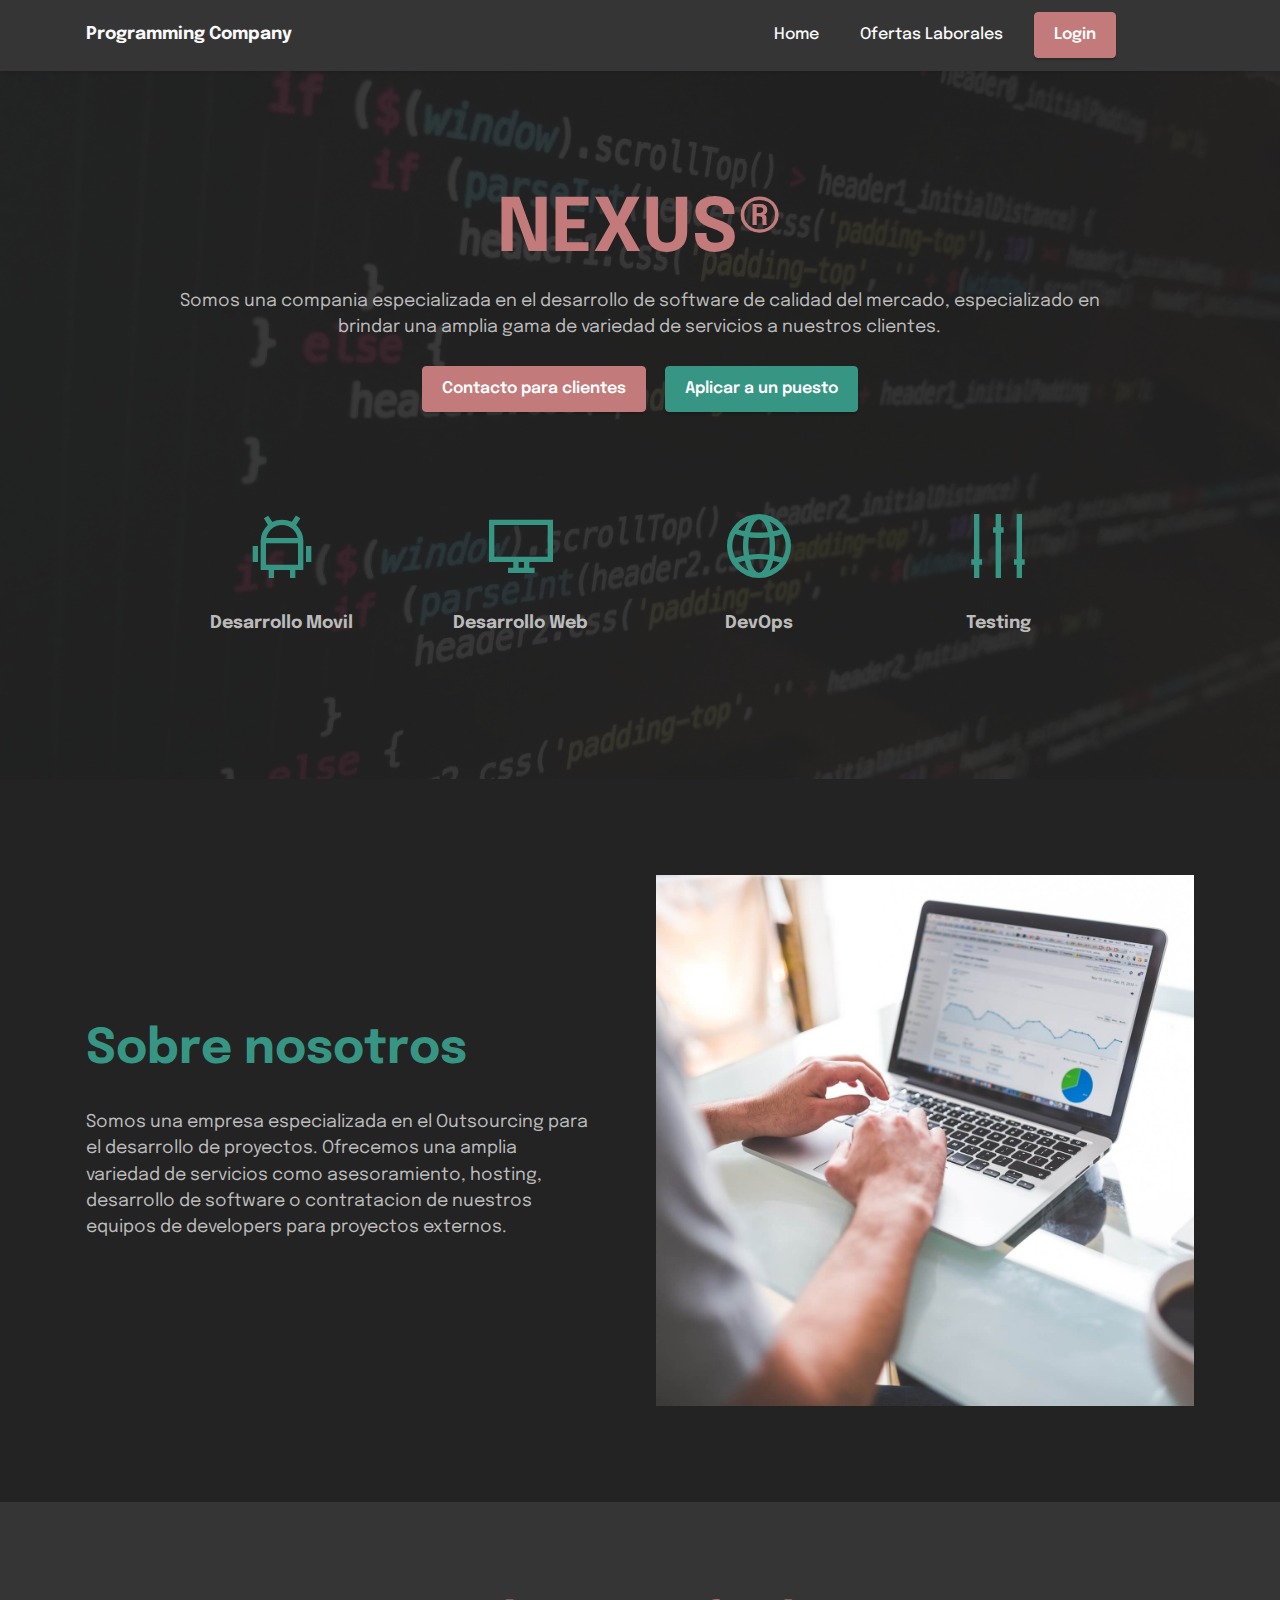
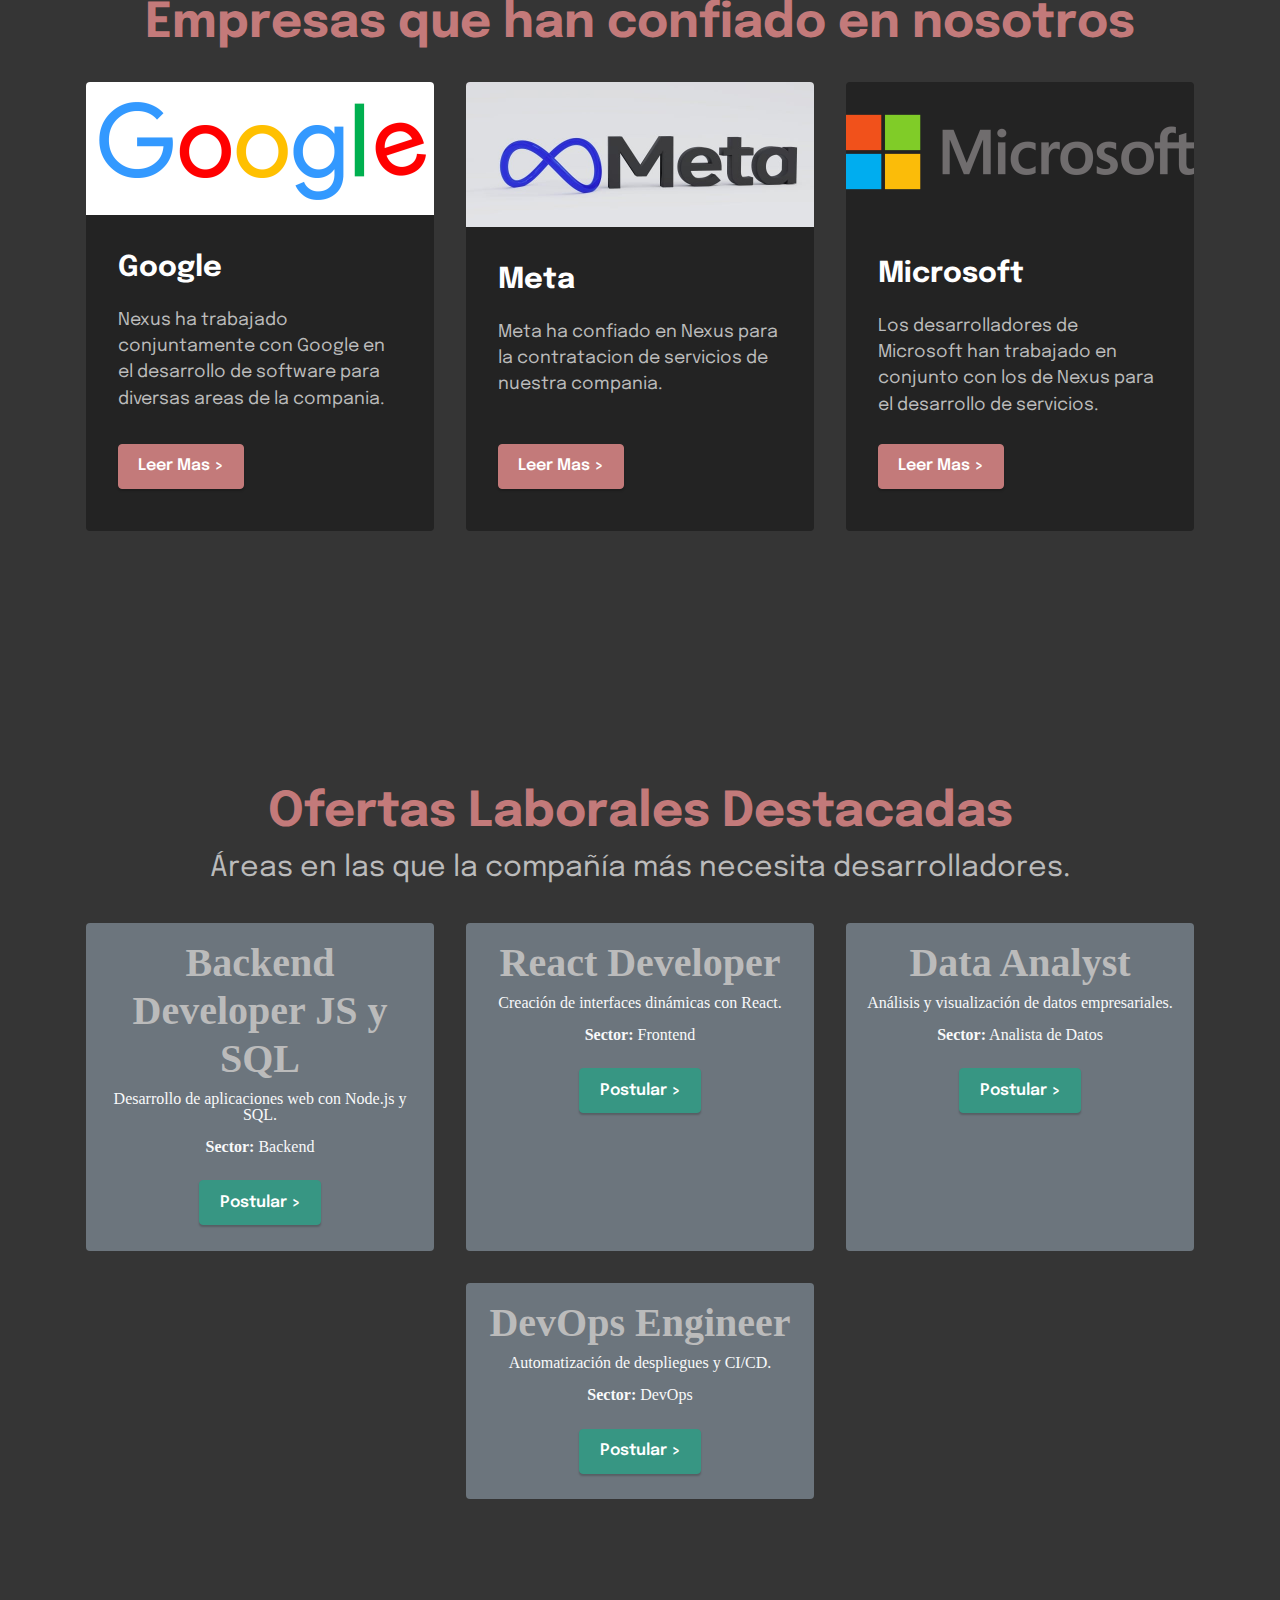
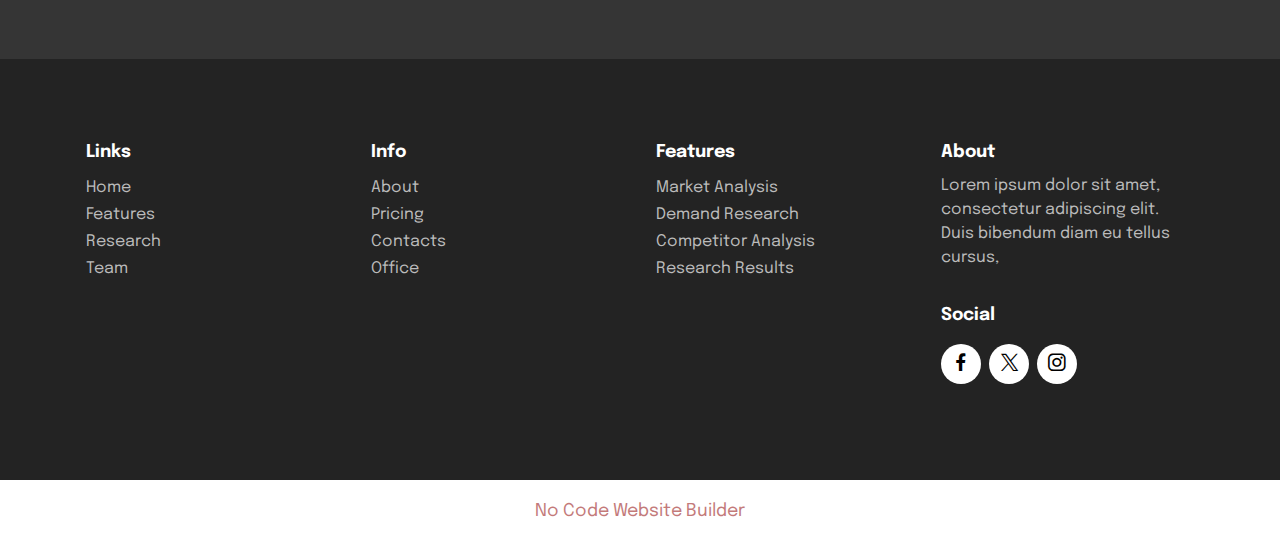
<file: index.html>
<!DOCTYPE html>
<html  >
<head>
    <!-- Google tag (gtag.js) -->
<script async src="https://www.googletagmanager.com/gtag/js?id=G-MQT1HTV7XF"></script>
<script>
  window.dataLayer = window.dataLayer || [];
  function gtag(){dataLayer.push(arguments);}
  gtag('js', new Date());

  gtag('config', 'G-MQT1HTV7XF');
</script>
  <!-- Site made with Mobirise Website Builder v5.9.18, https://mobirise.com -->
  <meta charset="UTF-8">
  <meta http-equiv="X-UA-Compatible" content="IE=edge">
  <meta name="generator" content="Mobirise v5.9.18, mobirise.com">
  <meta name="viewport" content="width=device-width, initial-scale=1, minimum-scale=1">
  <link rel="shortcut icon" href="assets/images/logo.png" type="image/x-icon">
  <meta name="description" content="">
  
  
  <title>Home</title>
  <link rel="stylesheet" href="assets/web/assets/mobirise-icons2/mobirise2.css">
  <link rel="stylesheet" href="assets/bootstrap/css/bootstrap.min.css">
  <link rel="stylesheet" href="assets/bootstrap/css/bootstrap-grid.min.css">
  <link rel="stylesheet" href="assets/bootstrap/css/bootstrap-reboot.min.css">
  <link rel="stylesheet" href="assets/dropdown/css/style.css">
  <link rel="stylesheet" href="assets/socicon/css/styles.css">
  <link rel="stylesheet" href="assets/theme/css/style.css">
  <link rel="preload" href="https://fonts.googleapis.com/css?family=Epilogue:100,200,300,400,500,600,700,800,900,100i,200i,300i,400i,500i,600i,700i,800i,900i&display=swap" as="style" onload="this.onload=null;this.rel='stylesheet'">
  <noscript><link rel="stylesheet" href="https://fonts.googleapis.com/css?family=Epilogue:100,200,300,400,500,600,700,800,900,100i,200i,300i,400i,500i,600i,700i,800i,900i&display=swap"></noscript>
  <link rel="preload" as="style" href="assets/mobirise/css/mbr-additional.css?v=wcPIyl"><link rel="stylesheet" href="assets/mobirise/css/mbr-additional.css?v=wcPIyl" type="text/css">

  
  
  
</head>
<body>
  
    <section data-bs-version="5.1" class="menu menu1 cid-sFGzlAXw3z" once="menu" id="menu1-2">
        <nav class="navbar navbar-dropdown navbar-expand-lg">
            <div class="container">
                <div class="navbar-brand">
                    <span class="navbar-caption-wrap"><a class="navbar-caption text-white display-7" href="https://mobiri.se">Programming Company</a></span>
                </div>
                <button class="navbar-toggler" type="button" data-toggle="collapse" data-bs-toggle="collapse" data-target="#navbarSupportedContent" data-bs-target="#navbarSupportedContent" aria-controls="navbarNavAltMarkup" aria-expanded="false" aria-label="Toggle navigation">
                    <div class="hamburger">
                        <span></span>
                        <span></span>
                        <span></span>
                        <span></span>
                    </div>
                </button>
                <div class="collapse navbar-collapse" id="navbarSupportedContent">
                    <ul class="navbar-nav nav-dropdown" data-app-modern-menu="true">
                        <li class="nav-item"><a class="nav-link link text-white text-primary display-4" href="index.html">Home</a></li>
                        <li class="nav-item"><a class="nav-link link text-white text-primary display-4" href="ofertas.html">Ofertas Laborales</a></li>
                        <li class="nav-item"><a class="nav-link link text-white text-primary display-4" id="misPostulaciones" href="userOffers.html" style="display: none;">Mis Postulaciones</a></li>
                        <li class="nav-item dropdown" id="gestionOfertas" style="display: none;">
                            <a class="nav-link link text-white text-primary dropdown-toggle display-4" href="page4.html" data-toggle="dropdown-submenu" data-bs-toggle="dropdown" data-bs-auto-close="outside" aria-expanded="false">Gestion Ofertas</a>
                            <div class="dropdown-menu" aria-labelledby="dropdown-833">
                                <a class="text-white text-primary dropdown-item display-4" href="crearOferta.html">Crear Oferta</a>
                                <a class="text-white text-primary dropdown-item display-4" href="verPostulaciones.html">Ver Postulaciones</a>
                            </div>
                        </li>
                    </ul>
                    <div class="navbar-buttons mbr-section-btn">
                        <button id="loginButton" class="btn btn-primary display-4" onclick="handleLogin()">Login</button>
                        <button id="logoutButton" class="btn btn-primary display-4" onclick="handleLogout()" style="display: none;">Logout</button>
                    </div>
                    <div id="userInfo" style="display: none; margin-left: 20px; color: white; text-align: center;">
                        <i class="bi bi-person-circle" style="font-size: 2rem;"></i>
                        <p id="userName" style="margin: 0; font-size: 0.9rem;"></p>
                    </div>
                </div>
            </div>
        </nav>
    </section>
    <script>
        // Función para cargar el estado del navbar
        function updateNavbar() {
            const user = JSON.parse(sessionStorage.getItem("user"));
            const misPostulaciones = document.getElementById("misPostulaciones");
            const gestionOfertas = document.getElementById("gestionOfertas");
            const loginButton = document.getElementById("loginButton");
            const logoutButton = document.getElementById("logoutButton");
            const userInfo = document.getElementById("userInfo");
            const userName = document.getElementById("userName");
    
            if (user) {
                // Mostrar opciones para usuarios logueados
                loginButton.style.display = "none";
                logoutButton.style.display = "block";
                userInfo.style.display = "block";
                userName.textContent = user.username;
    
                // Mostrar "Mis Postulaciones" para cualquier usuario logueado
                misPostulaciones.style.display = "block";
    
                // Mostrar "Gestión de Ofertas" solo para el admin
                if (user.username === "admin") {
                    gestionOfertas.style.display = "block";
                    misPostulaciones.style.display = "none";
                } else {
                    gestionOfertas.style.display = "none";
                }
            } else {
                // Mostrar opciones para usuarios no logueados
                loginButton.style.display = "block";
                logoutButton.style.display = "none";
                userInfo.style.display = "none";
                misPostulaciones.style.display = "none";
                gestionOfertas.style.display = "none";
            }
        }
    
        // Función para manejar login (redirigir a la página de login)
        function handleLogin() {
            window.location.href = "login.html";
        }
    
        // Función para manejar logout (eliminar usuario y actualizar navbar)
        function handleLogout() {
            sessionStorage.removeItem("user");
            alert("¡Cierre de sesión exitoso!");
            updateNavbar();
            window.location.href = "index.html";
        }
    
        // Llamar a la función al cargar la página
        document.addEventListener("DOMContentLoaded", updateNavbar);
    </script>
        

<section data-bs-version="5.1" class="header19 cid-sFGzrhlvIh" id="header19-3">

    

    <div class="mbr-overlay" style="opacity: 0.9; background-color: rgb(35, 35, 35);">
    </div>

    <div class="container">
        <div class="media-container">
            <div class="col-md-12 col-lg-10 m-auto align-center">
                <h1 class="mbr-section-title mbr-white mbr-fonts-style mb-3 display-1"><strong>NEXUS®</strong></h1>
                <p class="mbr-text mbr-white mbr-fonts-style display-7">
                    Somos una compania especializada en el desarrollo de software de calidad del mercado, especializado en brindar una amplia gama de variedad de servicios a nuestros clientes.</p>
                <div class="mbr-section-btn align-center"><a class="btn btn-primary display-4" href="">Contacto para clientes</a> <a class="btn btn-secondary display-4" href="ofertas.html">Aplicar a un puesto</a></div>

                <div class="row pt-5 justify-content-center">
                    <div class="col-12 col-md-6 col-lg-3">
                        <div class="card-wrapper">
                            <div class="card-box align-center">
                                <span class="mbr-iconfont mobi-mbri-android mobi-mbri" style="color: rgb(55, 150, 131); fill: rgb(55, 150, 131);"></span>
                                <h4 class="card-title align-center mbr-black mbr-fonts-style display-7"><strong>Desarrollo Movil</strong></h4>
                            </div>
                        </div>
                    </div>
                    <div class="col-12 col-md-6 col-lg-3">
                        <div class="card-wrapper">
                            <div class="card-box align-center">
                                <span class="mbr-iconfont mobi-mbri-desktop mobi-mbri" style="color: rgb(55, 150, 131); fill: rgb(55, 150, 131);"></span>
                                <h4 class="card-title align-center mbr-black mbr-fonts-style display-7"><strong>Desarrollo Web</strong></h4>
                            </div>
                        </div>
                    </div>
                    <div class="col-12 col-md-6 col-lg-3">
                        <div class="card-wrapper">
                            <div class="card-box align-center">
                                <span class="mbr-iconfont mobi-mbri-globe-2 mobi-mbri" style="color: rgb(55, 150, 131); fill: rgb(55, 150, 131);"></span>
                                <h4 class="card-title align-center mbr-black mbr-fonts-style display-7"><strong>DevOps</strong></h4>
                            </div>
                        </div>
                    </div>
                    <div class="col-12 col-md-6 col-lg-3">
                        <div class="card-wrapper">
                            <div class="card-box align-center">
                                <span class="mbr-iconfont mobi-mbri-setting-2 mobi-mbri" style="color: rgb(55, 150, 131); fill: rgb(55, 150, 131);"></span>
                                <h4 class="card-title align-center mbr-black mbr-fonts-style display-7"><strong>Testing</strong></h4>
                            </div>
                        </div>
                    </div>
                </div>
            </div>
        </div>
    </div>
</section>

<section data-bs-version="5.1" class="features18 cid-sFGGxz3b6J" id="features19-a">

    

    
    <div class="container">
        <div class="row justify-content-center">
            <div class="card col-12 col-lg">
                <div class="card-wrapper">
                    <h6 class="card-title mbr-fonts-style mb-4 display-2"><strong>Sobre nosotros</strong></h6>
                    <p class="mbr-text mbr-fonts-style display-7">Somos una empresa especializada en el&nbsp;Outsourcing para el desarrollo de proyectos. Ofrecemos una amplia variedad de servicios como asesoramiento, hosting, desarrollo de software o contratacion de nuestros equipos de developers para proyectos externos.</p>
                    
                </div>
            </div>
            <div class="col-12 col-lg-6">
                <div class="image-wrapper">
                    <img src="assets/images/mbr.jpeg" alt="Mobirise Website Builder">
                </div>
            </div>
        </div>
    </div>
</section>

<section data-bs-version="5.1" class="features3 cid-sFGGDvi61Z" id="features3-b">
    
    
    <div class="container">
        <div class="mbr-section-head">
            <h4 class="mbr-section-title mbr-fonts-style align-center mb-0 display-2"><strong>Empresas que han confiado en nosotros</strong></h4>
            
        </div>
        <div class="row mt-4">
            <div class="item features-image сol-12 col-md-6 col-lg-4">
                <div class="item-wrapper">
                    <div class="item-img">
                        <img src="assets/images/mbr-696x266.png" alt="Mobirise Website Builder">
                    </div>
                    <div class="item-content">
                        <h5 class="item-title mbr-fonts-style display-5"><strong>Google</strong></h5>
                        
                        <p class="mbr-text mbr-fonts-style mt-3 display-7">Nexus ha trabajado conjuntamente con Google en el desarrollo de software para diversas areas de la compania.</p>
                    </div>
                    <div class="mbr-section-btn item-footer mt-2"><a href="" class="btn btn-primary item-btn display-4" >Leer Mas &gt;</a></div>
                </div>
            </div>
            <div class="item features-image сol-12 col-md-6 col-lg-4">
                <div class="item-wrapper">
                    <div class="item-img">
                        <img src="assets/images/mbr-696x290.jpg" alt="Mobirise Website Builder">
                    </div>
                    <div class="item-content">
                        <h5 class="item-title mbr-fonts-style display-5"><strong>Meta</strong></h5>
                        
                        <p class="mbr-text mbr-fonts-style mt-3 display-7">Meta ha confiado en Nexus para la contratacion de servicios de nuestra compania.</p>
                    </div>
                    <div class="mbr-section-btn item-footer mt-2"><a href="" class="btn btn-primary item-btn display-4"  >Leer Mas &gt;</a></div>
                </div>
            </div>
            <div class="item features-image сol-12 col-md-6 col-lg-4">
                <div class="item-wrapper">
                    <div class="item-img">
                        <img src="assets/images/mbr-1-696x348.png" alt="Mobirise Website Builder">
                    </div>
                    <div class="item-content">
                        <h5 class="item-title mbr-fonts-style display-5"><strong>Microsoft</strong></h5>
                        
                        <p class="mbr-text mbr-fonts-style mt-3 display-7">Los desarrolladores de Microsoft han trabajado en conjunto con los de Nexus para el desarrollo de servicios.<br></p>
                    </div>
                    <div class="mbr-section-btn item-footer mt-2"><a href="" class="btn btn-primary item-btn display-4" >Leer Mas &gt;</a></div>
                </div>
            </div>
        </div>
    </div>
</section>

<section data-bs-version="5.1" class="contacts1 cid-sFGJrLtt3K" id="contacts1-c">
    <div class="container">
        <div class="mbr-section-head">
            <h3 class="mbr-section-title mbr-fonts-style align-center mb-0 display-2">
                <strong>Ofertas Laborales Destacadas</strong>
            </h3>
            <h4 class="mbr-section-subtitle mbr-fonts-style align-center mb-0 mt-2 display-5">
                Áreas en las que la compañía más necesita desarrolladores.
            </h4>
        </div>

        <!-- Contenedor de tarjetas -->
        <div class="row justify-content-center mt-4" id="offersContainer">
            <!-- Las tarjetas se cargarán dinámicamente aquí -->
        </div>
    </div>
</section>

<script>
    document.addEventListener('DOMContentLoaded', () => {
        const offersContainer = document.getElementById('offersContainer');

        // Recuperar usuario desde sessionStorage
        const user = JSON.parse(sessionStorage.getItem('user'));

        // Ofertas destacadas (puedes personalizarlas aquí)
        const featuredOffers = [
            { title: 'Backend Developer JS y SQL', description: 'Desarrollo de aplicaciones web con Node.js y SQL.', sector: 'Backend' },
            { title: 'React Developer', description: 'Creación de interfaces dinámicas con React.', sector: 'Frontend' },
            { title: 'Data Analyst', description: 'Análisis y visualización de datos empresariales.', sector: 'Analista de Datos' },
            { title: 'DevOps Engineer', description: 'Automatización de despliegues y CI/CD.', sector: 'DevOps' }
        ];

        // Generar dinámicamente las tarjetas de ofertas
        featuredOffers.forEach(offer => {
            const card = document.createElement('div');
            card.classList.add('col-12', 'col-md-6', 'col-lg-4', 'mb-4');

            // Determinar si el botón "Postular" debe mostrarse
            let postularButton = '';
            if (user && user.username !== 'admin') {
                postularButton = `
                    <a href="postular.html" class="btn btn-primary item-btn display-4" 
                       onclick="saveOfferData('${offer.title}', '${offer.sector}')">Postular &gt;</a>
                `;
            } else if (!user) {
                postularButton = `
                    <a href="#" class="btn btn-secondary item-btn display-4" 
                         onclick="alert('Debes estar logueado para postularte.'); return false;">Postular &gt;</a>
                `;
            } else {
                // Si el usuario es admin, no se muestra el botón
                postularButton = '';
            }

            // Generar contenido de la tarjeta
            card.innerHTML = `
                <div class="card h-100 bg-secondary">
                    <div class="card-body text-center">
                        <h5 class="card-title mbr-fonts-style display-6"><strong>${offer.title}</strong></h5>
                        <p class="card-text mt-2 text-light">${offer.description}</p>
                        <p class="card-text text-light"><strong>Sector:</strong> ${offer.sector}</p>
                        ${postularButton}
                    </div>
                </div>
            `;

            // Añadir tarjeta al contenedor
            offersContainer.appendChild(card);
        });
    });

    // Función para guardar los datos de la oferta seleccionada
    function saveOfferData(title, sector) {
        sessionStorage.setItem("offerTitle", title);
        sessionStorage.setItem("offerSector", sector);
    }
</script>






<section data-bs-version="5.1" class="footer1 cid-sFGDg6hy8z" once="footers" id="footer1-7">

    
    
    <div class="container">
        <div class="row mbr-white">
            <div class="col-12 col-md-6 col-lg-3">
                <h5 class="mbr-section-subtitle mbr-fonts-style mb-2 display-7">
                    <strong>Links</strong></h5>
                <ul class="list mbr-fonts-style display-4">
                    <li class="mbr-text item-wrap">Home</li><li class="mbr-text item-wrap">Features</li><li class="mbr-text item-wrap">Research</li><li class="mbr-text item-wrap">Team</li>
                </ul>
            </div>
            <div class="col-12 col-md-6 col-lg-3">
                <h5 class="mbr-section-subtitle mbr-fonts-style mb-2 display-7">
                    <strong>Info</strong></h5>
                <ul class="list mbr-fonts-style display-4">

                    <li class="mbr-text item-wrap">About</li><li class="mbr-text item-wrap">Pricing</li><li class="mbr-text item-wrap">Contacts</li><li class="mbr-text item-wrap">Office</li>
                </ul>
            </div>
            <div class="col-12 col-md-6 col-lg-3">
                <h5 class="mbr-section-subtitle mbr-fonts-style mb-2 display-7">
                    <strong>Features</strong></h5>
                <ul class="list mbr-fonts-style display-4">
                    <li class="mbr-text item-wrap">Market Analysis
</li><li class="mbr-text item-wrap">Demand Research
</li><li class="mbr-text item-wrap">Competitor Analysis
</li><li class="mbr-text item-wrap">Research Results
</li><li class="mbr-text item-wrap"><br></li>
                </ul>
            </div>
            <div class="col-12 col-md-6 col-lg-3">
                <h5 class="mbr-section-subtitle mbr-fonts-style mb-2 display-7">
                    <strong>About</strong>
                </h5>
                <p class="mbr-text mbr-fonts-style mb-4 display-4">
                    Lorem ipsum dolor sit amet, consectetur adipiscing elit. Duis bibendum diam eu tellus cursus,</p>
                <h5 class="mbr-section-subtitle mbr-fonts-style mb-3 display-7">
                    <strong>Social</strong>
                </h5>
                <div class="social-row display-7">
                    <div class="soc-item">
                        <a href="https://twitter.com/mobirise" target="_blank">
                            <span class="mbr-iconfont socicon socicon-facebook"></span>
                        </a>
                    </div>
                    <div class="soc-item">
                        <a href="https://twitter.com/mobirise" target="_blank">
                            <span class="mbr-iconfont socicon socicon-twitter"></span>
                        </a>
                    </div>
                    <div class="soc-item">
                        <a href="https://twitter.com/mobirise" target="_blank">
                            <span class="mbr-iconfont socicon socicon-instagram"></span>
                        </a>
                    </div>
                    
                </div>
            </div>
            
        </div>
    </div>
</section><section class="display-7" style="padding: 0;align-items: center;justify-content: center;flex-wrap: wrap;    align-content: center;display: flex;position: relative;height: 4rem;"><a href="https://mobiri.se/3578375" style="flex: 1 1;height: 4rem;position: absolute;width: 100%;z-index: 1;"><img alt="" style="height: 4rem;" src="[data-uri]"></a><p style="margin: 0;text-align: center;" class="display-7">&#8204;</p><a style="z-index:1" href="https://mobirise.com/builder/no-code-website-builder.html">No Code Website Builder</a></section><script src="assets/bootstrap/js/bootstrap.bundle.min.js"></script>  <script src="assets/smoothscroll/smooth-scroll.js"></script>  <script src="assets/ytplayer/index.js"></script>  <script src="assets/dropdown/js/navbar-dropdown.js"></script>  <script src="assets/vimeoplayer/player.js"></script>  <script src="assets/theme/js/script.js"></script>  
  
  
</body>
</html>
</file>
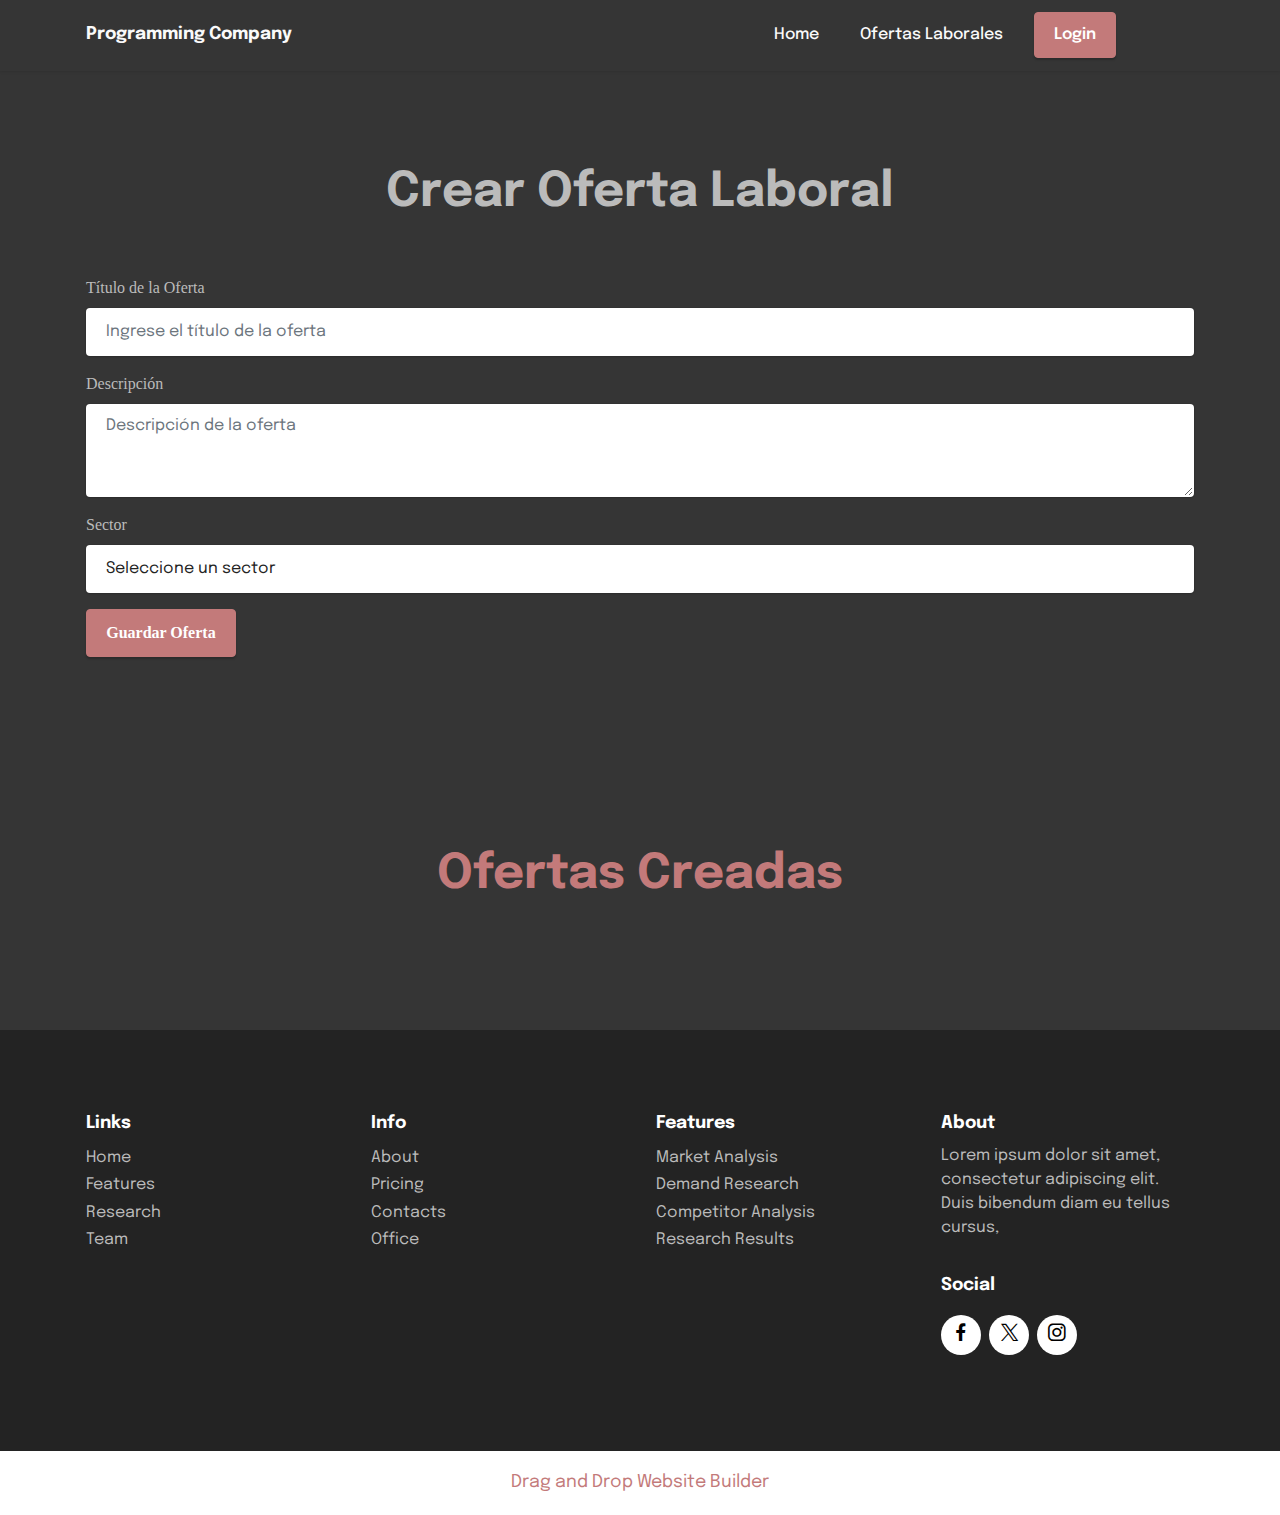
<file: crearOferta.html>
<!DOCTYPE html>
<html  >
<head>

    <!-- Google tag (gtag.js) -->
<script async src="https://www.googletagmanager.com/gtag/js?id=G-MQT1HTV7XF"></script>
<script>
  window.dataLayer = window.dataLayer || [];
  function gtag(){dataLayer.push(arguments);}
  gtag('js', new Date());

  gtag('config', 'G-MQT1HTV7XF');
</script>
  <!-- Site made with Mobirise Website Builder v5.9.18, https://mobirise.com -->
  <meta charset="UTF-8">
  <meta http-equiv="X-UA-Compatible" content="IE=edge">
  <meta name="generator" content="Mobirise v5.9.18, mobirise.com">
  <meta name="viewport" content="width=device-width, initial-scale=1, minimum-scale=1">
  <link rel="shortcut icon" href="assets/images/logo.png" type="image/x-icon">
  <meta name="description" content="">
  
  
  <title>crearOferta</title>
  <link rel="stylesheet" href="assets/web/assets/mobirise-icons2/mobirise2.css">
  <link rel="stylesheet" href="assets/bootstrap/css/bootstrap.min.css">
  <link rel="stylesheet" href="assets/bootstrap/css/bootstrap-grid.min.css">
  <link rel="stylesheet" href="assets/bootstrap/css/bootstrap-reboot.min.css">
  <link rel="stylesheet" href="assets/dropdown/css/style.css">
  <link rel="stylesheet" href="assets/socicon/css/styles.css">
  <link rel="stylesheet" href="assets/theme/css/style.css">
  <link rel="preload" href="https://fonts.googleapis.com/css?family=Epilogue:100,200,300,400,500,600,700,800,900,100i,200i,300i,400i,500i,600i,700i,800i,900i&display=swap" as="style" onload="this.onload=null;this.rel='stylesheet'">
  <noscript><link rel="stylesheet" href="https://fonts.googleapis.com/css?family=Epilogue:100,200,300,400,500,600,700,800,900,100i,200i,300i,400i,500i,600i,700i,800i,900i&display=swap"></noscript>
  <link rel="preload" as="style" href="assets/mobirise/css/mbr-additional.css?v=vJUGFq"><link rel="stylesheet" href="assets/mobirise/css/mbr-additional.css?v=vJUGFq" type="text/css">

  
  
  
</head>
<body>
  
    <section data-bs-version="5.1" class="menu menu1 cid-sFGzlAXw3z" once="menu" id="menu1-2">
        <nav class="navbar navbar-dropdown navbar-expand-lg">
            <div class="container">
                <div class="navbar-brand">
                    <span class="navbar-caption-wrap"><a class="navbar-caption text-white display-7" href="https://mobiri.se">Programming Company</a></span>
                </div>
                <button class="navbar-toggler" type="button" data-toggle="collapse" data-bs-toggle="collapse" data-target="#navbarSupportedContent" data-bs-target="#navbarSupportedContent" aria-controls="navbarNavAltMarkup" aria-expanded="false" aria-label="Toggle navigation">
                    <div class="hamburger">
                        <span></span>
                        <span></span>
                        <span></span>
                        <span></span>
                    </div>
                </button>
                <div class="collapse navbar-collapse" id="navbarSupportedContent">
                    <ul class="navbar-nav nav-dropdown" data-app-modern-menu="true">
                        <li class="nav-item"><a class="nav-link link text-white text-primary display-4" href="index.html">Home</a></li>
                        <li class="nav-item"><a class="nav-link link text-white text-primary display-4" href="ofertas.html">Ofertas Laborales</a></li>
                        <li class="nav-item"><a class="nav-link link text-white text-primary display-4" id="misPostulaciones" href="userOffers.html" style="display: none;">Mis Postulaciones</a></li>
                        <li class="nav-item dropdown" id="gestionOfertas" style="display: none;">
                            <a class="nav-link link text-white text-primary dropdown-toggle display-4" href="page4.html" data-toggle="dropdown-submenu" data-bs-toggle="dropdown" data-bs-auto-close="outside" aria-expanded="false">Gestion Ofertas</a>
                            <div class="dropdown-menu" aria-labelledby="dropdown-833">
                                <a class="text-white text-primary dropdown-item display-4" href="crearOferta.html">Crear Oferta</a>
                                <a class="text-white text-primary dropdown-item display-4" href="verPostulaciones.html">Ver Postulaciones</a>
                            </div>
                        </li>
                    </ul>
                    <div class="navbar-buttons mbr-section-btn">
                        <button id="loginButton" class="btn btn-primary display-4" onclick="handleLogin()">Login</button>
                        <button id="logoutButton" class="btn btn-primary display-4" onclick="handleLogout()" style="display: none;">Logout</button>
                    </div>
                    <div id="userInfo" style="display: none; margin-left: 20px; color: white; text-align: center;">
                        <i class="bi bi-person-circle" style="font-size: 2rem;"></i>
                        <p id="userName" style="margin: 0; font-size: 0.9rem;"></p>
                    </div>
                </div>
            </div>
        </nav>
    </section>
    
    <script>
        // Función para cargar el estado del navbar
        function updateNavbar() {
            const user = JSON.parse(sessionStorage.getItem("user"));
            const misPostulaciones = document.getElementById("misPostulaciones");
            const gestionOfertas = document.getElementById("gestionOfertas");
            const loginButton = document.getElementById("loginButton");
            const logoutButton = document.getElementById("logoutButton");
            const userInfo = document.getElementById("userInfo");
            const userName = document.getElementById("userName");
    
            if (user) {
                // Mostrar opciones para usuarios logueados
                loginButton.style.display = "none";
                logoutButton.style.display = "block";
                userInfo.style.display = "block";
                userName.textContent = user.username;
    
                // Mostrar "Mis Postulaciones" para cualquier usuario logueado
                misPostulaciones.style.display = "block";
    
                // Mostrar "Gestión de Ofertas" solo para el admin
                if (user.username === "admin") {
                    gestionOfertas.style.display = "block";
                    misPostulaciones.style.display = "none";
                } else {
                    gestionOfertas.style.display = "none";
                }
            } else {
                // Mostrar opciones para usuarios no logueados
                loginButton.style.display = "block";
                logoutButton.style.display = "none";
                userInfo.style.display = "none";
                misPostulaciones.style.display = "none";
                gestionOfertas.style.display = "none";
            }
        }
    
        // Función para manejar login (redirigir a la página de login)
        function handleLogin() {
            window.location.href = "login.html";
        }
    
        // Función para manejar logout (eliminar usuario y actualizar navbar)
        function handleLogout() {
            sessionStorage.removeItem("user");
            alert("¡Cierre de sesión exitoso!");
            updateNavbar();
            window.location.href = "index.html";
        }
    
        // Llamar a la función al cargar la página
        document.addEventListener("DOMContentLoaded", updateNavbar);
    </script>
    

<section data-bs-version="5.1" class="features19 cid-sFGBbGYuTc" id="features20-4">

    
    
    <div class="container">
        <div class="row justify-content-center">
            <div class="col-md-12 col-lg-10">
                <div class="card-wrapper pb-4">
                    <div class="card-box align-center">
                        <h4 class="card-title mbr-fonts-style mb-4 display-2"><strong>Crear Oferta Laboral</strong></h4>
                        
                    </div>
                </div>
            </div>
            <div class="container">
                <form id="offerForm">
                    <div class="mb-3">
                        <label for="title" class="form-label card-title ">Título de la Oferta</label>
                        <input type="text" class="form-control" id="title" placeholder="Ingrese el título de la oferta" required>
                    </div>
                    <div class="mb-3">
                        <label for="description" class="form-label card-title">Descripción</label>
                        <textarea class="form-control" id="description" rows="3" placeholder="Descripción de la oferta" required></textarea>
                    </div>
                    <div class="mb-3">
                        <label for="sector" class="form-label card-title">Sector</label>
                        <select class="form-control" id="sector" required>
                            <option value="">Seleccione un sector</option>
                            <option value="Frontend">Frontend</option>
                            <option value="Backend">Backend</option>
                            <option value="DevOps">DevOps</option>
                            <option value="QA">QA</option>
                            <option value="Base de Datos">Base de Datos</option>
                            <option value="Desarrollo Móvil">Desarrollo Movil</option>
                            <option value="Desarrollo Móvil">Analista de Datos</option>
                        </select>
                    </div>
                    <button type="button" class="btn btn-primary" onclick="saveOffer()">Guardar Oferta</button>
                </form>
            </div>
            
            
        </div>


        
    </div>
    
</section>
<section data-bs-version="5.1" class="features3 cid-sFGGDvi61Z" id="features3-b">
    <div class="container">
        <div class="mbr-section-head">
            <h4 class="mbr-section-title mbr-fonts-style align-center mb-0 display-2"><strong>Ofertas Creadas</strong></h4>
        </div>
        <div class="row mt-4" id="savedOffersContainer"></div>
    </div>
</section>


<section data-bs-version="5.1" class="footer1 cid-sFGDg6hy8z" once="footers" id="footer1-7">

    
    
    <div class="container">
        <div class="row mbr-white">
            <div class="col-12 col-md-6 col-lg-3">
                <h5 class="mbr-section-subtitle mbr-fonts-style mb-2 display-7">
                    <strong>Links</strong></h5>
                <ul class="list mbr-fonts-style display-4">
                    <li class="mbr-text item-wrap">Home</li><li class="mbr-text item-wrap">Features</li><li class="mbr-text item-wrap">Research</li><li class="mbr-text item-wrap">Team</li>
                </ul>
            </div>
            <div class="col-12 col-md-6 col-lg-3">
                <h5 class="mbr-section-subtitle mbr-fonts-style mb-2 display-7">
                    <strong>Info</strong></h5>
                <ul class="list mbr-fonts-style display-4">

                    <li class="mbr-text item-wrap">About</li><li class="mbr-text item-wrap">Pricing</li><li class="mbr-text item-wrap">Contacts</li><li class="mbr-text item-wrap">Office</li>
                </ul>
            </div>
            <div class="col-12 col-md-6 col-lg-3">
                <h5 class="mbr-section-subtitle mbr-fonts-style mb-2 display-7">
                    <strong>Features</strong></h5>
                <ul class="list mbr-fonts-style display-4">
                    <li class="mbr-text item-wrap">Market Analysis
</li><li class="mbr-text item-wrap">Demand Research
</li><li class="mbr-text item-wrap">Competitor Analysis
</li><li class="mbr-text item-wrap">Research Results
</li><li class="mbr-text item-wrap"><br></li>
                </ul>
            </div>
            <div class="col-12 col-md-6 col-lg-3">
                <h5 class="mbr-section-subtitle mbr-fonts-style mb-2 display-7">
                    <strong>About</strong>
                </h5>
                <p class="mbr-text mbr-fonts-style mb-4 display-4">
                    Lorem ipsum dolor sit amet, consectetur adipiscing elit. Duis bibendum diam eu tellus cursus,</p>
                <h5 class="mbr-section-subtitle mbr-fonts-style mb-3 display-7">
                    <strong>Social</strong>
                </h5>
                <div class="social-row display-7">
                    <div class="soc-item">
                        <a href="https://twitter.com/mobirise" target="_blank">
                            <span class="mbr-iconfont socicon socicon-facebook"></span>
                        </a>
                    </div>
                    <div class="soc-item">
                        <a href="https://twitter.com/mobirise" target="_blank">
                            <span class="mbr-iconfont socicon socicon-twitter"></span>
                        </a>
                    </div>
                    <div class="soc-item">
                        <a href="https://twitter.com/mobirise" target="_blank">
                            <span class="mbr-iconfont socicon socicon-instagram"></span>
                        </a>
                    </div>
                    
                </div>
            </div>
            
        </div>
    </div>
</section><section class="display-7" style="padding: 0;align-items: center;justify-content: center;flex-wrap: wrap;    align-content: center;display: flex;position: relative;height: 4rem;"><a href="https://mobiri.se/3578375" style="flex: 1 1;height: 4rem;position: absolute;width: 100%;z-index: 1;"><img alt="" style="height: 4rem;" src="[data-uri]"></a><p style="margin: 0;text-align: center;" class="display-7">&#8204;</p><a style="z-index:1" href="https://mobirise.com/drag-drop-website-builder.html">Drag and Drop Website Builder</a></section><script src="assets/bootstrap/js/bootstrap.bundle.min.js"></script>  <script src="assets/smoothscroll/smooth-scroll.js"></script>  <script src="assets/ytplayer/index.js"></script>  <script src="assets/dropdown/js/navbar-dropdown.js"></script>  <script src="assets/theme/js/script.js"></script>  
  
  

<script>
    function saveOffer() {
    const title = document.getElementById('title').value;
    const description = document.getElementById('description').value;
    const sector = document.getElementById('sector').value;
    
    // Verificar que el sector esté seleccionado
    if (!sector) {
        alert('Por favor, seleccione un sector.');
        return;
    }

    // Crear el objeto oferta
    const offer = { title, description, sector };
    
    // Recuperar las ofertas existentes o inicializar una lista vacía
    let offers = JSON.parse(sessionStorage.getItem('offers')) || [];
    
    // Añadir la nueva oferta
    offers.push(offer);
    
    // Guardar de nuevo en sessionStorage
    sessionStorage.setItem('offers', JSON.stringify(offers));
    
    // Limpiar el formulario
    document.getElementById('offerForm').reset();
    
    alert('¡Oferta guardada correctamente!');
    loadSavedOffers();
}

    </script>

<script>
    document.addEventListener("DOMContentLoaded", loadSavedOffers);

function loadSavedOffers() {
    const offers = JSON.parse(sessionStorage.getItem('offers')) || [];
    const container = document.getElementById('savedOffersContainer');
    container.innerHTML = ''; // Limpia el contenedor

    offers.forEach((offer, index) => {
        const offerHTML = `
            <div class="item features-image сol-12 col-md-6 col-lg-4">
                <div class="item-wrapper">
                    <div class="item-img">
                        <img src="assets/images/mbr-696x342.png" alt="Oferta Guardada">
                    </div>
                    <div class="item-content">
                        <h5 class="item-title mbr-fonts-style display-5"><strong>${offer.title}</strong></h5>
                        <p class="mbr-text mbr-fonts-style mt-3 display-7">${offer.description}</p>
                        
                    </div>
                    <div class="mbr-section-btn item-footer mt-2">
                        <button onclick="deleteOffer(${index})" class="btn btn-danger item-btn display-4">Eliminar</button>
                    </div>
                </div>
            </div>
        `;
        container.innerHTML += offerHTML;
    });
}

function deleteOffer(index) {
    let offers = JSON.parse(sessionStorage.getItem('offers')) || [];
    offers.splice(index, 1); // Elimina la oferta en el índice especificado
    sessionStorage.setItem('offers', JSON.stringify(offers)); // Actualiza el sessionStorage
    loadSavedOffers(); // Recarga la lista de ofertas para reflejar los cambios
}


    </script>  
</body>
</html>
</file>
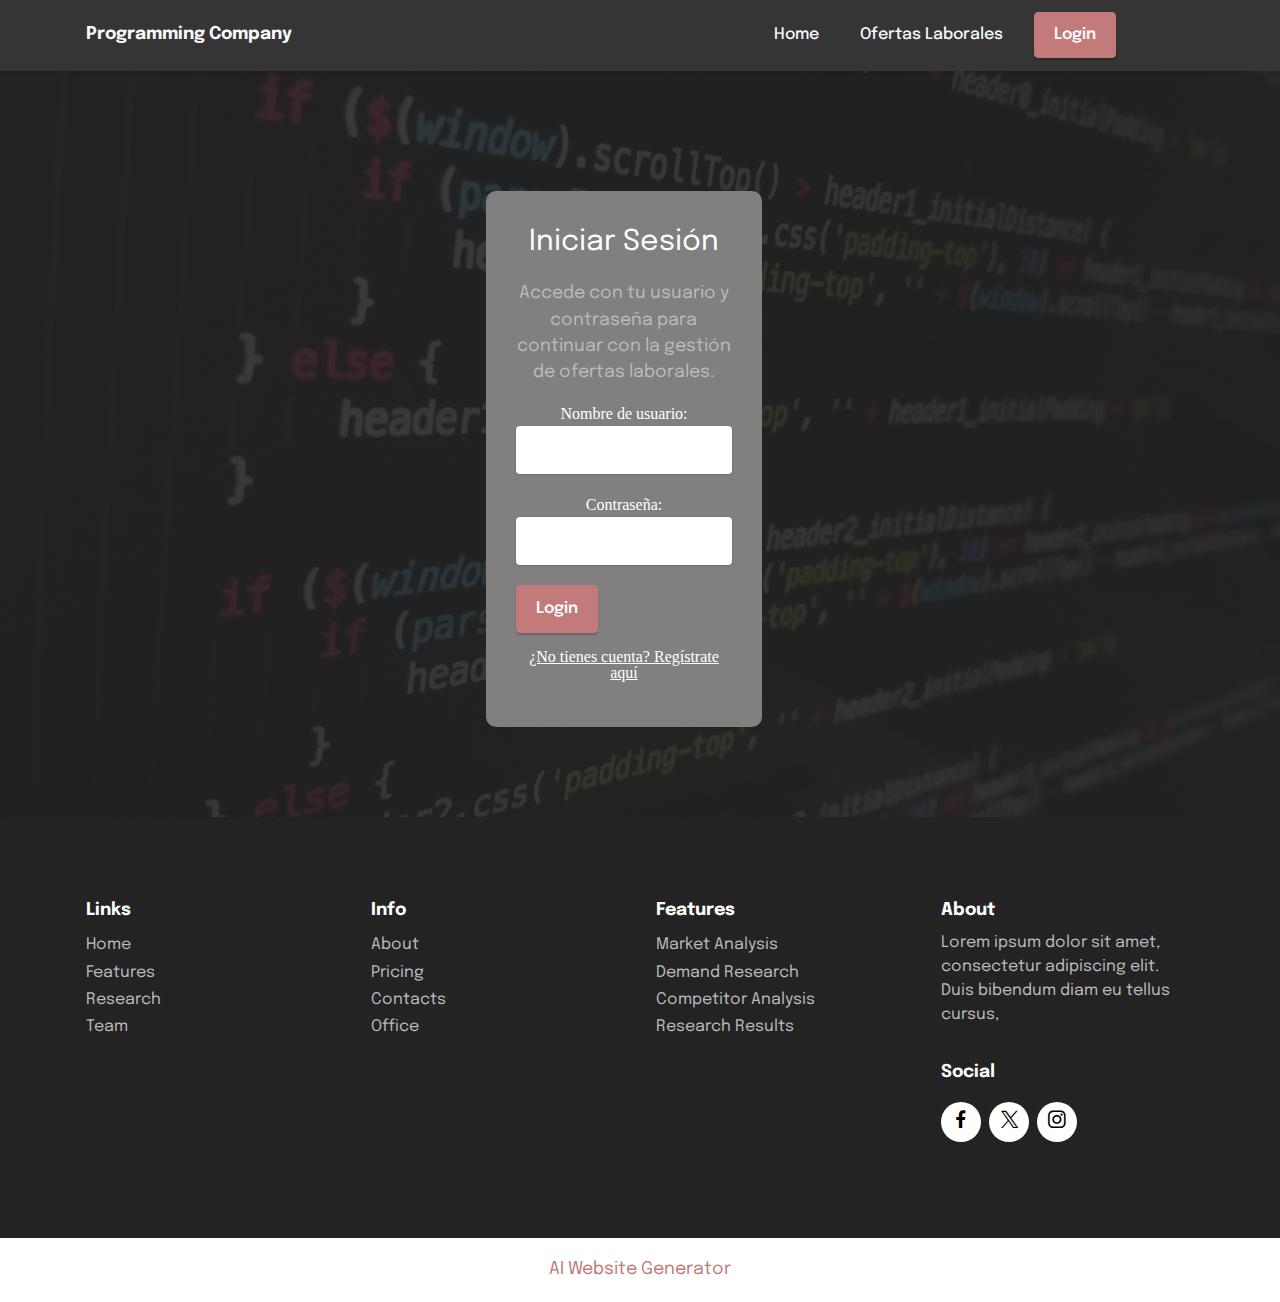
<file: login.html>
<!DOCTYPE html>
<html  >
<head>
    <!-- Google tag (gtag.js) -->
<script async src="https://www.googletagmanager.com/gtag/js?id=G-MQT1HTV7XF"></script>
<script>
  window.dataLayer = window.dataLayer || [];
  function gtag(){dataLayer.push(arguments);}
  gtag('js', new Date());

  gtag('config', 'G-MQT1HTV7XF');
</script>
  <!-- Site made with Mobirise Website Builder v5.9.18, https://mobirise.com -->
  <meta charset="UTF-8">
  <meta http-equiv="X-UA-Compatible" content="IE=edge">
  <meta name="generator" content="Mobirise v5.9.18, mobirise.com">
  <meta name="viewport" content="width=device-width, initial-scale=1, minimum-scale=1">
  <link rel="shortcut icon" href="assets/images/logo.png" type="image/x-icon">
  <meta name="description" content="">
  
  
  <title>login</title>
  <link rel="stylesheet" href="assets/web/assets/mobirise-icons2/mobirise2.css">
  <link rel="stylesheet" href="assets/bootstrap/css/bootstrap.min.css">
  <link rel="stylesheet" href="assets/bootstrap/css/bootstrap-grid.min.css">
  <link rel="stylesheet" href="assets/bootstrap/css/bootstrap-reboot.min.css">
  <link rel="stylesheet" href="assets/dropdown/css/style.css">
  <link rel="stylesheet" href="assets/socicon/css/styles.css">
  <link rel="stylesheet" href="assets/theme/css/style.css">
  <link rel="preload" href="https://fonts.googleapis.com/css?family=Epilogue:100,200,300,400,500,600,700,800,900,100i,200i,300i,400i,500i,600i,700i,800i,900i&display=swap" as="style" onload="this.onload=null;this.rel='stylesheet'">
  <noscript><link rel="stylesheet" href="https://fonts.googleapis.com/css?family=Epilogue:100,200,300,400,500,600,700,800,900,100i,200i,300i,400i,500i,600i,700i,800i,900i&display=swap"></noscript>
  <link rel="preload" as="style" href="assets/mobirise/css/mbr-additional.css?v=qE8ajz"><link rel="stylesheet" href="assets/mobirise/css/mbr-additional.css?v=qE8ajz" type="text/css">

  
  
  
</head>
<body>
  
    <section data-bs-version="5.1" class="menu menu1 cid-sFGzlAXw3z" once="menu" id="menu1-2">
        <nav class="navbar navbar-dropdown navbar-expand-lg">
            <div class="container">
                <div class="navbar-brand">
                    <span class="navbar-caption-wrap"><a class="navbar-caption text-white display-7" href="https://mobiri.se">Programming Company</a></span>
                </div>
                <button class="navbar-toggler" type="button" data-toggle="collapse" data-bs-toggle="collapse" data-target="#navbarSupportedContent" data-bs-target="#navbarSupportedContent" aria-controls="navbarNavAltMarkup" aria-expanded="false" aria-label="Toggle navigation">
                    <div class="hamburger">
                        <span></span>
                        <span></span>
                        <span></span>
                        <span></span>
                    </div>
                </button>
                <div class="collapse navbar-collapse" id="navbarSupportedContent">
                    <ul class="navbar-nav nav-dropdown" data-app-modern-menu="true">
                        <li class="nav-item"><a class="nav-link link text-white text-primary display-4" href="index.html">Home</a></li>
                        <li class="nav-item"><a class="nav-link link text-white text-primary display-4" href="ofertas.html">Ofertas Laborales</a></li>
                        <li class="nav-item"><a class="nav-link link text-white text-primary display-4" id="misPostulaciones" href="userOffers.html" style="display: none;">Mis Postulaciones</a></li>
                        <li class="nav-item dropdown" id="gestionOfertas" style="display: none;">
                            <a class="nav-link link text-white text-primary dropdown-toggle display-4" href="page4.html" data-toggle="dropdown-submenu" data-bs-toggle="dropdown" data-bs-auto-close="outside" aria-expanded="false">Gestion Ofertas</a>
                            <div class="dropdown-menu" aria-labelledby="dropdown-833">
                                <a class="text-white text-primary dropdown-item display-4" href="crearOferta.html">Crear Oferta</a>
                                <a class="text-white text-primary dropdown-item display-4" href="verPostulaciones.html">Ver Postulaciones</a>
                            </div>
                        </li>
                    </ul>
                    <div class="navbar-buttons mbr-section-btn">
                        <button id="loginButton" class="btn btn-primary display-4" onclick="handleLogin()">Login</button>
                        <button id="logoutButton" class="btn btn-primary display-4" onclick="handleLogout()" style="display: none;">Logout</button>
                    </div>
                    <div id="userInfo" style="display: none; margin-left: 20px; color: white; text-align: center;">
                        <i class="bi bi-person-circle" style="font-size: 2rem;"></i>
                        <p id="userName" style="margin: 0; font-size: 0.9rem;"></p>
                    </div>
                </div>
            </div>
        </nav>
    </section>
    
    <script>
        // Función para cargar el estado del navbar
        function updateNavbar() {
            const user = JSON.parse(sessionStorage.getItem("user"));
            const misPostulaciones = document.getElementById("misPostulaciones");
            const gestionOfertas = document.getElementById("gestionOfertas");
            const loginButton = document.getElementById("loginButton");
            const logoutButton = document.getElementById("logoutButton");
            const userInfo = document.getElementById("userInfo");
            const userName = document.getElementById("userName");
    
            if (user) {
                // Mostrar opciones para usuarios logueados
                loginButton.style.display = "none";
                logoutButton.style.display = "block";
                userInfo.style.display = "block";
                userName.textContent = user.username;
    
                // Mostrar "Mis Postulaciones" para cualquier usuario logueado
                misPostulaciones.style.display = "block";
    
                // Mostrar "Gestión de Ofertas" solo para el admin
                if (user.username === "admin") {
                    gestionOfertas.style.display = "block";
                    misPostulaciones.style.display = "none";
                } else {
                    gestionOfertas.style.display = "none";
                }
            } else {
                // Mostrar opciones para usuarios no logueados
                loginButton.style.display = "block";
                logoutButton.style.display = "none";
                userInfo.style.display = "none";
                misPostulaciones.style.display = "none";
                gestionOfertas.style.display = "none";
            }
        }
    
        // Función para manejar login (redirigir a la página de login)
        function handleLogin() {
            window.location.href = "login.html";
        }
    
        // Función para manejar logout (eliminar usuario y actualizar navbar)
        function handleLogout() {
            sessionStorage.removeItem("user");
            alert("¡Cierre de sesión exitoso!");
            updateNavbar();
            window.location.href = "index.html";
        }
    
        // Llamar a la función al cargar la página
        document.addEventListener("DOMContentLoaded", updateNavbar);
    </script>
    

<section data-bs-version="5.1" class="header19 cid-sFGzrhlvIh" id="header19-3">
    <div class="mbr-overlay" style="opacity: 0.9; background-color: rgb(35, 35, 35);"></div>
    <div class="container">
        <div class="media-container">
            <div class="col-md-12 col-lg-10 m-auto align-center">
                <div class="media-container">
                    <div class="row justify-content-center">
                        <div class="col-12 col-md-6 col-lg-4">
                            <div class="item-wrapper">
                                <div class="item-content" style="background-color: gray; padding: 30px; border-radius: 10px; color: white; text-align: center;">
                                    <h5 class="item-title mbr-fonts-style display-5">Iniciar Sesión</h5>
                                    <p class="mbr-text mbr-fonts-style mt-3 display-7">Accede con tu usuario y contraseña para continuar con la gestión de ofertas laborales.</p>
                                    <form id="loginForm" onsubmit="return loginUser(event)">
                                        <div class="form-group">
                                            <label for="username">Nombre de usuario:</label>
                                            <input type="text" id="username" class="form-control" required>
                                        </div>
                                        <div class="form-group">
                                            <label for="password">Contraseña:</label>
                                            <input type="password" id="password" class="form-control" required>
                                        </div>
                                        <button type="submit" class="btn btn-primary item-btn display-4" style="margin-top: 20px;">Login</button>
                                    </form>
                                    <p class="mt-3"><a href="registrar.html" style="color: #ffffff; text-decoration: underline;">¿No tienes cuenta? Regístrate aquí</a></p>
                                </div>
                            </div>
                        </div>
                    </div>
                </div>
            </div>
        </div>
    </div>
</section>

<script>
    function loginUser(event) {
        event.preventDefault(); // Evita el envío del formulario

        const username = document.getElementById("username").value;
        const password = document.getElementById("password").value;

        const usuarios = JSON.parse(sessionStorage.getItem("usuarios")) || [];
        const esAdmin = (username === "admin" && password === "admin");

        const usuarioEncontrado = usuarios.find(u => u.username === username && u.password === password);

        if (esAdmin || usuarioEncontrado) {
            sessionStorage.setItem("user", JSON.stringify({ username }));
            alert("¡Inicio de sesión exitoso!");
            window.location.href = "index.html";
        } else {
            alert("Nombre de usuario o contraseña incorrectos.");
        }
    }
</script>


<section data-bs-version="5.1" class="footer1 cid-sFGDg6hy8z" once="footers" id="footer1-7">

    
    
    <div class="container">
        <div class="row mbr-white">
            <div class="col-12 col-md-6 col-lg-3">
                <h5 class="mbr-section-subtitle mbr-fonts-style mb-2 display-7">
                    <strong>Links</strong></h5>
                <ul class="list mbr-fonts-style display-4">
                    <li class="mbr-text item-wrap">Home</li><li class="mbr-text item-wrap">Features</li><li class="mbr-text item-wrap">Research</li><li class="mbr-text item-wrap">Team</li>
                </ul>
            </div>
            <div class="col-12 col-md-6 col-lg-3">
                <h5 class="mbr-section-subtitle mbr-fonts-style mb-2 display-7">
                    <strong>Info</strong></h5>
                <ul class="list mbr-fonts-style display-4">

                    <li class="mbr-text item-wrap">About</li><li class="mbr-text item-wrap">Pricing</li><li class="mbr-text item-wrap">Contacts</li><li class="mbr-text item-wrap">Office</li>
                </ul>
            </div>
            <div class="col-12 col-md-6 col-lg-3">
                <h5 class="mbr-section-subtitle mbr-fonts-style mb-2 display-7">
                    <strong>Features</strong></h5>
                <ul class="list mbr-fonts-style display-4">
                    <li class="mbr-text item-wrap">Market Analysis
</li><li class="mbr-text item-wrap">Demand Research
</li><li class="mbr-text item-wrap">Competitor Analysis
</li><li class="mbr-text item-wrap">Research Results
</li><li class="mbr-text item-wrap"><br></li>
                </ul>
            </div>
            <div class="col-12 col-md-6 col-lg-3">
                <h5 class="mbr-section-subtitle mbr-fonts-style mb-2 display-7">
                    <strong>About</strong>
                </h5>
                <p class="mbr-text mbr-fonts-style mb-4 display-4">
                    Lorem ipsum dolor sit amet, consectetur adipiscing elit. Duis bibendum diam eu tellus cursus,</p>
                <h5 class="mbr-section-subtitle mbr-fonts-style mb-3 display-7">
                    <strong>Social</strong>
                </h5>
                <div class="social-row display-7">
                    <div class="soc-item">
                        <a href="https://twitter.com/mobirise" target="_blank">
                            <span class="mbr-iconfont socicon socicon-facebook"></span>
                        </a>
                    </div>
                    <div class="soc-item">
                        <a href="https://twitter.com/mobirise" target="_blank">
                            <span class="mbr-iconfont socicon socicon-twitter"></span>
                        </a>
                    </div>
                    <div class="soc-item">
                        <a href="https://twitter.com/mobirise" target="_blank">
                            <span class="mbr-iconfont socicon socicon-instagram"></span>
                        </a>
                    </div>
                    
                </div>
            </div>
            
        </div>
    </div>
</section><section class="display-7" style="padding: 0;align-items: center;justify-content: center;flex-wrap: wrap;    align-content: center;display: flex;position: relative;height: 4rem;"><a href="https://mobiri.se/3578375" style="flex: 1 1;height: 4rem;position: absolute;width: 100%;z-index: 1;"><img alt="" style="height: 4rem;" src="[data-uri]"></a><p style="margin: 0;text-align: center;" class="display-7">&#8204;</p><a style="z-index:1" href="https://mobirise.com/builder/ai-website-generator.html">AI Website Generator</a></section><script src="assets/bootstrap/js/bootstrap.bundle.min.js"></script>  <script src="assets/smoothscroll/smooth-scroll.js"></script>  <script src="assets/ytplayer/index.js"></script>  <script src="assets/dropdown/js/navbar-dropdown.js"></script>  <script src="assets/vimeoplayer/player.js"></script>  <script src="assets/theme/js/script.js"></script>  
  
  
</body>
</html>
</file>
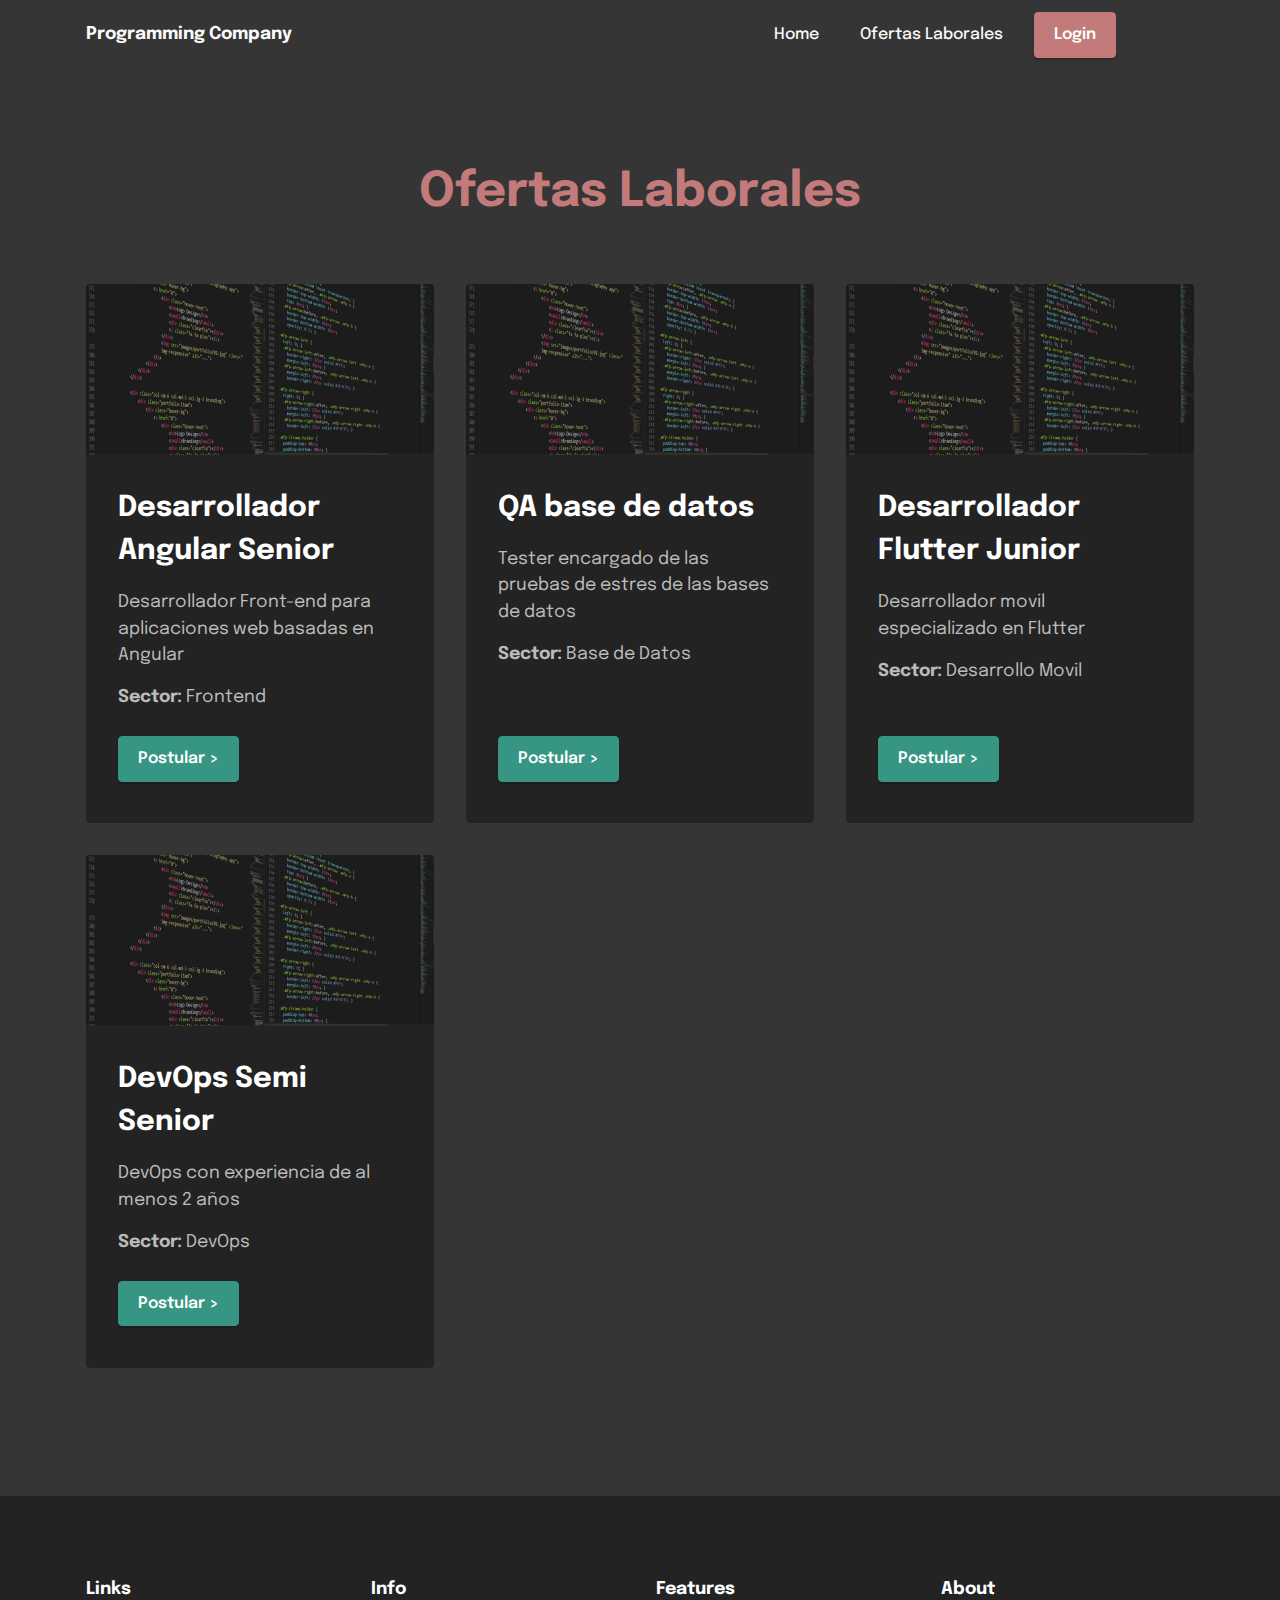
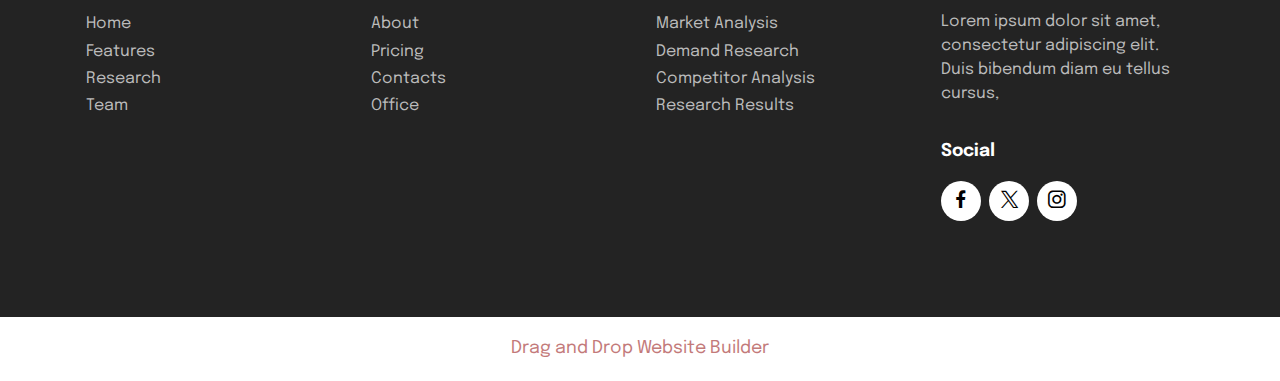
<file: ofertas.html>
<!DOCTYPE html>
<html  >
<head>

    <!-- Google tag (gtag.js) -->
<script async src="https://www.googletagmanager.com/gtag/js?id=G-MQT1HTV7XF"></script>
<script>
  window.dataLayer = window.dataLayer || [];
  function gtag(){dataLayer.push(arguments);}
  gtag('js', new Date());

  gtag('config', 'G-MQT1HTV7XF');
</script>
  <!-- Site made with Mobirise Website Builder v5.9.18, https://mobirise.com -->
  <meta charset="UTF-8">
  <meta http-equiv="X-UA-Compatible" content="IE=edge">
  <meta name="generator" content="Mobirise v5.9.18, mobirise.com">
  <meta name="viewport" content="width=device-width, initial-scale=1, minimum-scale=1">
  <link rel="shortcut icon" href="assets/images/logo.png" type="image/x-icon">
  <meta name="description" content="">
  
  
  <title>ofertas</title>
  <link rel="stylesheet" href="assets/bootstrap/css/bootstrap.min.css">
  <link rel="stylesheet" href="assets/bootstrap/css/bootstrap-grid.min.css">
  <link rel="stylesheet" href="assets/bootstrap/css/bootstrap-reboot.min.css">
  <link rel="stylesheet" href="assets/dropdown/css/style.css">
  <link rel="stylesheet" href="assets/socicon/css/styles.css">
  <link rel="stylesheet" href="assets/theme/css/style.css">
  <link rel="preload" href="https://fonts.googleapis.com/css?family=Epilogue:100,200,300,400,500,600,700,800,900,100i,200i,300i,400i,500i,600i,700i,800i,900i&display=swap" as="style" onload="this.onload=null;this.rel='stylesheet'">
  <noscript><link rel="stylesheet" href="https://fonts.googleapis.com/css?family=Epilogue:100,200,300,400,500,600,700,800,900,100i,200i,300i,400i,500i,600i,700i,800i,900i&display=swap"></noscript>
  <link rel="preload" as="style" href="assets/mobirise/css/mbr-additional.css?v=YX4c3U"><link rel="stylesheet" href="assets/mobirise/css/mbr-additional.css?v=YX4c3U" type="text/css">

  
  
  
</head>
<body>
  
    <section data-bs-version="5.1" class="menu menu1 cid-sFGzlAXw3z" once="menu" id="menu1-2">
        <nav class="navbar navbar-dropdown navbar-expand-lg">
            <div class="container">
                <div class="navbar-brand">
                    <span class="navbar-caption-wrap"><a class="navbar-caption text-white display-7" href="https://mobiri.se">Programming Company</a></span>
                </div>
                <button class="navbar-toggler" type="button" data-toggle="collapse" data-bs-toggle="collapse" data-target="#navbarSupportedContent" data-bs-target="#navbarSupportedContent" aria-controls="navbarNavAltMarkup" aria-expanded="false" aria-label="Toggle navigation">
                    <div class="hamburger">
                        <span></span>
                        <span></span>
                        <span></span>
                        <span></span>
                    </div>
                </button>
                <div class="collapse navbar-collapse" id="navbarSupportedContent">
                    <ul class="navbar-nav nav-dropdown" data-app-modern-menu="true">
                        <li class="nav-item"><a class="nav-link link text-white text-primary display-4" href="index.html">Home</a></li>
                        <li class="nav-item"><a class="nav-link link text-white text-primary display-4" href="ofertas.html">Ofertas Laborales</a></li>
                        <li class="nav-item"><a class="nav-link link text-white text-primary display-4" id="misPostulaciones" href="userOffers.html" style="display: none;">Mis Postulaciones</a></li>
                        <li class="nav-item dropdown" id="gestionOfertas" style="display: none;">
                            <a class="nav-link link text-white text-primary dropdown-toggle display-4" href="page4.html" data-toggle="dropdown-submenu" data-bs-toggle="dropdown" data-bs-auto-close="outside" aria-expanded="false">Gestion Ofertas</a>
                            <div class="dropdown-menu" aria-labelledby="dropdown-833">
                                <a class="text-white text-primary dropdown-item display-4" href="crearOferta.html">Crear Oferta</a>
                                <a class="text-white text-primary dropdown-item display-4" href="verPostulaciones.html">Ver Postulaciones</a>
                            </div>
                        </li>
                    </ul>
                    <div class="navbar-buttons mbr-section-btn">
                        <button id="loginButton" class="btn btn-primary display-4" onclick="handleLogin()">Login</button>
                        <button id="logoutButton" class="btn btn-primary display-4" onclick="handleLogout()" style="display: none;">Logout</button>
                    </div>
                    <div id="userInfo" style="display: none; margin-left: 20px; color: white; text-align: center;">
                        <i class="bi bi-person-circle" style="font-size: 2rem;"></i>
                        <p id="userName" style="margin: 0; font-size: 0.9rem;"></p>
                    </div>
                </div>
            </div>
        </nav>
    </section>
    
    <script>
        // Función para cargar el estado del navbar
        function updateNavbar() {
            const user = JSON.parse(sessionStorage.getItem("user"));
            const misPostulaciones = document.getElementById("misPostulaciones");
            const gestionOfertas = document.getElementById("gestionOfertas");
            const loginButton = document.getElementById("loginButton");
            const logoutButton = document.getElementById("logoutButton");
            const userInfo = document.getElementById("userInfo");
            const userName = document.getElementById("userName");
    
            if (user) {
                // Mostrar opciones para usuarios logueados
                loginButton.style.display = "none";
                logoutButton.style.display = "block";
                userInfo.style.display = "block";
                userName.textContent = user.username;
    
                // Mostrar "Mis Postulaciones" para cualquier usuario logueado
                misPostulaciones.style.display = "block";
    
                // Mostrar "Gestión de Ofertas" solo para el admin
                if (user.username === "admin") {
                    gestionOfertas.style.display = "block";
                    misPostulaciones.style.display = "none";
                } else {
                    gestionOfertas.style.display = "none";
                }
            } else {
                // Mostrar opciones para usuarios no logueados
                loginButton.style.display = "block";
                logoutButton.style.display = "none";
                userInfo.style.display = "none";
                misPostulaciones.style.display = "none";
                gestionOfertas.style.display = "none";
            }
        }
    
        // Función para manejar login (redirigir a la página de login)
        function handleLogin() {
            window.location.href = "login.html";
        }
    
        // Función para manejar logout (eliminar usuario y actualizar navbar)
        function handleLogout() {
            sessionStorage.removeItem("user");
            alert("¡Cierre de sesión exitoso!");
            updateNavbar();
            window.location.href = "index.html";
        }
    
        // Llamar a la función al cargar la página
        document.addEventListener("DOMContentLoaded", updateNavbar);
    </script>
    

<section data-bs-version="5.1" class="features3 cid-sFGGDvi61Z" id="features3-b">
    
    
    <div class="container">
        <div class="mbr-section-head">
            <h4 class="mbr-section-title mbr-fonts-style align-center mb-0 display-2"><strong>Ofertas Laborales</strong></h4>
            
        </div>
        <div class="row mt-4" id="ofertas-container"> 
            <div class="item features-image сol-12 col-md-6 col-lg-4">
            </div>
            <div class="item features-image сol-12 col-md-6 col-lg-4">
            
            </div>
            <div class="item features-image сol-12 col-md-6 col-lg-4">
                
            </div>
        </div>
    </div>
</section>

<section data-bs-version="5.1" class="footer1 cid-sFGDg6hy8z" once="footers" id="footer1-7">

    
    
    <div class="container">
        <div class="row mbr-white">
            <div class="col-12 col-md-6 col-lg-3">
                <h5 class="mbr-section-subtitle mbr-fonts-style mb-2 display-7">
                    <strong>Links</strong></h5>
                <ul class="list mbr-fonts-style display-4">
                    <li class="mbr-text item-wrap">Home</li><li class="mbr-text item-wrap">Features</li><li class="mbr-text item-wrap">Research</li><li class="mbr-text item-wrap">Team</li>
                </ul>
            </div>
            <div class="col-12 col-md-6 col-lg-3">
                <h5 class="mbr-section-subtitle mbr-fonts-style mb-2 display-7">
                    <strong>Info</strong></h5>
                <ul class="list mbr-fonts-style display-4">

                    <li class="mbr-text item-wrap">About</li><li class="mbr-text item-wrap">Pricing</li><li class="mbr-text item-wrap">Contacts</li><li class="mbr-text item-wrap">Office</li>
                </ul>
            </div>
            <div class="col-12 col-md-6 col-lg-3">
                <h5 class="mbr-section-subtitle mbr-fonts-style mb-2 display-7">
                    <strong>Features</strong></h5>
                <ul class="list mbr-fonts-style display-4">
                    <li class="mbr-text item-wrap">Market Analysis
</li><li class="mbr-text item-wrap">Demand Research
</li><li class="mbr-text item-wrap">Competitor Analysis
</li><li class="mbr-text item-wrap">Research Results
</li><li class="mbr-text item-wrap"><br></li>
                </ul>
            </div>
            <div class="col-12 col-md-6 col-lg-3">
                <h5 class="mbr-section-subtitle mbr-fonts-style mb-2 display-7">
                    <strong>About</strong>
                </h5>
                <p class="mbr-text mbr-fonts-style mb-4 display-4">
                    Lorem ipsum dolor sit amet, consectetur adipiscing elit. Duis bibendum diam eu tellus cursus,</p>
                <h5 class="mbr-section-subtitle mbr-fonts-style mb-3 display-7">
                    <strong>Social</strong>
                </h5>
                <div class="social-row display-7">
                    <div class="soc-item">
                        <a href="https://twitter.com/mobirise" target="_blank">
                            <span class="mbr-iconfont socicon socicon-facebook"></span>
                        </a>
                    </div>
                    <div class="soc-item">
                        <a href="https://twitter.com/mobirise" target="_blank">
                            <span class="mbr-iconfont socicon socicon-twitter"></span>
                        </a>
                    </div>
                    <div class="soc-item">
                        <a href="https://twitter.com/mobirise" target="_blank">
                            <span class="mbr-iconfont socicon socicon-instagram"></span>
                        </a>
                    </div>
                    
                </div>
            </div>
            
        </div>
    </div>
</section><section class="display-7" style="padding: 0;align-items: center;justify-content: center;flex-wrap: wrap;    align-content: center;display: flex;position: relative;height: 4rem;"><a href="https://mobiri.se/3578375" style="flex: 1 1;height: 4rem;position: absolute;width: 100%;z-index: 1;"><img alt="" style="height: 4rem;" src="[data-uri]"></a><p style="margin: 0;text-align: center;" class="display-7">&#8204;</p><a style="z-index:1" href="https://mobirise.com/drag-drop-website-builder.html">Drag and Drop Website Builder</a></section><script src="assets/bootstrap/js/bootstrap.bundle.min.js"></script>  <script src="assets/smoothscroll/smooth-scroll.js"></script>  <script src="assets/ytplayer/index.js"></script>  <script src="assets/dropdown/js/navbar-dropdown.js"></script>  <script src="assets/theme/js/script.js"></script>  
  
<script>
    document.addEventListener('DOMContentLoaded', () => {
        const offersContainer = document.querySelector('.row.mt-4'); // Contenedor de las ofertas

        // Verificar si ya se inicializó la carga de ofertas predeterminadas
        const isInitialized = sessionStorage.getItem('offersInitialized') === 'true';

        // Recuperar ofertas del sessionStorage
        let offers = JSON.parse(sessionStorage.getItem('offers')) || [];

        // Si no se han inicializado las ofertas, agregarlas y marcar como inicializadas
        if (!isInitialized) {
            offers = [
                { title: 'Desarrollador Angular Senior', description: 'Desarrollador Front-end para aplicaciones web basadas en Angular', sector: 'Frontend' },
                { title: 'QA base de datos', description: 'Tester encargado de las pruebas de estres de las bases de datos', sector: 'Base de Datos' },
                { title: 'Desarrollador Flutter Junior', description: 'Desarrollador movil especializado en Flutter', sector: 'Desarrollo Movil' },
                { title: 'DevOps Semi Senior', description: 'DevOps con experiencia de al menos 2 años', sector: 'DevOps' }
            ];

            // Guardar las ofertas iniciales en sessionStorage
            sessionStorage.setItem('offers', JSON.stringify(offers));
            // Marcar como inicializadas
            sessionStorage.setItem('offersInitialized', 'true');
        }

        // Recuperar usuario logueado del sessionStorage
        const user = JSON.parse(sessionStorage.getItem('user'));

        // Agregar cada oferta del sessionStorage al contenedor
        offers.forEach(offer => {
            // Crear elementos HTML para la nueva oferta
            const offerItem = document.createElement('div');
            offerItem.classList.add('item', 'features-image', 'col-12', 'col-md-6', 'col-lg-4');

            // Condiciones para el botón "Postular"
            let postularButtonHTML = '';
            if (user && user.username !== 'admin') {
                postularButtonHTML = `
                    <a href="postular.html" class="btn btn-primary item-btn display-4" 
                       onclick="saveOfferData('${offer.title}', '${offer.sector}')">Postular &gt;</a>
                `;
            } else if (!user) {
                postularButtonHTML = `
                    <a href="#" class="btn btn-secondary item-btn display-4" 
                         onclick="alert('Debes estar logueado para postularte.'); return false;">Postular &gt;</a>
                `;
            } else {
                // Si el usuario es admin, no se muestra el botón
                postularButtonHTML = '';
            }

            offerItem.innerHTML = `
                <div class="item-wrapper">
                    <div class="item-img">
                        <img src="assets/images/mbr-696x342.png" alt="Imagen de oferta">
                    </div>
                    <div class="item-content">
                        <h5 class="item-title mbr-fonts-style display-5"><strong>${offer.title}</strong></h5>
                        <p class="mbr-text mbr-fonts-style mt-3 display-7">${offer.description}</p>
                        <p class="mbr-text mbr-fonts-style mt-3 display-7"><strong>Sector:</strong> ${offer.sector}</p>
                    </div>
                    <div class="mbr-section-btn item-footer mt-2">
                        ${postularButtonHTML}
                    </div>
                </div>
            `;

            // Añadir la oferta al contenedor
            offersContainer.appendChild(offerItem);
        });
    });

    // Función para guardar los datos de la oferta seleccionada
    function saveOfferData(title, sector) {
        sessionStorage.setItem("offerTitle", title);
        sessionStorage.setItem("offerSector", sector);
    }
</script>





    
  
</body>
</html>
</file>
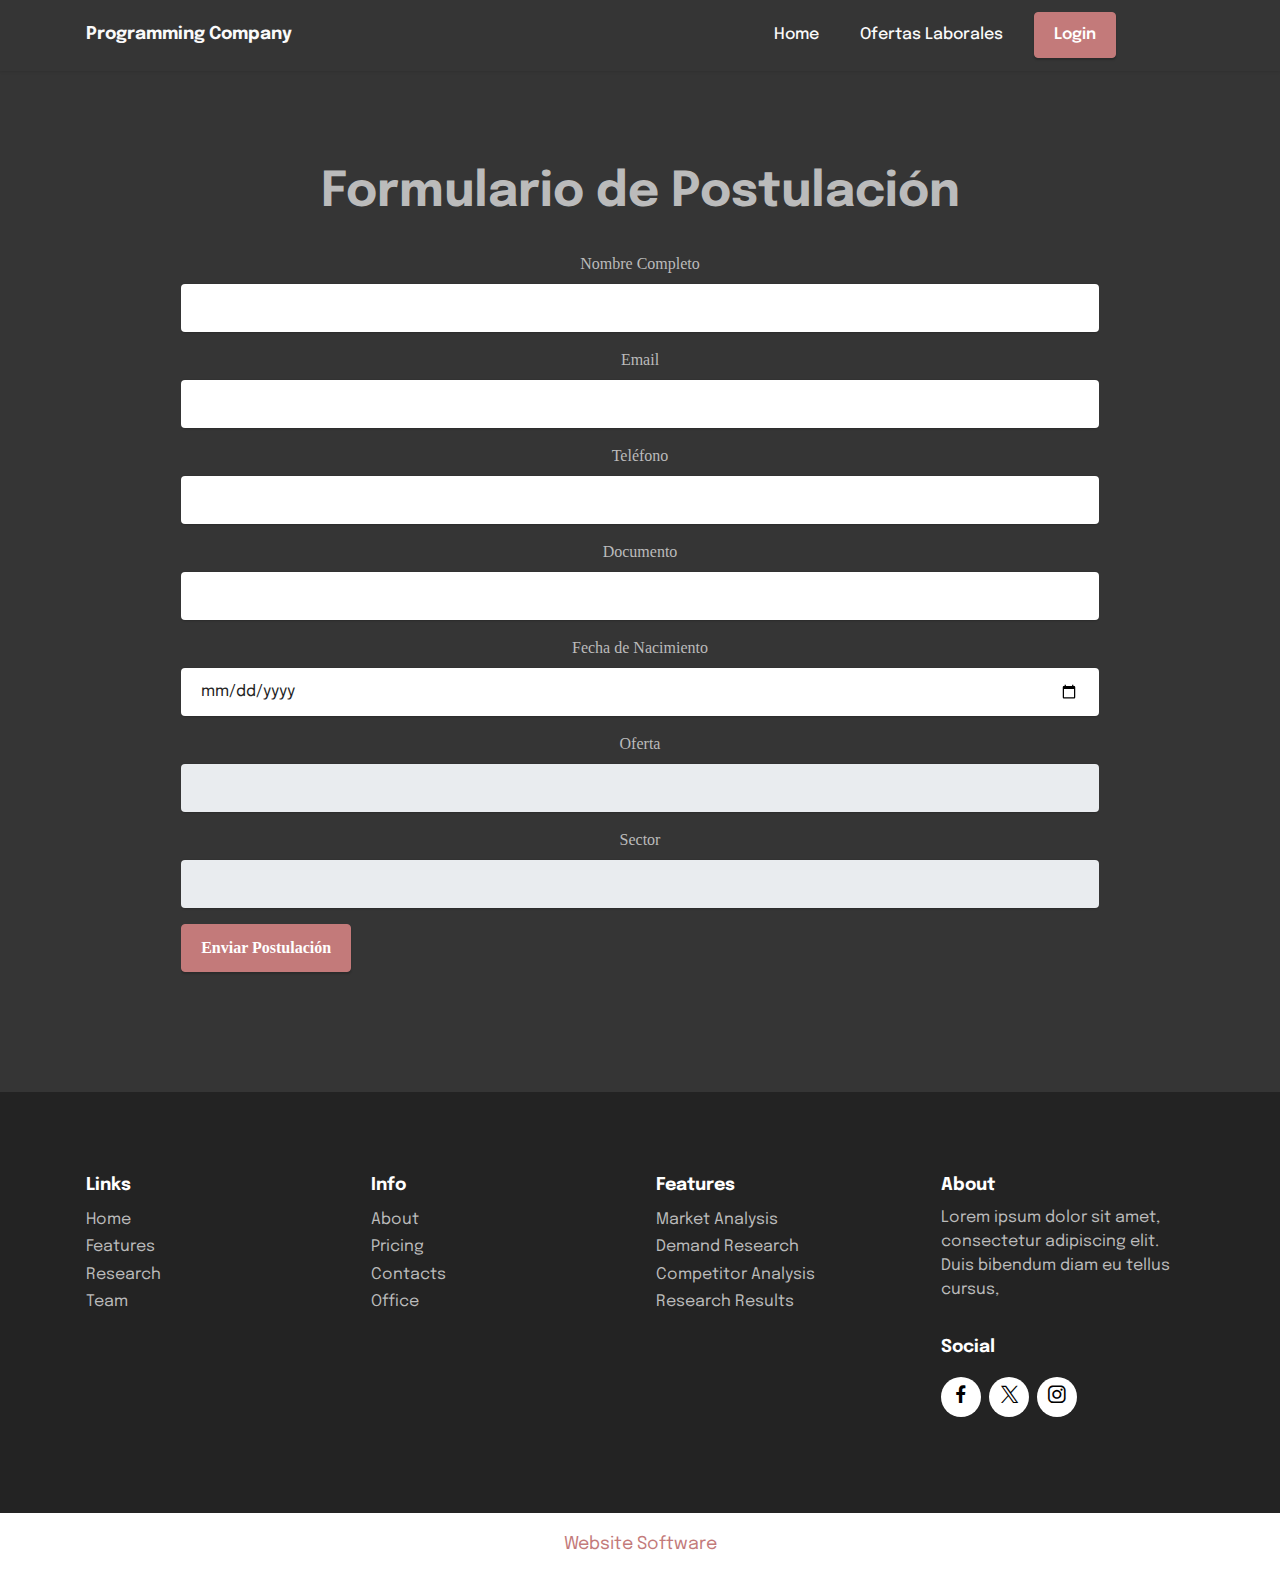
<file: postular.html>
<!DOCTYPE html>
<html  >
<head>
<!-- Google tag (gtag.js) -->
<script async src="https://www.googletagmanager.com/gtag/js?id=G-MQT1HTV7XF"></script>
<script>
  window.dataLayer = window.dataLayer || [];
  function gtag(){dataLayer.push(arguments);}
  gtag('js', new Date());

  gtag('config', 'G-MQT1HTV7XF');
</script>

  <!-- Site made with Mobirise Website Builder v5.9.18, https://mobirise.com -->
  <meta charset="UTF-8">
  <meta http-equiv="X-UA-Compatible" content="IE=edge">
  <meta name="generator" content="Mobirise v5.9.18, mobirise.com">
  <meta name="viewport" content="width=device-width, initial-scale=1, minimum-scale=1">
  <link rel="shortcut icon" href="assets/images/logo.png" type="image/x-icon">
  <meta name="description" content="">
  
  
  <title>postular</title>
  <link rel="stylesheet" href="assets/web/assets/mobirise-icons2/mobirise2.css">
  <link rel="stylesheet" href="assets/bootstrap/css/bootstrap.min.css">
  <link rel="stylesheet" href="assets/bootstrap/css/bootstrap-grid.min.css">
  <link rel="stylesheet" href="assets/bootstrap/css/bootstrap-reboot.min.css">
  <link rel="stylesheet" href="assets/dropdown/css/style.css">
  <link rel="stylesheet" href="assets/socicon/css/styles.css">
  <link rel="stylesheet" href="assets/theme/css/style.css">
  <link rel="preload" href="https://fonts.googleapis.com/css?family=Epilogue:100,200,300,400,500,600,700,800,900,100i,200i,300i,400i,500i,600i,700i,800i,900i&display=swap" as="style" onload="this.onload=null;this.rel='stylesheet'">
  <noscript><link rel="stylesheet" href="https://fonts.googleapis.com/css?family=Epilogue:100,200,300,400,500,600,700,800,900,100i,200i,300i,400i,500i,600i,700i,800i,900i&display=swap"></noscript>
  <link rel="preload" as="style" href="assets/mobirise/css/mbr-additional.css?v=uTEiPA"><link rel="stylesheet" href="assets/mobirise/css/mbr-additional.css?v=uTEiPA" type="text/css">

  
  
  
</head>
<body>
  
    <section data-bs-version="5.1" class="menu menu1 cid-sFGzlAXw3z" once="menu" id="menu1-2">
        <nav class="navbar navbar-dropdown navbar-expand-lg">
            <div class="container">
                <div class="navbar-brand">
                    <span class="navbar-caption-wrap"><a class="navbar-caption text-white display-7" href="https://mobiri.se">Programming Company</a></span>
                </div>
                <button class="navbar-toggler" type="button" data-toggle="collapse" data-bs-toggle="collapse" data-target="#navbarSupportedContent" data-bs-target="#navbarSupportedContent" aria-controls="navbarNavAltMarkup" aria-expanded="false" aria-label="Toggle navigation">
                    <div class="hamburger">
                        <span></span>
                        <span></span>
                        <span></span>
                        <span></span>
                    </div>
                </button>
                <div class="collapse navbar-collapse" id="navbarSupportedContent">
                    <ul class="navbar-nav nav-dropdown" data-app-modern-menu="true">
                        <li class="nav-item"><a class="nav-link link text-white text-primary display-4" href="index.html">Home</a></li>
                        <li class="nav-item"><a class="nav-link link text-white text-primary display-4" href="ofertas.html">Ofertas Laborales</a></li>
                        <li class="nav-item"><a class="nav-link link text-white text-primary display-4" id="misPostulaciones" href="userOffers.html" style="display: none;">Mis Postulaciones</a></li>
                        <li class="nav-item dropdown" id="gestionOfertas" style="display: none;">
                            <a class="nav-link link text-white text-primary dropdown-toggle display-4" href="page4.html" data-toggle="dropdown-submenu" data-bs-toggle="dropdown" data-bs-auto-close="outside" aria-expanded="false">Gestion Ofertas</a>
                            <div class="dropdown-menu" aria-labelledby="dropdown-833">
                                <a class="text-white text-primary dropdown-item display-4" href="crearOferta.html">Crear Oferta</a>
                                <a class="text-white text-primary dropdown-item display-4" href="verPostulaciones.html">Ver Postulaciones</a>
                            </div>
                        </li>
                    </ul>
                    <div class="navbar-buttons mbr-section-btn">
                        <button id="loginButton" class="btn btn-primary display-4" onclick="handleLogin()">Login</button>
                        <button id="logoutButton" class="btn btn-primary display-4" onclick="handleLogout()" style="display: none;">Logout</button>
                    </div>
                    <div id="userInfo" style="display: none; margin-left: 20px; color: white; text-align: center;">
                        <i class="bi bi-person-circle" style="font-size: 2rem;"></i>
                        <p id="userName" style="margin: 0; font-size: 0.9rem;"></p>
                    </div>
                </div>
            </div>
        </nav>
    </section>
    
    <script>
        // Función para cargar el estado del navbar
        function updateNavbar() {
            const user = JSON.parse(sessionStorage.getItem("user"));
            const misPostulaciones = document.getElementById("misPostulaciones");
            const gestionOfertas = document.getElementById("gestionOfertas");
            const loginButton = document.getElementById("loginButton");
            const logoutButton = document.getElementById("logoutButton");
            const userInfo = document.getElementById("userInfo");
            const userName = document.getElementById("userName");
    
            if (user) {
                // Mostrar opciones para usuarios logueados
                loginButton.style.display = "none";
                logoutButton.style.display = "block";
                userInfo.style.display = "block";
                userName.textContent = user.username;
    
                // Mostrar "Mis Postulaciones" para cualquier usuario logueado
                misPostulaciones.style.display = "block";
    
                // Mostrar "Gestión de Ofertas" solo para el admin
                if (user.username === "admin") {
                    gestionOfertas.style.display = "block";
                    misPostulaciones.style.display = "none";
                } else {
                    gestionOfertas.style.display = "none";
                }
            } else {
                // Mostrar opciones para usuarios no logueados
                loginButton.style.display = "block";
                logoutButton.style.display = "none";
                userInfo.style.display = "none";
                misPostulaciones.style.display = "none";
                gestionOfertas.style.display = "none";
            }
        }
    
        // Función para manejar login (redirigir a la página de login)
        function handleLogin() {
            window.location.href = "login.html";
        }
    
        // Función para manejar logout (eliminar usuario y actualizar navbar)
        function handleLogout() {
            sessionStorage.removeItem("user");
            alert("¡Cierre de sesión exitoso!");
            updateNavbar();
            window.location.href = "index.html";
        }
    
        // Llamar a la función al cargar la página
        document.addEventListener("DOMContentLoaded", updateNavbar);
    </script>
    

<!-- Formulario de Postulación -->
<section data-bs-version="5.1" class="features19 cid-sFGBbGYuTc" id="features20-4">
    <div class="container">
      <div class="row justify-content-center">
        <div class="col-md-12 col-lg-10">
          <div class="card-wrapper pb-4">
            <div class="card-box align-center">
              <h4 class="card-title mbr-fonts-style mb-4 display-2">
                <strong>Formulario de Postulación</strong>
              </h4>
              <form id="form-postulacion">
                <div class="mb-3">
                  <label for="nombreCompleto" class="form-label">Nombre Completo</label>
                  <input type="text" class="form-control" id="nombreCompleto" required>
                </div>
                <div class="mb-3">
                  <label for="email" class="form-label">Email</label>
                  <input type="email" class="form-control" id="email" required>
                </div>
                <div class="mb-3">
                  <label for="telefono" class="form-label">Teléfono</label>
                  <input type="tel" class="form-control" id="telefono" required>
                </div>
                <div class="mb-3">
                  <label for="documento" class="form-label">Documento</label>
                  <input type="text" class="form-control" id="documento" required>
                </div>
                <div class="mb-3">
                  <label for="fechaNacimiento" class="form-label">Fecha de Nacimiento</label>
                  <input type="date" class="form-control" id="fechaNacimiento" required>
                </div>
                <div class="mb-3">
                    <label for="offerTitle" class="form-label">Oferta</label>
                    <input type="text" class="form-control" id="offerTitle" readonly>
                </div>
                <div class="mb-3">
                    <label for="offerSector" class="form-label">Sector</label>
                    <input type="text" class="form-control" id="offerSector" readonly>
                </div>
                <button type="button" class="btn btn-primary" onclick="guardarPostulacion()">Enviar Postulación</button>
              </form>
            </div>
          </div>
        </div>
      </div>
    </div>
  </section>

  <!-- Script para guardar en session storage -->
  <script>
    // Recuperar los datos de la oferta desde sessionStorage
    document.addEventListener('DOMContentLoaded', () => {
        const offerTitle = sessionStorage.getItem('offerTitle');
        const offerSector = sessionStorage.getItem('offerSector');
        
        // Asignar los valores a los campos del formulario
        if (offerTitle) {
            document.getElementById('offerTitle').value = offerTitle;
        }
        if (offerSector) {
            document.getElementById('offerSector').value = offerSector;
        }
    });

    // Función para guardar la postulación
    function guardarPostulacion() {
        // Obtener valores del formulario
        const nombreCompleto = document.getElementById("nombreCompleto").value;
        const email = document.getElementById("email").value;
        const telefono = document.getElementById("telefono").value;
        const documento = document.getElementById("documento").value;
        const fechaNacimiento = document.getElementById("fechaNacimiento").value;
        const offerTitle = document.getElementById("offerTitle").value;
        const offerSector = document.getElementById("offerSector").value;

        // Recuperar el usuario autenticado desde sessionStorage y convertirlo a objeto
        const user = JSON.parse(sessionStorage.getItem('user')); // Convertir a objeto
        if (!user || !user.username) {
            alert("No se encontró un usuario autenticado. Por favor, inicia sesión.");
            return;
        }

        const username = user.username;

        // Crear objeto de postulacion
        const postulacion = {
            nombreCompleto,
            email,
            telefono,
            documento,
            fechaNacimiento,
            offerTitle,
            offerSector,
            username // Agregar el username del usuario autenticado
        };

        // Obtener las postulaciones guardadas en sessionStorage, o crear un array si no hay nada guardado
        const postulaciones = JSON.parse(sessionStorage.getItem("postulaciones")) || [];
        postulaciones.push(postulacion);

        // Guardar el array actualizado en sessionStorage
        sessionStorage.setItem("postulaciones", JSON.stringify(postulaciones));

        // Confirmación de guardado
        alert("¡Postulación enviada exitosamente!");
        
        // Opcional: Limpiar el formulario
        document.getElementById("form-postulacion").reset();

        window.location.href = "userOffers.html"
    }
</script>


<section data-bs-version="5.1" class="footer1 cid-sFGDg6hy8z" once="footers" id="footer1-7">

    
    
    <div class="container">
        <div class="row mbr-white">
            <div class="col-12 col-md-6 col-lg-3">
                <h5 class="mbr-section-subtitle mbr-fonts-style mb-2 display-7">
                    <strong>Links</strong></h5>
                <ul class="list mbr-fonts-style display-4">
                    <li class="mbr-text item-wrap">Home</li><li class="mbr-text item-wrap">Features</li><li class="mbr-text item-wrap">Research</li><li class="mbr-text item-wrap">Team</li>
                </ul>
            </div>
            <div class="col-12 col-md-6 col-lg-3">
                <h5 class="mbr-section-subtitle mbr-fonts-style mb-2 display-7">
                    <strong>Info</strong></h5>
                <ul class="list mbr-fonts-style display-4">

                    <li class="mbr-text item-wrap">About</li><li class="mbr-text item-wrap">Pricing</li><li class="mbr-text item-wrap">Contacts</li><li class="mbr-text item-wrap">Office</li>
                </ul>
            </div>
            <div class="col-12 col-md-6 col-lg-3">
                <h5 class="mbr-section-subtitle mbr-fonts-style mb-2 display-7">
                    <strong>Features</strong></h5>
                <ul class="list mbr-fonts-style display-4">
                    <li class="mbr-text item-wrap">Market Analysis
</li><li class="mbr-text item-wrap">Demand Research
</li><li class="mbr-text item-wrap">Competitor Analysis
</li><li class="mbr-text item-wrap">Research Results
</li><li class="mbr-text item-wrap"><br></li>
                </ul>
            </div>
            <div class="col-12 col-md-6 col-lg-3">
                <h5 class="mbr-section-subtitle mbr-fonts-style mb-2 display-7">
                    <strong>About</strong>
                </h5>
                <p class="mbr-text mbr-fonts-style mb-4 display-4">
                    Lorem ipsum dolor sit amet, consectetur adipiscing elit. Duis bibendum diam eu tellus cursus,</p>
                <h5 class="mbr-section-subtitle mbr-fonts-style mb-3 display-7">
                    <strong>Social</strong>
                </h5>
                <div class="social-row display-7">
                    <div class="soc-item">
                        <a href="https://twitter.com/mobirise" target="_blank">
                            <span class="mbr-iconfont socicon socicon-facebook"></span>
                        </a>
                    </div>
                    <div class="soc-item">
                        <a href="https://twitter.com/mobirise" target="_blank">
                            <span class="mbr-iconfont socicon socicon-twitter"></span>
                        </a>
                    </div>
                    <div class="soc-item">
                        <a href="https://twitter.com/mobirise" target="_blank">
                            <span class="mbr-iconfont socicon socicon-instagram"></span>
                        </a>
                    </div>
                    
                </div>
            </div>
            
        </div>
    </div>
</section><section class="display-7" style="padding: 0;align-items: center;justify-content: center;flex-wrap: wrap;    align-content: center;display: flex;position: relative;height: 4rem;"><a href="https://mobiri.se/3578375" style="flex: 1 1;height: 4rem;position: absolute;width: 100%;z-index: 1;"><img alt="" style="height: 4rem;" src="[data-uri]"></a><p style="margin: 0;text-align: center;" class="display-7">&#8204;</p><a style="z-index:1" href="https://mobirise.com"> Website Software</a></section><script src="assets/bootstrap/js/bootstrap.bundle.min.js"></script>  <script src="assets/smoothscroll/smooth-scroll.js"></script>  <script src="assets/ytplayer/index.js"></script>  <script src="assets/dropdown/js/navbar-dropdown.js"></script>  <script src="assets/theme/js/script.js"></script>  
  
  
</body>
</html>
</file>
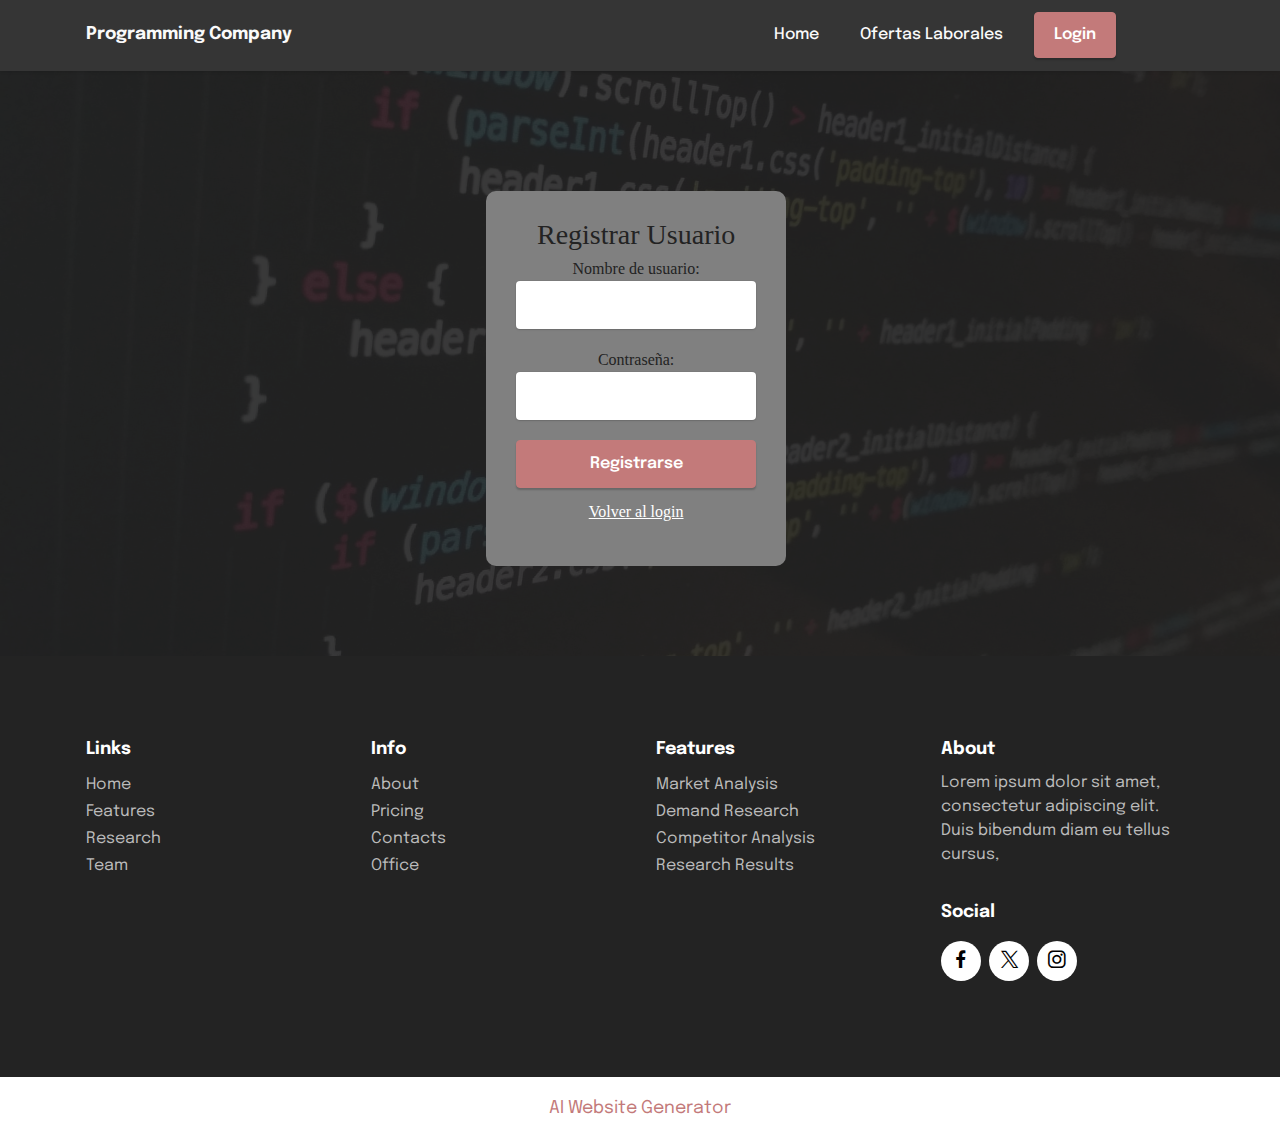
<file: registrar.html>
<!DOCTYPE html>
<html  >
<head>
    <!-- Google tag (gtag.js) -->
<script async src="https://www.googletagmanager.com/gtag/js?id=G-MQT1HTV7XF"></script>
<script>
  window.dataLayer = window.dataLayer || [];
  function gtag(){dataLayer.push(arguments);}
  gtag('js', new Date());

  gtag('config', 'G-MQT1HTV7XF');
</script>
  <!-- Site made with Mobirise Website Builder v5.9.18, https://mobirise.com -->
  <meta charset="UTF-8">
  <meta http-equiv="X-UA-Compatible" content="IE=edge">
  <meta name="generator" content="Mobirise v5.9.18, mobirise.com">
  <meta name="viewport" content="width=device-width, initial-scale=1, minimum-scale=1">
  <link rel="shortcut icon" href="assets/images/logo.png" type="image/x-icon">
  <meta name="description" content="">
  
  
  <title>login</title>
  <link rel="stylesheet" href="assets/web/assets/mobirise-icons2/mobirise2.css">
  <link rel="stylesheet" href="assets/bootstrap/css/bootstrap.min.css">
  <link rel="stylesheet" href="assets/bootstrap/css/bootstrap-grid.min.css">
  <link rel="stylesheet" href="assets/bootstrap/css/bootstrap-reboot.min.css">
  <link rel="stylesheet" href="assets/dropdown/css/style.css">
  <link rel="stylesheet" href="assets/socicon/css/styles.css">
  <link rel="stylesheet" href="assets/theme/css/style.css">
  <link rel="preload" href="https://fonts.googleapis.com/css?family=Epilogue:100,200,300,400,500,600,700,800,900,100i,200i,300i,400i,500i,600i,700i,800i,900i&display=swap" as="style" onload="this.onload=null;this.rel='stylesheet'">
  <noscript><link rel="stylesheet" href="https://fonts.googleapis.com/css?family=Epilogue:100,200,300,400,500,600,700,800,900,100i,200i,300i,400i,500i,600i,700i,800i,900i&display=swap"></noscript>
  <link rel="preload" as="style" href="assets/mobirise/css/mbr-additional.css?v=qE8ajz"><link rel="stylesheet" href="assets/mobirise/css/mbr-additional.css?v=qE8ajz" type="text/css">

  
  
  
</head>
<body>
  
    <section data-bs-version="5.1" class="menu menu1 cid-sFGzlAXw3z" once="menu" id="menu1-2">
        <nav class="navbar navbar-dropdown navbar-expand-lg">
            <div class="container">
                <div class="navbar-brand">
                    <span class="navbar-caption-wrap"><a class="navbar-caption text-white display-7" href="https://mobiri.se">Programming Company</a></span>
                </div>
                <button class="navbar-toggler" type="button" data-toggle="collapse" data-bs-toggle="collapse" data-target="#navbarSupportedContent" data-bs-target="#navbarSupportedContent" aria-controls="navbarNavAltMarkup" aria-expanded="false" aria-label="Toggle navigation">
                    <div class="hamburger">
                        <span></span>
                        <span></span>
                        <span></span>
                        <span></span>
                    </div>
                </button>
                <div class="collapse navbar-collapse" id="navbarSupportedContent">
                    <ul class="navbar-nav nav-dropdown" data-app-modern-menu="true">
                        <li class="nav-item"><a class="nav-link link text-white text-primary display-4" href="index.html">Home</a></li>
                        <li class="nav-item"><a class="nav-link link text-white text-primary display-4" href="ofertas.html">Ofertas Laborales</a></li>
                        <li class="nav-item"><a class="nav-link link text-white text-primary display-4" id="misPostulaciones" href="userOffers.html" style="display: none;">Mis Postulaciones</a></li>
                        <li class="nav-item dropdown" id="gestionOfertas" style="display: none;">
                            <a class="nav-link link text-white text-primary dropdown-toggle display-4" href="page4.html" data-toggle="dropdown-submenu" data-bs-toggle="dropdown" data-bs-auto-close="outside" aria-expanded="false">Gestion Ofertas</a>
                            <div class="dropdown-menu" aria-labelledby="dropdown-833">
                                <a class="text-white text-primary dropdown-item display-4" href="crearOferta.html">Crear Oferta</a>
                                <a class="text-white text-primary dropdown-item display-4" href="verPostulaciones.html">Ver Postulaciones</a>
                            </div>
                        </li>
                    </ul>
                    <div class="navbar-buttons mbr-section-btn">
                        <button id="loginButton" class="btn btn-primary display-4" onclick="handleLogin()">Login</button>
                        <button id="logoutButton" class="btn btn-primary display-4" onclick="handleLogout()" style="display: none;">Logout</button>
                    </div>
                    <div id="userInfo" style="display: none; margin-left: 20px; color: white; text-align: center;">
                        <i class="bi bi-person-circle" style="font-size: 2rem;"></i>
                        <p id="userName" style="margin: 0; font-size: 0.9rem;"></p>
                    </div>
                </div>
            </div>
        </nav>
    </section>
    
    <script>
        // Función para cargar el estado del navbar
        function updateNavbar() {
            const user = JSON.parse(sessionStorage.getItem("user"));
            const misPostulaciones = document.getElementById("misPostulaciones");
            const gestionOfertas = document.getElementById("gestionOfertas");
            const loginButton = document.getElementById("loginButton");
            const logoutButton = document.getElementById("logoutButton");
            const userInfo = document.getElementById("userInfo");
            const userName = document.getElementById("userName");
    
            if (user) {
                // Mostrar opciones para usuarios logueados
                loginButton.style.display = "none";
                logoutButton.style.display = "block";
                userInfo.style.display = "block";
                userName.textContent = user.username;
    
                // Mostrar "Mis Postulaciones" para cualquier usuario logueado
                misPostulaciones.style.display = "block";
    
                // Mostrar "Gestión de Ofertas" solo para el admin
                if (user.username === "admin") {
                    gestionOfertas.style.display = "block";
                    misPostulaciones.style.display = "none";
                } else {
                    gestionOfertas.style.display = "none";
                }
            } else {
                // Mostrar opciones para usuarios no logueados
                loginButton.style.display = "block";
                logoutButton.style.display = "none";
                userInfo.style.display = "none";
                misPostulaciones.style.display = "none";
                gestionOfertas.style.display = "none";
            }
        }
    
        // Función para manejar login (redirigir a la página de login)
        function handleLogin() {
            window.location.href = "login.html";
        }
    
        // Función para manejar logout (eliminar usuario y actualizar navbar)
        function handleLogout() {
            sessionStorage.removeItem("user");
            alert("¡Cierre de sesión exitoso!");
            updateNavbar();
            window.location.href = "index.html";
        }
    
        // Llamar a la función al cargar la página
        document.addEventListener("DOMContentLoaded", updateNavbar);
    </script>
    

<section data-bs-version="5.1" class="header19 cid-sFGzrhlvIh" id="header19-3">
    <div class="mbr-overlay" style="opacity: 0.9; background-color: rgb(35, 35, 35);"></div>
    <div class="container">
        <div class="media-container">
            <div class="col-md-12 col-lg-10 m-auto align-center">
                <div class="media-container">
                    <div class="row justify-content-center">
                        <div class="col-12 col-md-6 col-lg-4">
                            <div style="background-color: gray; padding: 30px; border-radius: 10px; width: 300px;">
                                <h3 style="text-align: center;">Registrar Usuario</h3>
                                <form id="registerForm" onsubmit="return registerUser(event)">
                                    <div class="form-group">
                                        <label for="username">Nombre de usuario:</label>
                                        <input type="text" id="username" class="form-control" required>
                                    </div>
                                    <div class="form-group">
                                        <label for="password">Contraseña:</label>
                                        <input type="password" id="password" class="form-control" required>
                                    </div>
                                    <button type="submit" class="btn btn-primary item-btn display-4" style="width: 100%; margin-top: 20px;">Registrarse</button>
                                </form>
                                <p class="mt-3" style="text-align: center;"><a href="login.html" style="color: #ffffff; text-decoration: underline;">Volver al login</a></p>
                            </div>
                        </div>
                    </div>
                </div>
            </div>
        </div>
    </div>
</section>

<script>
    function registerUser(event) {
        event.preventDefault(); // Evita el envío del formulario

        const username = document.getElementById("username").value;
        const password = document.getElementById("password").value;

        let usuarios = JSON.parse(sessionStorage.getItem("usuarios")) || [];

        const usuarioExistente = usuarios.find(u => u.username === username);
        if (usuarioExistente) {
            alert("Este nombre de usuario ya está en uso. Por favor, elige otro.");
            return;
        }

        usuarios.push({ username, password });
        sessionStorage.setItem("usuarios", JSON.stringify(usuarios));

        alert("¡Usuario registrado exitosamente!");
        window.location.href = "login.html"; // Redirigir al login
    }
</script>


<section data-bs-version="5.1" class="footer1 cid-sFGDg6hy8z" once="footers" id="footer1-7">

    
    
    <div class="container">
        <div class="row mbr-white">
            <div class="col-12 col-md-6 col-lg-3">
                <h5 class="mbr-section-subtitle mbr-fonts-style mb-2 display-7">
                    <strong>Links</strong></h5>
                <ul class="list mbr-fonts-style display-4">
                    <li class="mbr-text item-wrap">Home</li><li class="mbr-text item-wrap">Features</li><li class="mbr-text item-wrap">Research</li><li class="mbr-text item-wrap">Team</li>
                </ul>
            </div>
            <div class="col-12 col-md-6 col-lg-3">
                <h5 class="mbr-section-subtitle mbr-fonts-style mb-2 display-7">
                    <strong>Info</strong></h5>
                <ul class="list mbr-fonts-style display-4">

                    <li class="mbr-text item-wrap">About</li><li class="mbr-text item-wrap">Pricing</li><li class="mbr-text item-wrap">Contacts</li><li class="mbr-text item-wrap">Office</li>
                </ul>
            </div>
            <div class="col-12 col-md-6 col-lg-3">
                <h5 class="mbr-section-subtitle mbr-fonts-style mb-2 display-7">
                    <strong>Features</strong></h5>
                <ul class="list mbr-fonts-style display-4">
                    <li class="mbr-text item-wrap">Market Analysis
</li><li class="mbr-text item-wrap">Demand Research
</li><li class="mbr-text item-wrap">Competitor Analysis
</li><li class="mbr-text item-wrap">Research Results
</li><li class="mbr-text item-wrap"><br></li>
                </ul>
            </div>
            <div class="col-12 col-md-6 col-lg-3">
                <h5 class="mbr-section-subtitle mbr-fonts-style mb-2 display-7">
                    <strong>About</strong>
                </h5>
                <p class="mbr-text mbr-fonts-style mb-4 display-4">
                    Lorem ipsum dolor sit amet, consectetur adipiscing elit. Duis bibendum diam eu tellus cursus,</p>
                <h5 class="mbr-section-subtitle mbr-fonts-style mb-3 display-7">
                    <strong>Social</strong>
                </h5>
                <div class="social-row display-7">
                    <div class="soc-item">
                        <a href="https://twitter.com/mobirise" target="_blank">
                            <span class="mbr-iconfont socicon socicon-facebook"></span>
                        </a>
                    </div>
                    <div class="soc-item">
                        <a href="https://twitter.com/mobirise" target="_blank">
                            <span class="mbr-iconfont socicon socicon-twitter"></span>
                        </a>
                    </div>
                    <div class="soc-item">
                        <a href="https://twitter.com/mobirise" target="_blank">
                            <span class="mbr-iconfont socicon socicon-instagram"></span>
                        </a>
                    </div>
                    
                </div>
            </div>
            
        </div>
    </div>
</section><section class="display-7" style="padding: 0;align-items: center;justify-content: center;flex-wrap: wrap;    align-content: center;display: flex;position: relative;height: 4rem;"><a href="https://mobiri.se/3578375" style="flex: 1 1;height: 4rem;position: absolute;width: 100%;z-index: 1;"><img alt="" style="height: 4rem;" src="[data-uri]"></a><p style="margin: 0;text-align: center;" class="display-7">&#8204;</p><a style="z-index:1" href="https://mobirise.com/builder/ai-website-generator.html">AI Website Generator</a></section><script src="assets/bootstrap/js/bootstrap.bundle.min.js"></script>  <script src="assets/smoothscroll/smooth-scroll.js"></script>  <script src="assets/ytplayer/index.js"></script>  <script src="assets/dropdown/js/navbar-dropdown.js"></script>  <script src="assets/vimeoplayer/player.js"></script>  <script src="assets/theme/js/script.js"></script>  
  
  
</body>
</html>
</file>
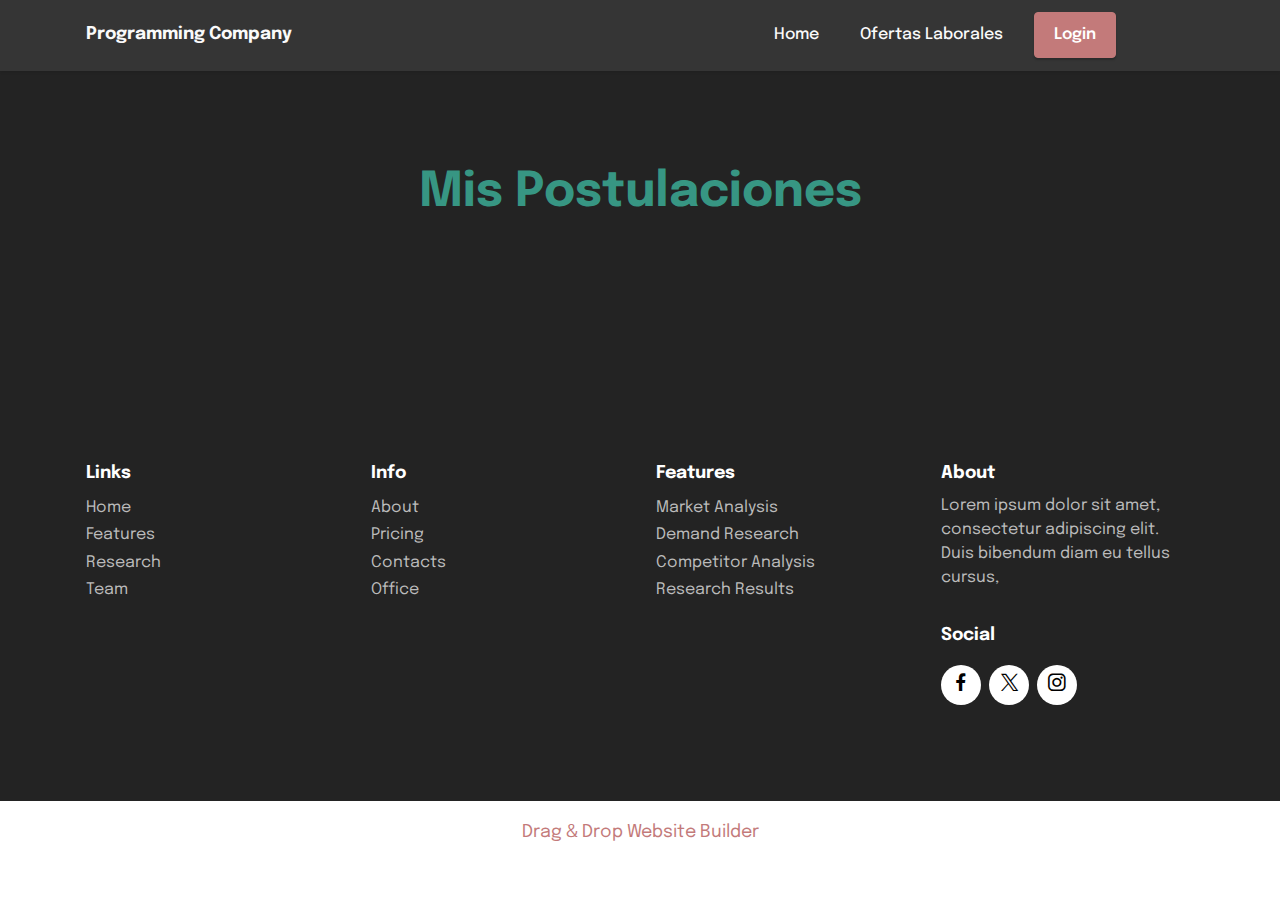
<file: userOffers.html>
<!DOCTYPE html>
<html  >
<head>

    <!-- Google tag (gtag.js) -->
<script async src="https://www.googletagmanager.com/gtag/js?id=G-MQT1HTV7XF"></script>
<script>
  window.dataLayer = window.dataLayer || [];
  function gtag(){dataLayer.push(arguments);}
  gtag('js', new Date());

  gtag('config', 'G-MQT1HTV7XF');
</script>
  <!-- Site made with Mobirise Website Builder v5.9.18, https://mobirise.com -->
  <meta charset="UTF-8">
  <meta http-equiv="X-UA-Compatible" content="IE=edge">
  <meta name="generator" content="Mobirise v5.9.18, mobirise.com">
  <meta name="viewport" content="width=device-width, initial-scale=1, minimum-scale=1">
  <link rel="shortcut icon" href="assets/images/logo.png" type="image/x-icon">
  <meta name="description" content="">
  
  
  <title>verPostulaciones</title>
  <link rel="stylesheet" href="assets/bootstrap/css/bootstrap.min.css">
  <link rel="stylesheet" href="assets/bootstrap/css/bootstrap-grid.min.css">
  <link rel="stylesheet" href="assets/bootstrap/css/bootstrap-reboot.min.css">
  <link rel="stylesheet" href="assets/dropdown/css/style.css">
  <link rel="stylesheet" href="assets/socicon/css/styles.css">
  <link rel="stylesheet" href="assets/theme/css/style.css">
  <link rel="preload" href="https://fonts.googleapis.com/css?family=Epilogue:100,200,300,400,500,600,700,800,900,100i,200i,300i,400i,500i,600i,700i,800i,900i&display=swap" as="style" onload="this.onload=null;this.rel='stylesheet'">
  <noscript><link rel="stylesheet" href="https://fonts.googleapis.com/css?family=Epilogue:100,200,300,400,500,600,700,800,900,100i,200i,300i,400i,500i,600i,700i,800i,900i&display=swap"></noscript>
  <link rel="preload" as="style" href="assets/mobirise/css/mbr-additional.css?v=9FGs8o"><link rel="stylesheet" href="assets/mobirise/css/mbr-additional.css?v=9FGs8o" type="text/css">

  
  
  
</head>
<body>
  
    <section data-bs-version="5.1" class="menu menu1 cid-sFGzlAXw3z" once="menu" id="menu1-2">
        <nav class="navbar navbar-dropdown navbar-expand-lg">
            <div class="container">
                <div class="navbar-brand">
                    <span class="navbar-caption-wrap"><a class="navbar-caption text-white display-7" href="https://mobiri.se">Programming Company</a></span>
                </div>
                <button class="navbar-toggler" type="button" data-toggle="collapse" data-bs-toggle="collapse" data-target="#navbarSupportedContent" data-bs-target="#navbarSupportedContent" aria-controls="navbarNavAltMarkup" aria-expanded="false" aria-label="Toggle navigation">
                    <div class="hamburger">
                        <span></span>
                        <span></span>
                        <span></span>
                        <span></span>
                    </div>
                </button>
                <div class="collapse navbar-collapse" id="navbarSupportedContent">
                    <ul class="navbar-nav nav-dropdown" data-app-modern-menu="true">
                        <li class="nav-item"><a class="nav-link link text-white text-primary display-4" href="index.html">Home</a></li>
                        <li class="nav-item"><a class="nav-link link text-white text-primary display-4" href="ofertas.html">Ofertas Laborales</a></li>
                        <li class="nav-item"><a class="nav-link link text-white text-primary display-4" id="misPostulaciones" href="userOffers.html" style="display: none;">Mis Postulaciones</a></li>
                        <li class="nav-item dropdown" id="gestionOfertas" style="display: none;">
                            <a class="nav-link link text-white text-primary dropdown-toggle display-4" href="page4.html" data-toggle="dropdown-submenu" data-bs-toggle="dropdown" data-bs-auto-close="outside" aria-expanded="false">Gestion Ofertas</a>
                            <div class="dropdown-menu" aria-labelledby="dropdown-833">
                                <a class="text-white text-primary dropdown-item display-4" href="crearOferta.html">Crear Oferta</a>
                                <a class="text-white text-primary dropdown-item display-4" href="verPostulaciones.html">Ver Postulaciones</a>
                            </div>
                        </li>
                    </ul>
                    <div class="navbar-buttons mbr-section-btn">
                        <button id="loginButton" class="btn btn-primary display-4" onclick="handleLogin()">Login</button>
                        <button id="logoutButton" class="btn btn-primary display-4" onclick="handleLogout()" style="display: none;">Logout</button>
                    </div>
                    <div id="userInfo" style="display: none; margin-left: 20px; color: white; text-align: center;">
                        <i class="bi bi-person-circle" style="font-size: 2rem;"></i>
                        <p id="userName" style="margin: 0; font-size: 0.9rem;"></p>
                    </div>
                </div>
            </div>
        </nav>
    </section>
    
    <script>
        // Función para cargar el estado del navbar
        function updateNavbar() {
            const user = JSON.parse(sessionStorage.getItem("user"));
            const misPostulaciones = document.getElementById("misPostulaciones");
            const gestionOfertas = document.getElementById("gestionOfertas");
            const loginButton = document.getElementById("loginButton");
            const logoutButton = document.getElementById("logoutButton");
            const userInfo = document.getElementById("userInfo");
            const userName = document.getElementById("userName");
    
            if (user) {
                // Mostrar opciones para usuarios logueados
                loginButton.style.display = "none";
                logoutButton.style.display = "block";
                userInfo.style.display = "block";
                userName.textContent = user.username;
    
                // Mostrar "Mis Postulaciones" para cualquier usuario logueado
                misPostulaciones.style.display = "block";
    
                // Mostrar "Gestión de Ofertas" solo para el admin
                if (user.username === "admin") {
                    gestionOfertas.style.display = "block";
                    misPostulaciones.style.display = "none";
                } else {
                    gestionOfertas.style.display = "none";
                }
            } else {
                // Mostrar opciones para usuarios no logueados
                loginButton.style.display = "block";
                logoutButton.style.display = "none";
                userInfo.style.display = "none";
                misPostulaciones.style.display = "none";
                gestionOfertas.style.display = "none";
            }
        }
    
        // Función para manejar login (redirigir a la página de login)
        function handleLogin() {
            window.location.href = "login.html";
        }
    
        // Función para manejar logout (eliminar usuario y actualizar navbar)
        function handleLogout() {
            sessionStorage.removeItem("user");
            alert("¡Cierre de sesión exitoso!");
            updateNavbar();
            window.location.href = "index.html";
        }
    
        // Llamar a la función al cargar la página
        document.addEventListener("DOMContentLoaded", updateNavbar);
    </script>
    

<section data-bs-version="5.1" class="features9 cid-sFGBGm1Q33" id="features10-5">
    <div class="container">
        <div class="mbr-section-head">
            <h3 class="mbr-section-title mbr-fonts-style mb-0 display-2"><strong>Mis Postulaciones</strong></h3>
        </div>
        <div class="row mt-4" id="postulaciones-container">
            <!-- Aquí se insertarán las postulaciones desde sessionStorage -->
        </div>
    </div>
</section>

<script>
    // Función para cargar las postulaciones del usuario autenticado desde sessionStorage
    function cargarPostulaciones() {
        const postulacionesContainer = document.getElementById("postulaciones-container");
        postulacionesContainer.innerHTML = ""; // Limpia el contenedor antes de cargar

        // Obtiene el usuario autenticado desde sessionStorage
        const user = JSON.parse(sessionStorage.getItem("user"));
        if (!user || !user.username) {
            postulacionesContainer.innerHTML = "<p>No se encontró un usuario autenticado.</p>";
            return;
        }

        // Obtiene las postulaciones desde sessionStorage
        const postulaciones = JSON.parse(sessionStorage.getItem("postulaciones")) || [];

        // Filtra las postulaciones que pertenecen al usuario autenticado
        const postulacionesUsuario = postulaciones.filter(
            postulacion => postulacion.username === user.username
        );

        if (postulacionesUsuario.length === 0) {
            postulacionesContainer.innerHTML = "<p>No hay postulaciones guardadas para este usuario.</p>";
            return;
        }

        // Itera sobre las postulaciones filtradas y crea el HTML de cada una
        postulacionesUsuario.forEach((postulacion, index) => {
            const card = document.createElement("div");
            card.className = "card col-12 mb-4";

            card.innerHTML = `
                <div class="card-wrapper">
                    <div class="top-line row">
                        <div class="col">
                            <h4 class="card-title mbr-fonts-style display-5"><strong>${postulacion.offerTitle}</strong></h4>
                        </div>
                        <div class="col-auto">
                            <p class="price mbr-fonts-style display-5">
                               Sector - ${postulacion.offerSector}
                            </p>
                        </div>
                    </div>
                    <div class="bottom-line">
                        <p class="mbr-text mbr-fonts-style display-7">
                            DATOS - nombre completo: ${postulacion.nombreCompleto} | email: ${postulacion.email} | 
                            teléfono: ${postulacion.telefono} | documento: ${postulacion.documento} | 
                            fecha de nacimiento: ${postulacion.fechaNacimiento}
                        </p>
                    </div>

                </div>
            `;

            postulacionesContainer.appendChild(card);
        });
    }

    

    // Carga las postulaciones al cargar la página
    document.addEventListener("DOMContentLoaded", cargarPostulaciones);
</script>



<section data-bs-version="5.1" class="footer1 cid-sFGDg6hy8z" once="footers" id="footer1-7">

    
    
    <div class="container">
        <div class="row mbr-white">
            <div class="col-12 col-md-6 col-lg-3">
                <h5 class="mbr-section-subtitle mbr-fonts-style mb-2 display-7">
                    <strong>Links</strong></h5>
                <ul class="list mbr-fonts-style display-4">
                    <li class="mbr-text item-wrap">Home</li><li class="mbr-text item-wrap">Features</li><li class="mbr-text item-wrap">Research</li><li class="mbr-text item-wrap">Team</li>
                </ul>
            </div>
            <div class="col-12 col-md-6 col-lg-3">
                <h5 class="mbr-section-subtitle mbr-fonts-style mb-2 display-7">
                    <strong>Info</strong></h5>
                <ul class="list mbr-fonts-style display-4">

                    <li class="mbr-text item-wrap">About</li><li class="mbr-text item-wrap">Pricing</li><li class="mbr-text item-wrap">Contacts</li><li class="mbr-text item-wrap">Office</li>
                </ul>
            </div>
            <div class="col-12 col-md-6 col-lg-3">
                <h5 class="mbr-section-subtitle mbr-fonts-style mb-2 display-7">
                    <strong>Features</strong></h5>
                <ul class="list mbr-fonts-style display-4">
                    <li class="mbr-text item-wrap">Market Analysis
</li><li class="mbr-text item-wrap">Demand Research
</li><li class="mbr-text item-wrap">Competitor Analysis
</li><li class="mbr-text item-wrap">Research Results
</li><li class="mbr-text item-wrap"><br></li>
                </ul>
            </div>
            <div class="col-12 col-md-6 col-lg-3">
                <h5 class="mbr-section-subtitle mbr-fonts-style mb-2 display-7">
                    <strong>About</strong>
                </h5>
                <p class="mbr-text mbr-fonts-style mb-4 display-4">
                    Lorem ipsum dolor sit amet, consectetur adipiscing elit. Duis bibendum diam eu tellus cursus,</p>
                <h5 class="mbr-section-subtitle mbr-fonts-style mb-3 display-7">
                    <strong>Social</strong>
                </h5>
                <div class="social-row display-7">
                    <div class="soc-item">
                        <a href="https://twitter.com/mobirise" target="_blank">
                            <span class="mbr-iconfont socicon socicon-facebook"></span>
                        </a>
                    </div>
                    <div class="soc-item">
                        <a href="https://twitter.com/mobirise" target="_blank">
                            <span class="mbr-iconfont socicon socicon-twitter"></span>
                        </a>
                    </div>
                    <div class="soc-item">
                        <a href="https://twitter.com/mobirise" target="_blank">
                            <span class="mbr-iconfont socicon socicon-instagram"></span>
                        </a>
                    </div>
                    
                </div>
            </div>
            
        </div>
    </div>
</section><section class="display-7" style="padding: 0;align-items: center;justify-content: center;flex-wrap: wrap;    align-content: center;display: flex;position: relative;height: 4rem;"><a href="https://mobiri.se/3578375" style="flex: 1 1;height: 4rem;position: absolute;width: 100%;z-index: 1;"><img alt="" style="height: 4rem;" src="[data-uri]"></a><p style="margin: 0;text-align: center;" class="display-7">&#8204;</p><a style="z-index:1" href="https://mobirise.com/drag-drop-website-builder.html">Drag & Drop Website Builder</a></section><script src="assets/bootstrap/js/bootstrap.bundle.min.js"></script>  <script src="assets/smoothscroll/smooth-scroll.js"></script>  <script src="assets/ytplayer/index.js"></script>  <script src="assets/dropdown/js/navbar-dropdown.js"></script>  <script src="assets/theme/js/script.js"></script>  
  
  
</body>
</html>
</file>
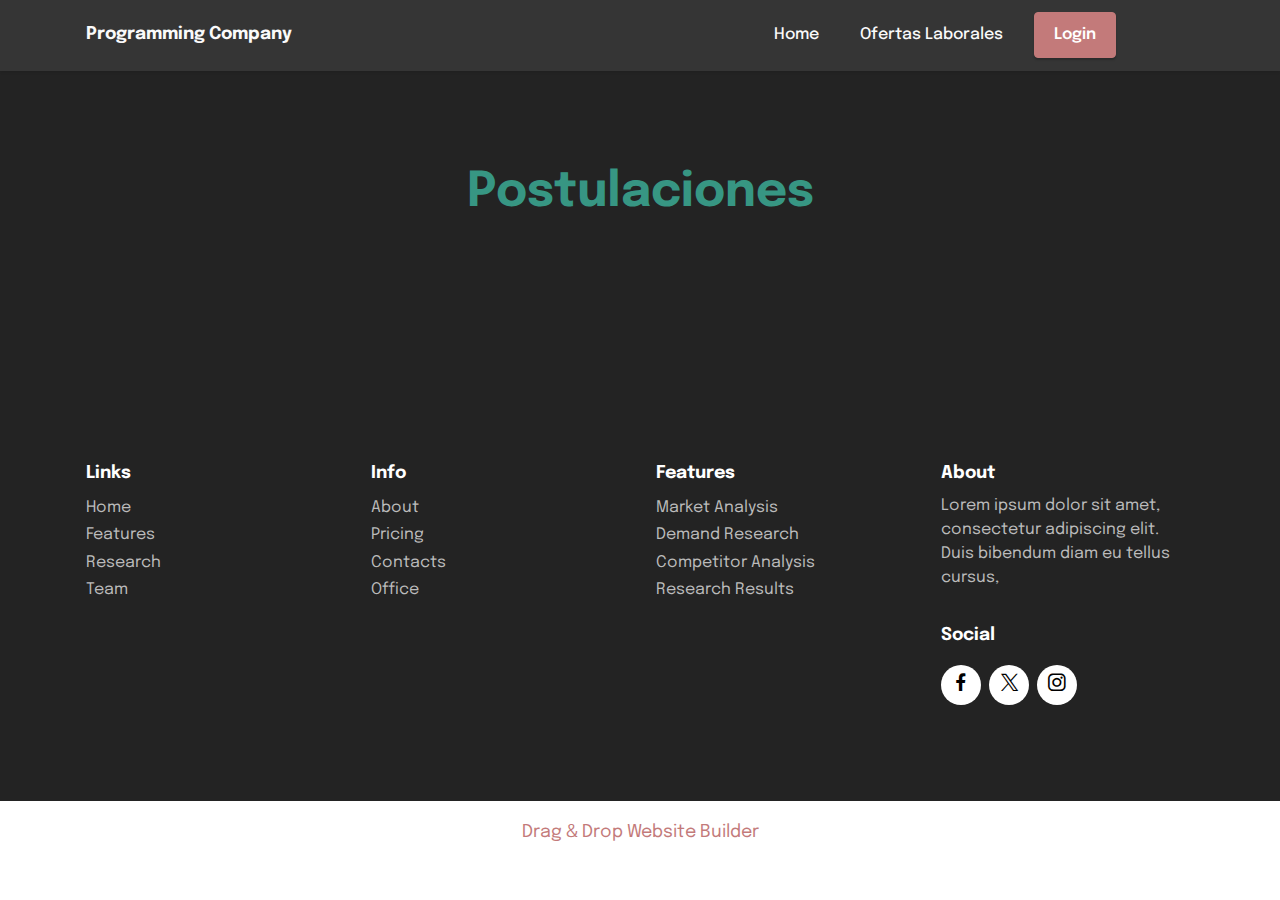
<file: verPostulaciones.html>
<!DOCTYPE html>
<html  >
<head>
<!-- Google tag (gtag.js) -->
<script async src="https://www.googletagmanager.com/gtag/js?id=G-MQT1HTV7XF"></script>
<script>
  window.dataLayer = window.dataLayer || [];
  function gtag(){dataLayer.push(arguments);}
  gtag('js', new Date());

  gtag('config', 'G-MQT1HTV7XF');
</script>

  <!-- Site made with Mobirise Website Builder v5.9.18, https://mobirise.com -->
  <meta charset="UTF-8">
  <meta http-equiv="X-UA-Compatible" content="IE=edge">
  <meta name="generator" content="Mobirise v5.9.18, mobirise.com">
  <meta name="viewport" content="width=device-width, initial-scale=1, minimum-scale=1">
  <link rel="shortcut icon" href="assets/images/logo.png" type="image/x-icon">
  <meta name="description" content="">
  
  
  <title>verPostulaciones</title>
  <link rel="stylesheet" href="assets/bootstrap/css/bootstrap.min.css">
  <link rel="stylesheet" href="assets/bootstrap/css/bootstrap-grid.min.css">
  <link rel="stylesheet" href="assets/bootstrap/css/bootstrap-reboot.min.css">
  <link rel="stylesheet" href="assets/dropdown/css/style.css">
  <link rel="stylesheet" href="assets/socicon/css/styles.css">
  <link rel="stylesheet" href="assets/theme/css/style.css">
  <link rel="preload" href="https://fonts.googleapis.com/css?family=Epilogue:100,200,300,400,500,600,700,800,900,100i,200i,300i,400i,500i,600i,700i,800i,900i&display=swap" as="style" onload="this.onload=null;this.rel='stylesheet'">
  <noscript><link rel="stylesheet" href="https://fonts.googleapis.com/css?family=Epilogue:100,200,300,400,500,600,700,800,900,100i,200i,300i,400i,500i,600i,700i,800i,900i&display=swap"></noscript>
  <link rel="preload" as="style" href="assets/mobirise/css/mbr-additional.css?v=9FGs8o"><link rel="stylesheet" href="assets/mobirise/css/mbr-additional.css?v=9FGs8o" type="text/css">

  
  
  
</head>
<body>
  
    <section data-bs-version="5.1" class="menu menu1 cid-sFGzlAXw3z" once="menu" id="menu1-2">
        <nav class="navbar navbar-dropdown navbar-expand-lg">
            <div class="container">
                <div class="navbar-brand">
                    <span class="navbar-caption-wrap"><a class="navbar-caption text-white display-7" href="https://mobiri.se">Programming Company</a></span>
                </div>
                <button class="navbar-toggler" type="button" data-toggle="collapse" data-bs-toggle="collapse" data-target="#navbarSupportedContent" data-bs-target="#navbarSupportedContent" aria-controls="navbarNavAltMarkup" aria-expanded="false" aria-label="Toggle navigation">
                    <div class="hamburger">
                        <span></span>
                        <span></span>
                        <span></span>
                        <span></span>
                    </div>
                </button>
                <div class="collapse navbar-collapse" id="navbarSupportedContent">
                    <ul class="navbar-nav nav-dropdown" data-app-modern-menu="true">
                        <li class="nav-item"><a class="nav-link link text-white text-primary display-4" href="index.html">Home</a></li>
                        <li class="nav-item"><a class="nav-link link text-white text-primary display-4" href="ofertas.html">Ofertas Laborales</a></li>
                        <li class="nav-item"><a class="nav-link link text-white text-primary display-4" id="misPostulaciones" href="userOffers.html" style="display: none;">Mis Postulaciones</a></li>
                        <li class="nav-item dropdown" id="gestionOfertas" style="display: none;">
                            <a class="nav-link link text-white text-primary dropdown-toggle display-4" href="page4.html" data-toggle="dropdown-submenu" data-bs-toggle="dropdown" data-bs-auto-close="outside" aria-expanded="false">Gestion Ofertas</a>
                            <div class="dropdown-menu" aria-labelledby="dropdown-833">
                                <a class="text-white text-primary dropdown-item display-4" href="crearOferta.html">Crear Oferta</a>
                                <a class="text-white text-primary dropdown-item display-4" href="verPostulaciones.html">Ver Postulaciones</a>
                            </div>
                        </li>
                    </ul>
                    <div class="navbar-buttons mbr-section-btn">
                        <button id="loginButton" class="btn btn-primary display-4" onclick="handleLogin()">Login</button>
                        <button id="logoutButton" class="btn btn-primary display-4" onclick="handleLogout()" style="display: none;">Logout</button>
                    </div>
                    <div id="userInfo" style="display: none; margin-left: 20px; color: white; text-align: center;">
                        <i class="bi bi-person-circle" style="font-size: 2rem;"></i>
                        <p id="userName" style="margin: 0; font-size: 0.9rem;"></p>
                    </div>
                </div>
            </div>
        </nav>
    </section>
    
    <script>
        // Función para cargar el estado del navbar
        function updateNavbar() {
            const user = JSON.parse(sessionStorage.getItem("user"));
            const misPostulaciones = document.getElementById("misPostulaciones");
            const gestionOfertas = document.getElementById("gestionOfertas");
            const loginButton = document.getElementById("loginButton");
            const logoutButton = document.getElementById("logoutButton");
            const userInfo = document.getElementById("userInfo");
            const userName = document.getElementById("userName");
    
            if (user) {
                // Mostrar opciones para usuarios logueados
                loginButton.style.display = "none";
                logoutButton.style.display = "block";
                userInfo.style.display = "block";
                userName.textContent = user.username;
    
                // Mostrar "Mis Postulaciones" para cualquier usuario logueado
                misPostulaciones.style.display = "block";
    
                // Mostrar "Gestión de Ofertas" solo para el admin
                if (user.username === "admin") {
                    gestionOfertas.style.display = "block";
                    misPostulaciones.style.display = "none";
                } else {
                    gestionOfertas.style.display = "none";
                }
            } else {
                // Mostrar opciones para usuarios no logueados
                loginButton.style.display = "block";
                logoutButton.style.display = "none";
                userInfo.style.display = "none";
                misPostulaciones.style.display = "none";
                gestionOfertas.style.display = "none";
            }
        }
    
        // Función para manejar login (redirigir a la página de login)
        function handleLogin() {
            window.location.href = "login.html";
        }
    
        // Función para manejar logout (eliminar usuario y actualizar navbar)
        function handleLogout() {
            sessionStorage.removeItem("user");
            alert("¡Cierre de sesión exitoso!");
            updateNavbar();
            window.location.href = "index.html";
        }
    
        // Llamar a la función al cargar la página
        document.addEventListener("DOMContentLoaded", updateNavbar);
    </script>
    

<section data-bs-version="5.1" class="features9 cid-sFGBGm1Q33" id="features10-5">
    <div class="container">
        <div class="mbr-section-head">
            <h3 class="mbr-section-title mbr-fonts-style mb-0 display-2"><strong>Postulaciones</strong></h3>
        </div>
        <div class="row mt-4" id="postulaciones-container">
            <!-- Aquí se insertarán las postulaciones desde sessionStorage -->
        </div>
    </div>
</section>

<script>
    // Función para cargar las postulaciones desde sessionStorage y mostrarlas en el contenedor
    function cargarPostulaciones() {
        const postulacionesContainer = document.getElementById("postulaciones-container");
        postulacionesContainer.innerHTML = ""; // Limpia el contenedor antes de cargar

        // Obtiene las postulaciones desde sessionStorage (debe estar en formato JSON)
        const postulaciones = JSON.parse(sessionStorage.getItem("postulaciones")) || [];

        if (postulaciones.length === 0) {
            postulacionesContainer.innerHTML = "<p>No hay postulaciones guardadas.</p>";
            return;
        }

        // Itera sobre las postulaciones y crea el HTML de cada una
        postulaciones.forEach((postulacion, index) => {
            const card = document.createElement("div");
            card.className = "card col-12 mb-4";

            card.innerHTML = `
                <div class="card-wrapper">
                    <div class="top-line row">
                        <div class="col">
                            <h4 class="card-title mbr-fonts-style display-5"><strong>${postulacion.offerTitle}</strong></h4>
                        </div>
                        <div class="col-auto">
                            <p class="price mbr-fonts-style display-5">
                               Sector - ${postulacion.offerSector} ${postulacion.username}
                            </p>
                        </div>
                    </div>
                    <div class="bottom-line">
                        <p class="mbr-text mbr-fonts-style display-7">DATOS - nombre completo: ${postulacion.nombreCompleto} | email: ${postulacion.email} | telefono: ${postulacion.telefono} | documento: ${postulacion.documento} | fecha de nacimiento: ${postulacion.fechaNacimiento}</p>
                    </div>
                    <button class="btn btn-danger mt-2" onclick="eliminarPostulacion(${index})">Aceptar</button>
                </div>
            `;

            postulacionesContainer.appendChild(card);
        });
    }

    // Función para eliminar una postulación por su índice y actualizar sessionStorage
    function eliminarPostulacion(index) {
        const postulaciones = JSON.parse(sessionStorage.getItem("postulaciones")) || [];
        postulaciones.splice(index, 1); // Elimina la postulación del array
        sessionStorage.setItem("postulaciones", JSON.stringify(postulaciones)); // Actualiza sessionStorage
        cargarPostulaciones(); // Recarga la lista de postulaciones
    }

    // Carga las postulaciones al cargar la página
    document.addEventListener("DOMContentLoaded", cargarPostulaciones);
</script>


<section data-bs-version="5.1" class="footer1 cid-sFGDg6hy8z" once="footers" id="footer1-7">

    
    
    <div class="container">
        <div class="row mbr-white">
            <div class="col-12 col-md-6 col-lg-3">
                <h5 class="mbr-section-subtitle mbr-fonts-style mb-2 display-7">
                    <strong>Links</strong></h5>
                <ul class="list mbr-fonts-style display-4">
                    <li class="mbr-text item-wrap">Home</li><li class="mbr-text item-wrap">Features</li><li class="mbr-text item-wrap">Research</li><li class="mbr-text item-wrap">Team</li>
                </ul>
            </div>
            <div class="col-12 col-md-6 col-lg-3">
                <h5 class="mbr-section-subtitle mbr-fonts-style mb-2 display-7">
                    <strong>Info</strong></h5>
                <ul class="list mbr-fonts-style display-4">

                    <li class="mbr-text item-wrap">About</li><li class="mbr-text item-wrap">Pricing</li><li class="mbr-text item-wrap">Contacts</li><li class="mbr-text item-wrap">Office</li>
                </ul>
            </div>
            <div class="col-12 col-md-6 col-lg-3">
                <h5 class="mbr-section-subtitle mbr-fonts-style mb-2 display-7">
                    <strong>Features</strong></h5>
                <ul class="list mbr-fonts-style display-4">
                    <li class="mbr-text item-wrap">Market Analysis
</li><li class="mbr-text item-wrap">Demand Research
</li><li class="mbr-text item-wrap">Competitor Analysis
</li><li class="mbr-text item-wrap">Research Results
</li><li class="mbr-text item-wrap"><br></li>
                </ul>
            </div>
            <div class="col-12 col-md-6 col-lg-3">
                <h5 class="mbr-section-subtitle mbr-fonts-style mb-2 display-7">
                    <strong>About</strong>
                </h5>
                <p class="mbr-text mbr-fonts-style mb-4 display-4">
                    Lorem ipsum dolor sit amet, consectetur adipiscing elit. Duis bibendum diam eu tellus cursus,</p>
                <h5 class="mbr-section-subtitle mbr-fonts-style mb-3 display-7">
                    <strong>Social</strong>
                </h5>
                <div class="social-row display-7">
                    <div class="soc-item">
                        <a href="https://twitter.com/mobirise" target="_blank">
                            <span class="mbr-iconfont socicon socicon-facebook"></span>
                        </a>
                    </div>
                    <div class="soc-item">
                        <a href="https://twitter.com/mobirise" target="_blank">
                            <span class="mbr-iconfont socicon socicon-twitter"></span>
                        </a>
                    </div>
                    <div class="soc-item">
                        <a href="https://twitter.com/mobirise" target="_blank">
                            <span class="mbr-iconfont socicon socicon-instagram"></span>
                        </a>
                    </div>
                    
                </div>
            </div>
            
        </div>
    </div>
</section><section class="display-7" style="padding: 0;align-items: center;justify-content: center;flex-wrap: wrap;    align-content: center;display: flex;position: relative;height: 4rem;"><a href="https://mobiri.se/3578375" style="flex: 1 1;height: 4rem;position: absolute;width: 100%;z-index: 1;"><img alt="" style="height: 4rem;" src="[data-uri]"></a><p style="margin: 0;text-align: center;" class="display-7">&#8204;</p><a style="z-index:1" href="https://mobirise.com/drag-drop-website-builder.html">Drag & Drop Website Builder</a></section><script src="assets/bootstrap/js/bootstrap.bundle.min.js"></script>  <script src="assets/smoothscroll/smooth-scroll.js"></script>  <script src="assets/ytplayer/index.js"></script>  <script src="assets/dropdown/js/navbar-dropdown.js"></script>  <script src="assets/theme/js/script.js"></script>  
  
  
</body>
</html>
</file>
<file: assets/web/assets/mobirise-icons2/mobirise2.css>
@font-face {
  font-family: 'Moririse2';
  font-display: swap;
  src:  url('mobirise2.eot?f2bix4');
  src:  url('mobirise2.eot?f2bix4#iefix') format('embedded-opentype'),
    url('mobirise2.ttf?f2bix4') format('truetype'),
    url('mobirise2.woff?f2bix4') format('woff'),
    url('mobirise2.svg?f2bix4#mobirise2') format('svg');
  font-weight: normal;
  font-style: normal;
}

[class^="mobi-"], [class*=" mobi-"] {
  /* use !important to prevent issues with browser extensions that change fonts */
  font-family: 'Moririse2' !important;
  speak: none;
  font-style: normal;
  font-weight: normal;
  font-variant: normal;
  text-transform: none;
  line-height: 1;

  /* Better Font Rendering =========== */
  -webkit-font-smoothing: antialiased;
  -moz-osx-font-smoothing: grayscale;
}

.mobi-mbri-add-submenu:before {
  content: "\e900";
}
.mobi-mbri-alert:before {
  content: "\e901";
}
.mobi-mbri-align-center:before {
  content: "\e902";
}
.mobi-mbri-align-justify:before {
  content: "\e903";
}
.mobi-mbri-align-left:before {
  content: "\e904";
}
.mobi-mbri-align-right:before {
  content: "\e905";
}
.mobi-mbri-android:before {
  content: "\e906";
}
.mobi-mbri-apple:before {
  content: "\e907";
}
.mobi-mbri-arrow-down:before {
  content: "\e908";
}
.mobi-mbri-arrow-next:before {
  content: "\e909";
}
.mobi-mbri-arrow-prev:before {
  content: "\e90a";
}
.mobi-mbri-arrow-up:before {
  content: "\e90b";
}
.mobi-mbri-bold:before {
  content: "\e90c";
}
.mobi-mbri-bookmark:before {
  content: "\e90d";
}
.mobi-mbri-bootstrap:before {
  content: "\e90e";
}
.mobi-mbri-briefcase:before {
  content: "\e90f";
}
.mobi-mbri-browse:before {
  content: "\e910";
}
.mobi-mbri-bulleted-list:before {
  content: "\e911";
}
.mobi-mbri-calendar:before {
  content: "\e912";
}
.mobi-mbri-camera:before {
  content: "\e913";
}
.mobi-mbri-cart-add:before {
  content: "\e914";
}
.mobi-mbri-cart-full:before {
  content: "\e915";
}
.mobi-mbri-cash:before {
  content: "\e916";
}
.mobi-mbri-change-style:before {
  content: "\e917";
}
.mobi-mbri-chat:before {
  content: "\e918";
}
.mobi-mbri-clock:before {
  content: "\e919";
}
.mobi-mbri-close:before {
  content: "\e91a";
}
.mobi-mbri-cloud:before {
  content: "\e91b";
}
.mobi-mbri-code:before {
  content: "\e91c";
}
.mobi-mbri-contact-form:before {
  content: "\e91d";
}
.mobi-mbri-credit-card:before {
  content: "\e91e";
}
.mobi-mbri-cursor-click:before {
  content: "\e91f";
}
.mobi-mbri-cust-feedback:before {
  content: "\e920";
}
.mobi-mbri-database:before {
  content: "\e921";
}
.mobi-mbri-delivery:before {
  content: "\e922";
}
.mobi-mbri-desktop:before {
  content: "\e923";
}
.mobi-mbri-devices:before {
  content: "\e924";
}
.mobi-mbri-down:before {
  content: "\e925";
}
.mobi-mbri-download-2:before {
  content: "\e926";
}
.mobi-mbri-download:before {
  content: "\e927";
}
.mobi-mbri-drag-n-drop-2:before {
  content: "\e928";
}
.mobi-mbri-drag-n-drop:before {
  content: "\e929";
}
.mobi-mbri-edit-2:before {
  content: "\e92a";
}
.mobi-mbri-edit:before {
  content: "\e92b";
}
.mobi-mbri-error:before {
  content: "\e92c";
}
.mobi-mbri-extension:before {
  content: "\e92d";
}
.mobi-mbri-features:before {
  content: "\e92e";
}
.mobi-mbri-file:before {
  content: "\e92f";
}
.mobi-mbri-flag:before {
  content: "\e930";
}
.mobi-mbri-folder:before {
  content: "\e931";
}
.mobi-mbri-gift:before {
  content: "\e932";
}
.mobi-mbri-github:before {
  content: "\e933";
}
.mobi-mbri-globe-2:before {
  content: "\e934";
}
.mobi-mbri-globe:before {
  content: "\e935";
}
.mobi-mbri-growing-chart:before {
  content: "\e936";
}
.mobi-mbri-hearth:before {
  content: "\e937";
}
.mobi-mbri-help:before {
  content: "\e938";
}
.mobi-mbri-home:before {
  content: "\e939";
}
.mobi-mbri-hot-cup:before {
  content: "\e93a";
}
.mobi-mbri-idea:before {
  content: "\e93b";
}
.mobi-mbri-image-gallery:before {
  content: "\e93c";
}
.mobi-mbri-image-slider:before {
  content: "\e93d";
}
.mobi-mbri-info:before {
  content: "\e93e";
}
.mobi-mbri-italic:before {
  content: "\e93f";
}
.mobi-mbri-key:before {
  content: "\e940";
}
.mobi-mbri-laptop:before {
  content: "\e941";
}
.mobi-mbri-layers:before {
  content: "\e942";
}
.mobi-mbri-left-right:before {
  content: "\e943";
}
.mobi-mbri-left:before {
  content: "\e944";
}
.mobi-mbri-letter:before {
  content: "\e945";
}
.mobi-mbri-like:before {
  content: "\e946";
}
.mobi-mbri-link:before {
  content: "\e947";
}
.mobi-mbri-lock:before {
  content: "\e948";
}
.mobi-mbri-login:before {
  content: "\e949";
}
.mobi-mbri-logout:before {
  content: "\e94a";
}
.mobi-mbri-magic-stick:before {
  content: "\e94b";
}
.mobi-mbri-map-pin:before {
  content: "\e94c";
}
.mobi-mbri-menu:before {
  content: "\e94d";
}
.mobi-mbri-mobile-2:before {
  content: "\e94e";
}
.mobi-mbri-mobile-horizontal:before {
  content: "\e94f";
}
.mobi-mbri-mobile:before {
  content: "\e950";
}
.mobi-mbri-mobirise:before {
  content: "\e951";
}
.mobi-mbri-more-horizontal:before {
  content: "\e952";
}
.mobi-mbri-more-vertical:before {
  content: "\e953";
}
.mobi-mbri-music:before {
  content: "\e954";
}
.mobi-mbri-new-file:before {
  content: "\e955";
}
.mobi-mbri-numbered-list:before {
  content: "\e956";
}
.mobi-mbri-opened-folder:before {
  content: "\e957";
}
.mobi-mbri-pages:before {
  content: "\e958";
}
.mobi-mbri-paper-plane:before {
  content: "\e959";
}
.mobi-mbri-paperclip:before {
  content: "\e95a";
}
.mobi-mbri-phone:before {
  content: "\e95b";
}
.mobi-mbri-photo:before {
  content: "\e95c";
}
.mobi-mbri-photos:before {
  content: "\e95d";
}
.mobi-mbri-pin:before {
  content: "\e95e";
}
.mobi-mbri-play:before {
  content: "\e95f";
}
.mobi-mbri-plus:before {
  content: "\e960";
}
.mobi-mbri-preview:before {
  content: "\e961";
}
.mobi-mbri-print:before {
  content: "\e962";
}
.mobi-mbri-protect:before {
  content: "\e963";
}
.mobi-mbri-question:before {
  content: "\e964";
}
.mobi-mbri-quote-left:before {
  content: "\e965";
}
.mobi-mbri-quote-right:before {
  content: "\e966";
}
.mobi-mbri-redo:before {
  content: "\e967";
}
.mobi-mbri-refresh:before {
  content: "\e968";
}
.mobi-mbri-responsive-2:before {
  content: "\e969";
}
.mobi-mbri-responsive:before {
  content: "\e96a";
}
.mobi-mbri-right:before {
  content: "\e96b";
}
.mobi-mbri-rocket:before {
  content: "\e96c";
}
.mobi-mbri-sad-face:before {
  content: "\e96d";
}
.mobi-mbri-sale:before {
  content: "\e96e";
}
.mobi-mbri-save:before {
  content: "\e96f";
}
.mobi-mbri-search:before {
  content: "\e970";
}
.mobi-mbri-setting-2:before {
  content: "\e971";
}
.mobi-mbri-setting-3:before {
  content: "\e972";
}
.mobi-mbri-setting:before {
  content: "\e973";
}
.mobi-mbri-share:before {
  content: "\e974";
}
.mobi-mbri-shopping-bag:before {
  content: "\e975";
}
.mobi-mbri-shopping-basket:before {
  content: "\e976";
}
.mobi-mbri-shopping-cart:before {
  content: "\e977";
}
.mobi-mbri-sites:before {
  content: "\e978";
}
.mobi-mbri-smile-face:before {
  content: "\e979";
}
.mobi-mbri-speed:before {
  content: "\e97a";
}
.mobi-mbri-star:before {
  content: "\e97b";
}
.mobi-mbri-success:before {
  content: "\e97c";
}
.mobi-mbri-sun:before {
  content: "\e97d";
}
.mobi-mbri-sun2:before {
  content: "\e97e";
}
.mobi-mbri-tablet-vertical:before {
  content: "\e97f";
}
.mobi-mbri-tablet:before {
  content: "\e980";
}
.mobi-mbri-target:before {
  content: "\e981";
}
.mobi-mbri-timer:before {
  content: "\e982";
}
.mobi-mbri-to-ftp:before {
  content: "\e983";
}
.mobi-mbri-to-local-drive:before {
  content: "\e984";
}
.mobi-mbri-touch-swipe:before {
  content: "\e985";
}
.mobi-mbri-touch:before {
  content: "\e986";
}
.mobi-mbri-trash:before {
  content: "\e987";
}
.mobi-mbri-underline:before {
  content: "\e988";
}
.mobi-mbri-undo:before {
  content: "\e989";
}
.mobi-mbri-unlink:before {
  content: "\e98a";
}
.mobi-mbri-unlock:before {
  content: "\e98b";
}
.mobi-mbri-up-down:before {
  content: "\e98c";
}
.mobi-mbri-up:before {
  content: "\e98d";
}
.mobi-mbri-update:before {
  content: "\e98e";
}
.mobi-mbri-upload-2:before {
  content: "\e98f";
}
.mobi-mbri-upload:before {
  content: "\e990";
}
.mobi-mbri-user-2:before {
  content: "\e991";
}
.mobi-mbri-user:before {
  content: "\e992";
}
.mobi-mbri-users:before {
  content: "\e993";
}
.mobi-mbri-video-play:before {
  content: "\e994";
}
.mobi-mbri-video:before {
  content: "\e995";
}
.mobi-mbri-watch:before {
  content: "\e996";
}
.mobi-mbri-website-theme-2:before {
  content: "\e997";
}
.mobi-mbri-website-theme:before {
  content: "\e998";
}
.mobi-mbri-wifi:before {
  content: "\e999";
}
.mobi-mbri-windows:before {
  content: "\e99a";
}
.mobi-mbri-zoom-in:before {
  content: "\e99b";
}
.mobi-mbri-zoom-out:before {
  content: "\e99c";
}
</file>
<file: assets/dropdown/css/style.css>
.navbar-dropdown {
  left: 0;
  padding: 0;
  position: absolute;
  right: 0;
  top: 0;
  transition: all 0.45s ease;
  z-index: 1030;
  background: #282828; }
  .navbar-dropdown .navbar-logo {
    margin-right: 0.8rem;
    transition: margin 0.3s ease-in-out;
    vertical-align: middle; }
    .navbar-dropdown .navbar-logo img {
      height: 3.125rem;
      transition: all 0.3s ease-in-out; }
    .navbar-dropdown .navbar-logo.mbr-iconfont {
      font-size: 3.125rem;
      line-height: 3.125rem; }
  .navbar-dropdown .navbar-caption {
    font-weight: 700;
    white-space: normal;
    vertical-align: -4px;
    line-height: 3.125rem !important; }
    .navbar-dropdown .navbar-caption, .navbar-dropdown .navbar-caption:hover {
      color: inherit;
      text-decoration: none; }
  .navbar-dropdown .mbr-iconfont + .navbar-caption {
    vertical-align: -1px; }
  .navbar-dropdown.navbar-fixed-top {
    position: fixed; }
  .navbar-dropdown .navbar-brand span {
    vertical-align: -4px; }
  .navbar-dropdown.bg-color.transparent {
    background: none; }
  .navbar-dropdown.navbar-short .navbar-brand {
    padding: 0.625rem 0; }
    .navbar-dropdown.navbar-short .navbar-brand span {
      vertical-align: -1px; }
  .navbar-dropdown.navbar-short .navbar-caption {
    line-height: 2.375rem !important;
    vertical-align: -2px; }
  .navbar-dropdown.navbar-short .navbar-logo {
    margin-right: 0.5rem; }
    .navbar-dropdown.navbar-short .navbar-logo img {
      height: 2.375rem; }
    .navbar-dropdown.navbar-short .navbar-logo.mbr-iconfont {
      font-size: 2.375rem;
      line-height: 2.375rem; }
  .navbar-dropdown.navbar-short .mbr-table-cell {
    height: 3.625rem; }
  .navbar-dropdown .navbar-close {
    left: 0.6875rem;
    position: fixed;
    top: 0.75rem;
    z-index: 1000; }
  .navbar-dropdown .hamburger-icon {
    content: "";
    display: inline-block;
    vertical-align: middle;
    width: 16px;
    -webkit-box-shadow: 0 -6px 0 1px #282828,0 0 0 1px #282828,0 6px 0 1px #282828;
    -moz-box-shadow: 0 -6px 0 1px #282828,0 0 0 1px #282828,0 6px 0 1px #282828;
    box-shadow: 0 -6px 0 1px #282828,0 0 0 1px #282828,0 6px 0 1px #282828; }

.dropdown-menu .dropdown-toggle[data-toggle="dropdown-submenu"]::after {
  border-bottom: 0.35em solid transparent;
  border-left: 0.35em solid;
  border-right: 0;
  border-top: 0.35em solid transparent;
  margin-left: 0.3rem; }

.dropdown-menu .dropdown-item:focus {
  outline: 0; }

.nav-dropdown {
  font-size: 0.75rem;
  font-weight: 500;
  height: auto !important; }
  .nav-dropdown .nav-btn {
    padding-left: 1rem; }
  .nav-dropdown .link {
    margin: .667em 1.667em;
    font-weight: 500;
    padding: 0;
    transition: color .2s ease-in-out; }
    .nav-dropdown .link.dropdown-toggle {
      margin-right: 2.583em; }
      .nav-dropdown .link.dropdown-toggle::after {
        margin-left: .25rem;
        border-top: 0.35em solid;
        border-right: 0.35em solid transparent;
        border-left: 0.35em solid transparent;
        border-bottom: 0; }
      .nav-dropdown .link.dropdown-toggle[aria-expanded="true"] {
        margin: 0;
        padding: 0.667em 3.263em  0.667em 1.667em; }
  .nav-dropdown .link::after,
  .nav-dropdown .dropdown-item::after {
    color: inherit; }
  .nav-dropdown .btn {
    font-size: 0.75rem;
    font-weight: 700;
    letter-spacing: 0;
    margin-bottom: 0;
    padding-left: 1.25rem;
    padding-right: 1.25rem; }
  .nav-dropdown .dropdown-menu {
    border-radius: 0;
    border: 0;
    left: 0;
    margin: 0;
    padding-bottom: 1.25rem;
    padding-top: 1.25rem;
    position: relative; }
  .nav-dropdown .dropdown-submenu {
    margin-left: 0.125rem;
    top: 0; }
  .nav-dropdown .dropdown-item {
    font-weight: 500;
    line-height: 2;
    padding: 0.3846em 4.615em 0.3846em 1.5385em;
    position: relative;
    transition: color .2s ease-in-out, background-color .2s ease-in-out; }
    .nav-dropdown .dropdown-item::after {
      margin-top: -0.3077em;
      position: absolute;
      right: 1.1538em;
      top: 50%; }
    .nav-dropdown .dropdown-item:focus, .nav-dropdown .dropdown-item:hover {
      background: none; }

@media (max-width: 767px) {
  .nav-dropdown.navbar-toggleable-sm {
    bottom: 0;
    display: none;
    left: 0;
    overflow-x: hidden;
    position: fixed;
    top: 0;
    transform: translateX(-100%);
    -ms-transform: translateX(-100%);
    -webkit-transform: translateX(-100%);
    width: 18.75rem;
    z-index: 999; } }
.nav-dropdown.navbar-toggleable-xl {
  bottom: 0;
  display: none;
  left: 0;
  overflow-x: hidden;
  position: fixed;
  top: 0;
  transform: translateX(-100%);
  -ms-transform: translateX(-100%);
  -webkit-transform: translateX(-100%);
  width: 18.75rem;
  z-index: 999; }

.nav-dropdown-sm {
  display: block !important;
  overflow-x: hidden;
  overflow: auto;
  padding-top: 3.875rem; }
  .nav-dropdown-sm::after {
    content: "";
    display: block;
    height: 3rem;
    width: 100%; }
  .nav-dropdown-sm.collapse.in ~ .navbar-close {
    display: block !important; }
  .nav-dropdown-sm.collapsing, .nav-dropdown-sm.collapse.in {
    transform: translateX(0);
    -ms-transform: translateX(0);
    -webkit-transform: translateX(0);
    transition: all 0.25s ease-out;
    -webkit-transition: all 0.25s ease-out;
    background: #282828; }
  .nav-dropdown-sm.collapsing[aria-expanded="false"] {
    transform: translateX(-100%);
    -ms-transform: translateX(-100%);
    -webkit-transform: translateX(-100%); }
  .nav-dropdown-sm .nav-item {
    display: block;
    margin-left: 0 !important;
    padding-left: 0; }
  .nav-dropdown-sm .link,
  .nav-dropdown-sm .dropdown-item {
    border-top: 1px dotted rgba(255, 255, 255, 0.1);
    font-size: 0.8125rem;
    line-height: 1.6;
    margin: 0 !important;
    padding: 0.875rem 2.4rem 0.875rem 1.5625rem !important;
    position: relative;
    white-space: normal; }
    .nav-dropdown-sm .link:focus, .nav-dropdown-sm .link:hover,
    .nav-dropdown-sm .dropdown-item:focus,
    .nav-dropdown-sm .dropdown-item:hover {
      background: rgba(0, 0, 0, 0.2) !important;
      color: #c0a375; }
  .nav-dropdown-sm .nav-btn {
    position: relative;
    padding: 1.5625rem 1.5625rem 0 1.5625rem; }
    .nav-dropdown-sm .nav-btn::before {
      border-top: 1px dotted rgba(255, 255, 255, 0.1);
      content: "";
      left: 0;
      position: absolute;
      top: 0;
      width: 100%; }
    .nav-dropdown-sm .nav-btn + .nav-btn {
      padding-top: 0.625rem; }
      .nav-dropdown-sm .nav-btn + .nav-btn::before {
        display: none; }
  .nav-dropdown-sm .btn {
    padding: 0.625rem 0; }
  .nav-dropdown-sm .dropdown-toggle[data-toggle="dropdown-submenu"]::after {
    margin-left: .25rem;
    border-top: 0.35em solid;
    border-right: 0.35em solid transparent;
    border-left: 0.35em solid transparent;
    border-bottom: 0; }
  .nav-dropdown-sm .dropdown-toggle[data-toggle="dropdown-submenu"][aria-expanded="true"]::after {
    border-top: 0;
    border-right: 0.35em solid transparent;
    border-left: 0.35em solid transparent;
    border-bottom: 0.35em solid; }
  .nav-dropdown-sm .dropdown-menu {
    margin: 0;
    padding: 0;
    position: relative;
    top: 0;
    left: 0;
    width: 100%;
    border: 0;
    float: none;
    border-radius: 0;
    background: none; }
  .nav-dropdown-sm .dropdown-submenu {
    left: 100%;
    margin-left: 0.125rem;
    margin-top: -1.25rem;
    top: 0; }

.navbar-toggleable-sm .nav-dropdown .dropdown-menu {
  position: absolute; }

.navbar-toggleable-sm .nav-dropdown .dropdown-submenu {
  left: 100%;
  margin-left: 0.125rem;
  margin-top: -1.25rem;
  top: 0; }

.navbar-toggleable-sm.opened .nav-dropdown .dropdown-menu {
  position: relative; }

.navbar-toggleable-sm.opened .nav-dropdown .dropdown-submenu {
  left: 0;
  margin-left: 00rem;
  margin-top: 0rem;
  top: 0; }

.is-builder .nav-dropdown.collapsing {
  transition: none !important; }
</file>
<file: assets/socicon/css/styles.css>
@charset "UTF-8";

@font-face {
  font-family: 'Socicon';
  src:  url('../fonts/socicon.eot');
  src:  url('../fonts/socicon.eot?#iefix') format('embedded-opentype'),
    url('../fonts/socicon.woff2') format('woff2'),
    url('../fonts/socicon.ttf') format('truetype'),
    url('../fonts/socicon.woff') format('woff'),
    url('../fonts/socicon.svg#socicon') format('svg');
  font-weight: normal;
  font-style: normal;
  font-display: swap;
}

[data-icon]:before {
  font-family: "socicon" !important;
  content: attr(data-icon);
  font-style: normal !important;
  font-weight: normal !important;
  font-variant: normal !important;
  text-transform: none !important;
  speak: none;
  line-height: 1;
  -webkit-font-smoothing: antialiased;
  -moz-osx-font-smoothing: grayscale;
}

[class^="socicon-"], [class*=" socicon-"] {
  /* use !important to prevent issues with browser extensions that change fonts */
  font-family: 'Socicon' !important;
  speak: none;
  font-style: normal;
  font-weight: normal;
  font-variant: normal;
  text-transform: none;
  line-height: 1;

  /* Better Font Rendering =========== */
  -webkit-font-smoothing: antialiased;
  -moz-osx-font-smoothing: grayscale;
}

.socicon-500px:before {
  content: "\e000";
}
.socicon-8tracks:before {
  content: "\e001";
}
.socicon-airbnb:before {
  content: "\e002";
}
.socicon-alliance:before {
  content: "\e003";
}
.socicon-amazon:before {
  content: "\e004";
}
.socicon-amplement:before {
  content: "\e005";
}
.socicon-android:before {
  content: "\e006";
}
.socicon-angellist:before {
  content: "\e007";
}
.socicon-apple:before {
  content: "\e008";
}
.socicon-appnet:before {
  content: "\e009";
}
.socicon-baidu:before {
  content: "\e00a";
}
.socicon-bandcamp:before {
  content: "\e00b";
}
.socicon-battlenet:before {
  content: "\e00c";
}
.socicon-mixer:before {
  content: "\e00d";
}
.socicon-bebee:before {
  content: "\e00e";
}
.socicon-bebo:before {
  content: "\e00f";
}
.socicon-behance:before {
  content: "\e010";
}
.socicon-blizzard:before {
  content: "\e011";
}
.socicon-blogger:before {
  content: "\e012";
}
.socicon-buffer:before {
  content: "\e013";
}
.socicon-chrome:before {
  content: "\e014";
}
.socicon-coderwall:before {
  content: "\e015";
}
.socicon-curse:before {
  content: "\e016";
}
.socicon-dailymotion:before {
  content: "\e017";
}
.socicon-deezer:before {
  content: "\e018";
}
.socicon-delicious:before {
  content: "\e019";
}
.socicon-deviantart:before {
  content: "\e01a";
}
.socicon-diablo:before {
  content: "\e01b";
}
.socicon-digg:before {
  content: "\e01c";
}
.socicon-discord:before {
  content: "\e01d";
}
.socicon-disqus:before {
  content: "\e01e";
}
.socicon-douban:before {
  content: "\e01f";
}
.socicon-draugiem:before {
  content: "\e020";
}
.socicon-dribbble:before {
  content: "\e021";
}
.socicon-drupal:before {
  content: "\e022";
}
.socicon-ebay:before {
  content: "\e023";
}
.socicon-ello:before {
  content: "\e024";
}
.socicon-endomodo:before {
  content: "\e025";
}
.socicon-envato:before {
  content: "\e026";
}
.socicon-etsy:before {
  content: "\e027";
}
.socicon-facebook:before {
  content: "\e028";
}
.socicon-feedburner:before {
  content: "\e029";
}
.socicon-filmweb:before {
  content: "\e02a";
}
.socicon-firefox:before {
  content: "\e02b";
}
.socicon-flattr:before {
  content: "\e02c";
}
.socicon-flickr:before {
  content: "\e02d";
}
.socicon-formulr:before {
  content: "\e02e";
}
.socicon-forrst:before {
  content: "\e02f";
}
.socicon-foursquare:before {
  content: "\e030";
}
.socicon-friendfeed:before {
  content: "\e031";
}
.socicon-github:before {
  content: "\e032";
}
.socicon-goodreads:before {
  content: "\e033";
}
.socicon-google:before {
  content: "\e034";
}
.socicon-googlescholar:before {
  content: "\e035";
}
.socicon-googlegroups:before {
  content: "\e036";
}
.socicon-googlephotos:before {
  content: "\e037";
}
.socicon-googleplus:before {
  content: "\e038";
}
.socicon-grooveshark:before {
  content: "\e039";
}
.socicon-hackerrank:before {
  content: "\e03a";
}
.socicon-hearthstone:before {
  content: "\e03b";
}
.socicon-hellocoton:before {
  content: "\e03c";
}
.socicon-heroes:before {
  content: "\e03d";
}
.socicon-smashcast:before {
  content: "\e03e";
}
.socicon-horde:before {
  content: "\e03f";
}
.socicon-houzz:before {
  content: "\e040";
}
.socicon-icq:before {
  content: "\e041";
}
.socicon-identica:before {
  content: "\e042";
}
.socicon-imdb:before {
  content: "\e043";
}
.socicon-instagram:before {
  content: "\e044";
}
.socicon-issuu:before {
  content: "\e045";
}
.socicon-istock:before {
  content: "\e046";
}
.socicon-itunes:before {
  content: "\e047";
}
.socicon-keybase:before {
  content: "\e048";
}
.socicon-lanyrd:before {
  content: "\e049";
}
.socicon-lastfm:before {
  content: "\e04a";
}
.socicon-line:before {
  content: "\e04b";
}
.socicon-linkedin:before {
  content: "\e04c";
}
.socicon-livejournal:before {
  content: "\e04d";
}
.socicon-lyft:before {
  content: "\e04e";
}
.socicon-macos:before {
  content: "\e04f";
}
.socicon-mail:before {
  content: "\e050";
}
.socicon-medium:before {
  content: "\e051";
}
.socicon-meetup:before {
  content: "\e052";
}
.socicon-mixcloud:before {
  content: "\e053";
}
.socicon-modelmayhem:before {
  content: "\e054";
}
.socicon-mumble:before {
  content: "\e055";
}
.socicon-myspace:before {
  content: "\e056";
}
.socicon-newsvine:before {
  content: "\e057";
}
.socicon-nintendo:before {
  content: "\e058";
}
.socicon-npm:before {
  content: "\e059";
}
.socicon-odnoklassniki:before {
  content: "\e05a";
}
.socicon-openid:before {
  content: "\e05b";
}
.socicon-opera:before {
  content: "\e05c";
}
.socicon-outlook:before {
  content: "\e05d";
}
.socicon-overwatch:before {
  content: "\e05e";
}
.socicon-patreon:before {
  content: "\e05f";
}
.socicon-paypal:before {
  content: "\e060";
}
.socicon-periscope:before {
  content: "\e061";
}
.socicon-persona:before {
  content: "\e062";
}
.socicon-pinterest:before {
  content: "\e063";
}
.socicon-play:before {
  content: "\e064";
}
.socicon-player:before {
  content: "\e065";
}
.socicon-playstation:before {
  content: "\e066";
}
.socicon-pocket:before {
  content: "\e067";
}
.socicon-qq:before {
  content: "\e068";
}
.socicon-quora:before {
  content: "\e069";
}
.socicon-raidcall:before {
  content: "\e06a";
}
.socicon-ravelry:before {
  content: "\e06b";
}
.socicon-reddit:before {
  content: "\e06c";
}
.socicon-renren:before {
  content: "\e06d";
}
.socicon-researchgate:before {
  content: "\e06e";
}
.socicon-residentadvisor:before {
  content: "\e06f";
}
.socicon-reverbnation:before {
  content: "\e070";
}
.socicon-rss:before {
  content: "\e071";
}
.socicon-sharethis:before {
  content: "\e072";
}
.socicon-skype:before {
  content: "\e073";
}
.socicon-slideshare:before {
  content: "\e074";
}
.socicon-smugmug:before {
  content: "\e075";
}
.socicon-snapchat:before {
  content: "\e076";
}
.socicon-songkick:before {
  content: "\e077";
}
.socicon-soundcloud:before {
  content: "\e078";
}
.socicon-spotify:before {
  content: "\e079";
}
.socicon-stackexchange:before {
  content: "\e07a";
}
.socicon-stackoverflow:before {
  content: "\e07b";
}
.socicon-starcraft:before {
  content: "\e07c";
}
.socicon-stayfriends:before {
  content: "\e07d";
}
.socicon-steam:before {
  content: "\e07e";
}
.socicon-storehouse:before {
  content: "\e07f";
}
.socicon-strava:before {
  content: "\e080";
}
.socicon-streamjar:before {
  content: "\e081";
}
.socicon-stumbleupon:before {
  content: "\e082";
}
.socicon-swarm:before {
  content: "\e083";
}
.socicon-teamspeak:before {
  content: "\e084";
}
.socicon-teamviewer:before {
  content: "\e085";
}
.socicon-technorati:before {
  content: "\e086";
}
.socicon-telegram:before {
  content: "\e087";
}
.socicon-tripadvisor:before {
  content: "\e088";
}
.socicon-tripit:before {
  content: "\e089";
}
.socicon-triplej:before {
  content: "\e08a";
}
.socicon-tumblr:before {
  content: "\e08b";
}
.socicon-twitch:before {
  content: "\e08c";
}
.socicon-twitter:before {
  content: "\e08d";
}
.socicon-uber:before {
  content: "\e08e";
}
.socicon-ventrilo:before {
  content: "\e08f";
}
.socicon-viadeo:before {
  content: "\e090";
}
.socicon-viber:before {
  content: "\e091";
}
.socicon-viewbug:before {
  content: "\e092";
}
.socicon-vimeo:before {
  content: "\e093";
}
.socicon-vine:before {
  content: "\e094";
}
.socicon-vkontakte:before {
  content: "\e095";
}
.socicon-warcraft:before {
  content: "\e096";
}
.socicon-wechat:before {
  content: "\e097";
}
.socicon-weibo:before {
  content: "\e098";
}
.socicon-whatsapp:before {
  content: "\e099";
}
.socicon-wikipedia:before {
  content: "\e09a";
}
.socicon-windows:before {
  content: "\e09b";
}
.socicon-wordpress:before {
  content: "\e09c";
}
.socicon-wykop:before {
  content: "\e09d";
}
.socicon-xbox:before {
  content: "\e09e";
}
.socicon-xing:before {
  content: "\e09f";
}
.socicon-yahoo:before {
  content: "\e0a0";
}
.socicon-yammer:before {
  content: "\e0a1";
}
.socicon-yandex:before {
  content: "\e0a2";
}
.socicon-yelp:before {
  content: "\e0a3";
}
.socicon-younow:before {
  content: "\e0a4";
}
.socicon-youtube:before {
  content: "\e0a5";
}
.socicon-zapier:before {
  content: "\e0a6";
}
.socicon-zerply:before {
  content: "\e0a7";
}
.socicon-zomato:before {
  content: "\e0a8";
}
.socicon-zynga:before {
  content: "\e0a9";
}
.socicon-spreadshirt:before {
  content: "\e901";
}
.socicon-gamejolt:before {
  content: "\e902";
}
.socicon-trello:before {
  content: "\e903";
}
.socicon-tunein:before {
  content: "\e904";
}
.socicon-bloglovin:before {
  content: "\e905";
}
.socicon-gamewisp:before {
  content: "\e906";
}
.socicon-messenger:before {
  content: "\e907";
}
.socicon-pandora:before {
  content: "\e908";
}
.socicon-augment:before {
  content: "\e909";
}
.socicon-bitbucket:before {
  content: "\e90a";
}
.socicon-fyuse:before {
  content: "\e90b";
}
.socicon-yt-gaming:before {
  content: "\e90c";
}
.socicon-sketchfab:before {
  content: "\e90d";
}
.socicon-mobcrush:before {
  content: "\e90e";
}
.socicon-microsoft:before {
  content: "\e90f";
}
.socicon-realtor:before {
  content: "\e910";
}
.socicon-tidal:before {
  content: "\e911";
}
.socicon-qobuz:before {
  content: "\e912";
}
.socicon-natgeo:before {
  content: "\e913";
}
.socicon-mastodon:before {
  content: "\e914";
}
.socicon-unsplash:before {
  content: "\e915";
}
.socicon-homeadvisor:before {
  content: "\e916";
}
.socicon-angieslist:before {
  content: "\e917";
}
.socicon-codepen:before {
  content: "\e918";
}
.socicon-slack:before {
  content: "\e919";
}
.socicon-openaigym:before {
  content: "\e91a";
}
.socicon-logmein:before {
  content: "\e91b";
}
.socicon-fiverr:before {
  content: "\e91c";
}
.socicon-gotomeeting:before {
  content: "\e91d";
}
.socicon-aliexpress:before {
  content: "\e91e";
}
.socicon-guru:before {
  content: "\e91f";
}
.socicon-appstore:before {
  content: "\e920";
}
.socicon-homes:before {
  content: "\e921";
}
.socicon-zoom:before {
  content: "\e922";
}
.socicon-alibaba:before {
  content: "\e923";
}
.socicon-craigslist:before {
  content: "\e924";
}
.socicon-wix:before {
  content: "\e925";
}
.socicon-redfin:before {
  content: "\e926";
}
.socicon-googlecalendar:before {
  content: "\e927";
}
.socicon-shopify:before {
  content: "\e928";
}
.socicon-freelancer:before {
  content: "\e929";
}
.socicon-seedrs:before {
  content: "\e92a";
}
.socicon-bing:before {
  content: "\e92b";
}
.socicon-doodle:before {
  content: "\e92c";
}
.socicon-bonanza:before {
  content: "\e92d";
}
.socicon-squarespace:before {
  content: "\e92e";
}
.socicon-toptal:before {
  content: "\e92f";
}
.socicon-gust:before {
  content: "\e930";
}
.socicon-ask:before {
  content: "\e931";
}
.socicon-trulia:before {
  content: "\e932";
}
.socicon-loomly:before {
  content: "\e933";
}
.socicon-ghost:before {
  content: "\e934";
}
.socicon-upwork:before {
  content: "\e935";
}
.socicon-fundable:before {
  content: "\e936";
}
.socicon-booking:before {
  content: "\e937";
}
.socicon-googlemaps:before {
  content: "\e938";
}
.socicon-zillow:before {
  content: "\e939";
}
.socicon-niconico:before {
  content: "\e93a";
}
.socicon-toneden:before {
  content: "\e93b";
}
.socicon-crunchbase:before {
  content: "\e93c";
}
.socicon-homefy:before {
  content: "\e93d";
}
.socicon-calendly:before {
  content: "\e93e";
}
.socicon-livemaster:before {
  content: "\e93f";
}
.socicon-udemy:before {
  content: "\e940";
}
.socicon-codered:before {
  content: "\e941";
}
.socicon-origin:before {
  content: "\e942";
}
.socicon-nextdoor:before {
  content: "\e943";
}
.socicon-portfolio:before {
  content: "\e944";
}
.socicon-instructables:before {
  content: "\e945";
}
.socicon-gitlab:before {
  content: "\e946";
}
.socicon-hackernews:before {
  content: "\e947";
}
.socicon-smashwords:before {
  content: "\e948";
}
.socicon-kobo:before {
  content: "\e949";
}
.socicon-bookbub:before {
  content: "\e94a";
}
.socicon-mailru:before {
  content: "\e94b";
}
.socicon-moddb:before {
  content: "\e94c";
}
.socicon-indiedb:before {
  content: "\e94d";
}
.socicon-traxsource:before {
  content: "\e94e";
}
.socicon-gamefor:before {
  content: "\e94f";
}
.socicon-pixiv:before {
  content: "\e950";
}
.socicon-myanimelist:before {
  content: "\e951";
}
.socicon-blackberry:before {
  content: "\e952";
}
.socicon-wickr:before {
  content: "\e953";
}
.socicon-spip:before {
  content: "\e954";
}
.socicon-napster:before {
  content: "\e955";
}
.socicon-beatport:before {
  content: "\e956";
}
.socicon-hackerone:before {
  content: "\e957";
}
.socicon-internet:before {
  content: "\e958";
}
.socicon-ubuntu:before {
  content: "\e959";
}
.socicon-artstation:before {
  content: "\e95a";
}
.socicon-invision:before {
  content: "\e95b";
}
.socicon-torial:before {
  content: "\e95c";
}
.socicon-collectorz:before {
  content: "\e95d";
}
.socicon-seenthis:before {
  content: "\e95e";
}
.socicon-googleplaymusic:before {
  content: "\e95f";
}
.socicon-debian:before {
  content: "\e960";
}
.socicon-filmfreeway:before {
  content: "\e961";
}
.socicon-gnome:before {
  content: "\e962";
}
.socicon-itchio:before {
  content: "\e963";
}
.socicon-jamendo:before {
  content: "\e964";
}
.socicon-mix:before {
  content: "\e965";
}
.socicon-sharepoint:before {
  content: "\e966";
}
.socicon-tinder:before {
  content: "\e967";
}
.socicon-windguru:before {
  content: "\e968";
}
.socicon-cdbaby:before {
  content: "\e969";
}
.socicon-elementaryos:before {
  content: "\e96a";
}
.socicon-stage32:before {
  content: "\e96b";
}
.socicon-tiktok:before {
  content: "\e96c";
}
.socicon-gitter:before {
  content: "\e96d";
}
.socicon-letterboxd:before {
  content: "\e96e";
}
.socicon-threema:before {
  content: "\e96f";
}
.socicon-splice:before {
  content: "\e970";
}
.socicon-metapop:before {
  content: "\e971";
}
.socicon-naver:before {
  content: "\e972";
}
.socicon-remote:before {
  content: "\e973";
}
.socicon-flipboard:before {
  content: "\e974";
}
.socicon-googlehangouts:before {
  content: "\e975";
}
.socicon-dlive:before {
  content: "\e976";
}
.socicon-vsco:before {
  content: "\e977";
}
.socicon-stitcher:before {
  content: "\e978";
}
.socicon-avvo:before {
  content: "\e979";
}
.socicon-redbubble:before {
  content: "\e97a";
}
.socicon-society6:before {
  content: "\e97b";
}
.socicon-zazzle:before {
  content: "\e97c";
}
.socicon-eitaa:before {
  content: "\e97d";
}
.socicon-soroush:before {
  content: "\e97e";
}
.socicon-bale:before {
  content: "\e97f";
}
</file>
<file: assets/theme/css/style.css>
@charset "UTF-8";
section {
  background-color: #ffffff;
}

body {
  font-style: normal;
  line-height: 1.5;
  font-weight: 400;
  color: #232323;
  position: relative;
}

button {
  background-color: transparent;
  border-color: transparent;
}

section,
.container,
.container-fluid {
  position: relative;
  word-wrap: break-word;
}

a.mbr-iconfont:hover {
  text-decoration: none;
}

.article .lead p,
.article .lead ul,
.article .lead ol,
.article .lead pre,
.article .lead blockquote {
  margin-bottom: 0;
}

a {
  font-style: normal;
  font-weight: 400;
  cursor: pointer;
}
a, a:hover {
  text-decoration: none;
}

.mbr-section-title {
  font-style: normal;
  line-height: 1.3;
}

.mbr-section-subtitle {
  line-height: 1.3;
}

.mbr-text {
  font-style: normal;
  line-height: 1.7;
}

h1,
h2,
h3,
h4,
h5,
h6,
.display-1,
.display-2,
.display-4,
.display-5,
.display-7,
span,
p,
a {
  line-height: 1;
  word-break: break-word;
  word-wrap: break-word;
  font-weight: 400;
}

b,
strong {
  font-weight: bold;
}

input:-webkit-autofill, input:-webkit-autofill:hover, input:-webkit-autofill:focus, input:-webkit-autofill:active {
  transition-delay: 9999s;
  -webkit-transition-property: background-color, color;
  transition-property: background-color, color;
}

textarea[type=hidden] {
  display: none;
}

section {
  background-position: 50% 50%;
  background-repeat: no-repeat;
  background-size: cover;
}
section .mbr-background-video,
section .mbr-background-video-preview {
  position: absolute;
  bottom: 0;
  left: 0;
  right: 0;
  top: 0;
}

.hidden {
  visibility: hidden;
}

.mbr-z-index20 {
  z-index: 20;
}

/*! Base colors */
.mbr-white {
  color: #ffffff;
}

.mbr-black {
  color: #111111;
}

.mbr-bg-white {
  background-color: #ffffff;
}

.mbr-bg-black {
  background-color: #000000;
}

/*! Text-aligns */
.align-left {
  text-align: left;
}

.align-center {
  text-align: center;
}

.align-right {
  text-align: right;
}

/*! Font-weight  */
.mbr-light {
  font-weight: 300;
}

.mbr-regular {
  font-weight: 400;
}

.mbr-semibold {
  font-weight: 500;
}

.mbr-bold {
  font-weight: 700;
}

/*! Media  */
.media-content {
  flex-basis: 100%;
}

.media-container-row {
  display: flex;
  flex-direction: row;
  flex-wrap: wrap;
  justify-content: center;
  align-content: center;
  align-items: start;
}
.media-container-row .media-size-item {
  width: 400px;
}

.media-container-column {
  display: flex;
  flex-direction: column;
  flex-wrap: wrap;
  justify-content: center;
  align-content: center;
  align-items: stretch;
}
.media-container-column > * {
  width: 100%;
}

@media (min-width: 992px) {
  .media-container-row {
    flex-wrap: nowrap;
  }
}
figure {
  margin-bottom: 0;
  overflow: hidden;
}

figure[mbr-media-size] {
  transition: width 0.1s;
}

img,
iframe {
  display: block;
  width: 100%;
}

.card {
  background-color: transparent;
  border: none;
}

.card-box {
  width: 100%;
}

.card-img {
  text-align: center;
  flex-shrink: 0;
  -webkit-flex-shrink: 0;
}

.media {
  max-width: 100%;
  margin: 0 auto;
}

.mbr-figure {
  align-self: center;
}

.media-container > div {
  max-width: 100%;
}

.mbr-figure img,
.card-img img {
  width: 100%;
}

@media (max-width: 991px) {
  .media-size-item {
    width: auto !important;
  }

  .media {
    width: auto;
  }

  .mbr-figure {
    width: 100% !important;
  }
}
/*! Buttons */
.mbr-section-btn {
  margin-left: -0.6rem;
  margin-right: -0.6rem;
  font-size: 0;
}

.btn {
  font-weight: 600;
  border-width: 1px;
  font-style: normal;
  margin: 0.6rem 0.6rem;
  white-space: normal;
  transition: all 0.2s ease-in-out;
  display: inline-flex;
  align-items: center;
  justify-content: center;
  word-break: break-word;
}

.btn-sm {
  font-weight: 600;
  letter-spacing: 0px;
  transition: all 0.3s ease-in-out;
}

.btn-md {
  font-weight: 600;
  letter-spacing: 0px;
  transition: all 0.3s ease-in-out;
}

.btn-lg {
  font-weight: 600;
  letter-spacing: 0px;
  transition: all 0.3s ease-in-out;
}

.btn-form {
  margin: 0;
}
.btn-form:hover {
  cursor: pointer;
}

nav .mbr-section-btn {
  margin-left: 0rem;
  margin-right: 0rem;
}

/*! Btn icon margin */
.btn .mbr-iconfont,
.btn.btn-sm .mbr-iconfont {
  order: 1;
  cursor: pointer;
  margin-left: 0.5rem;
  vertical-align: sub;
}

.btn.btn-md .mbr-iconfont,
.btn.btn-md .mbr-iconfont {
  margin-left: 0.8rem;
}

.mbr-regular {
  font-weight: 400;
}

.mbr-semibold {
  font-weight: 500;
}

.mbr-bold {
  font-weight: 700;
}

[type=submit] {
  -webkit-appearance: none;
}

/*! Full-screen */
.mbr-fullscreen .mbr-overlay {
  min-height: 100vh;
}

.mbr-fullscreen {
  display: flex;
  display: -moz-flex;
  display: -ms-flex;
  display: -o-flex;
  align-items: center;
  min-height: 100vh;
  padding-top: 3rem;
  padding-bottom: 3rem;
}

/*! Map */
.map {
  height: 25rem;
  position: relative;
}
.map iframe {
  width: 100%;
  height: 100%;
}

/*! Scroll to top arrow */
.mbr-arrow-up {
  bottom: 25px;
  right: 90px;
  position: fixed;
  text-align: right;
  z-index: 5000;
  color: #ffffff;
  font-size: 22px;
}

.mbr-arrow-up a {
  background: rgba(0, 0, 0, 0.2);
  border-radius: 50%;
  color: #fff;
  display: inline-block;
  height: 60px;
  width: 60px;
  border: 2px solid #fff;
  outline-style: none !important;
  position: relative;
  text-decoration: none;
  transition: all 0.3s ease-in-out;
  cursor: pointer;
  text-align: center;
}
.mbr-arrow-up a:hover {
  background-color: rgba(0, 0, 0, 0.4);
}
.mbr-arrow-up a i {
  line-height: 60px;
}

.mbr-arrow-up-icon {
  display: block;
  color: #fff;
}

.mbr-arrow-up-icon::before {
  content: "›";
  display: inline-block;
  font-family: serif;
  font-size: 22px;
  line-height: 1;
  font-style: normal;
  position: relative;
  top: 6px;
  left: -4px;
  transform: rotate(-90deg);
}

/*! Arrow Down */
.mbr-arrow {
  position: absolute;
  bottom: 45px;
  left: 50%;
  width: 60px;
  height: 60px;
  cursor: pointer;
  background-color: rgba(80, 80, 80, 0.5);
  border-radius: 50%;
  transform: translateX(-50%);
}
@media (max-width: 767px) {
  .mbr-arrow {
    display: none;
  }
}
.mbr-arrow > a {
  display: inline-block;
  text-decoration: none;
  outline-style: none;
  -webkit-animation: arrowdown 1.7s ease-in-out infinite;
          animation: arrowdown 1.7s ease-in-out infinite;
  color: #ffffff;
}
.mbr-arrow > a > i {
  position: absolute;
  top: -2px;
  left: 15px;
  font-size: 2rem;
}

#scrollToTop a i::before {
  content: "";
  position: absolute;
  display: block;
  border-bottom: 2.5px solid #fff;
  border-left: 2.5px solid #fff;
  width: 27.8%;
  height: 27.8%;
  left: 50%;
  top: 51%;
  transform: translateY(-30%) translateX(-50%) rotate(135deg);
}

@keyframes arrowdown {
  0% {
    transform: translateY(0px);
  }
  50% {
    transform: translateY(-5px);
  }
  100% {
    transform: translateY(0px);
  }
}
@-webkit-keyframes arrowdown {
  0% {
    transform: translateY(0px);
  }
  50% {
    transform: translateY(-5px);
  }
  100% {
    transform: translateY(0px);
  }
}
@media (max-width: 500px) {
  .mbr-arrow-up {
    left: 0;
    right: 0;
    text-align: center;
  }
}
/*Gradients animation*/
@keyframes gradient-animation {
  from {
    background-position: 0% 100%;
    -webkit-animation-timing-function: ease-in-out;
            animation-timing-function: ease-in-out;
  }
  to {
    background-position: 100% 0%;
    -webkit-animation-timing-function: ease-in-out;
            animation-timing-function: ease-in-out;
  }
}
@-webkit-keyframes gradient-animation {
  from {
    background-position: 0% 100%;
    -webkit-animation-timing-function: ease-in-out;
            animation-timing-function: ease-in-out;
  }
  to {
    background-position: 100% 0%;
    -webkit-animation-timing-function: ease-in-out;
            animation-timing-function: ease-in-out;
  }
}
.bg-gradient {
  background-size: 200% 200%;
  animation: gradient-animation 5s infinite alternate;
  -webkit-animation: gradient-animation 5s infinite alternate;
}

.menu .navbar-brand {
  display: -webkit-flex;
}
.menu .navbar-brand span {
  display: flex;
  display: -webkit-flex;
}
.menu .navbar-brand .navbar-caption-wrap {
  display: -webkit-flex;
}
.menu .navbar-brand .navbar-logo img {
  display: -webkit-flex;
  width: auto;
}
@media (min-width: 768px) and (max-width: 991px) {
  .menu .navbar-toggleable-sm .navbar-nav {
    display: -ms-flexbox;
  }
}
@media (max-width: 991px) {
  .menu .navbar-collapse {
    max-height: 93.5vh;
  }
  .menu .navbar-collapse.show {
    overflow: auto;
  }
}
@media (min-width: 992px) {
  .menu .navbar-nav.nav-dropdown {
    display: -webkit-flex;
  }
  .menu .navbar-toggleable-sm .navbar-collapse {
    display: -webkit-flex !important;
  }
  .menu .collapsed .navbar-collapse {
    max-height: 93.5vh;
  }
  .menu .collapsed .navbar-collapse.show {
    overflow: auto;
  }
}
@media (max-width: 767px) {
  .menu .navbar-collapse {
    max-height: 80vh;
  }
}

.nav-link .mbr-iconfont {
  margin-right: 0.5rem;
}

.navbar {
  display: -webkit-flex;
  -webkit-flex-wrap: wrap;
  -webkit-align-items: center;
  -webkit-justify-content: space-between;
}

.navbar-collapse {
  -webkit-flex-basis: 100%;
  -webkit-flex-grow: 1;
  -webkit-align-items: center;
}

.nav-dropdown .link {
  padding: 0.667em 1.667em !important;
  margin: 0 !important;
}

.nav {
  display: -webkit-flex;
  -webkit-flex-wrap: wrap;
}

.row {
  display: -webkit-flex;
  -webkit-flex-wrap: wrap;
}

.justify-content-center {
  -webkit-justify-content: center;
}

.form-inline {
  display: -webkit-flex;
}

.card-wrapper {
  -webkit-flex: 1;
}

.carousel-control {
  z-index: 10;
  display: -webkit-flex;
}

.carousel-controls {
  display: -webkit-flex;
}

.media {
  display: -webkit-flex;
}

.form-group:focus {
  outline: none;
}

.jq-selectbox__select {
  padding: 7px 0;
  position: relative;
}

.jq-selectbox__dropdown {
  overflow: hidden;
  border-radius: 10px;
  position: absolute;
  top: 100%;
  left: 0 !important;
  width: 100% !important;
}

.jq-selectbox__trigger-arrow {
  right: 0;
  transform: translateY(-50%);
}

.jq-selectbox li {
  padding: 1.07em 0.5em;
}

input[type=range] {
  padding-left: 0 !important;
  padding-right: 0 !important;
}

.modal-dialog,
.modal-content {
  height: 100%;
}

.modal-dialog .carousel-inner {
  height: calc(100vh - 1.75rem);
}
@media (max-width: 575px) {
  .modal-dialog .carousel-inner {
    height: calc(100vh - 1rem);
  }
}

.carousel-item {
  text-align: center;
}

.carousel-item img {
  margin: auto;
}

.navbar-toggler {
  align-self: flex-start;
  padding: 0.25rem 0.75rem;
  font-size: 1.25rem;
  line-height: 1;
  background: transparent;
  border: 1px solid transparent;
  border-radius: 0.25rem;
}

.navbar-toggler:focus,
.navbar-toggler:hover {
  text-decoration: none;
  box-shadow: none;
}

.navbar-toggler-icon {
  display: inline-block;
  width: 1.5em;
  height: 1.5em;
  vertical-align: middle;
  content: "";
  background: no-repeat center center;
  background-size: 100% 100%;
}

.navbar-toggler-left {
  position: absolute;
  left: 1rem;
}

.navbar-toggler-right {
  position: absolute;
  right: 1rem;
}

.card-img {
  width: auto;
}

.menu .navbar.collapsed:not(.beta-menu) {
  flex-direction: column;
}

.carousel-item.active,
.carousel-item-next,
.carousel-item-prev {
  display: flex;
}

.note-air-layout .dropup .dropdown-menu,
.note-air-layout .navbar-fixed-bottom .dropdown .dropdown-menu {
  bottom: initial !important;
}

html,
body {
  height: auto;
  min-height: 100vh;
}

.dropup .dropdown-toggle::after {
  display: none;
}

.form-asterisk {
  font-family: initial;
  position: absolute;
  top: -2px;
  font-weight: normal;
}

.form-control-label {
  position: relative;
  cursor: pointer;
  margin-bottom: 0.357em;
  padding: 0;
}

.alert {
  color: #ffffff;
  border-radius: 0;
  border: 0;
  font-size: 1.1rem;
  line-height: 1.5;
  margin-bottom: 1.875rem;
  padding: 1.25rem;
  position: relative;
  text-align: center;
}
.alert.alert-form::after {
  background-color: inherit;
  bottom: -7px;
  content: "";
  display: block;
  height: 14px;
  left: 50%;
  margin-left: -7px;
  position: absolute;
  transform: rotate(45deg);
  width: 14px;
}

.form-control {
  background-color: #ffffff;
  background-clip: border-box;
  color: #232323;
  line-height: 1rem !important;
  height: auto;
  padding: 0.6rem 1.2rem;
  transition: border-color 0.25s ease 0s;
  border: 1px solid transparent !important;
  border-radius: 4px;
  box-shadow: rgba(0, 0, 0, 0.07) 0px 1px 1px 0px, rgba(0, 0, 0, 0.07) 0px 1px 3px 0px, rgba(0, 0, 0, 0.03) 0px 0px 0px 1px;
}
.form-active .form-control:invalid {
  border-color: red;
}

form .row {
  margin-left: -0.6rem;
  margin-right: -0.6rem;
}
form .row [class*=col] {
  padding-left: 0.6rem;
  padding-right: 0.6rem;
}

form .mbr-section-btn {
  margin: 0;
  padding-left: 0.6rem;
  padding-right: 0.6rem;
}

form .btn {
  display: flex;
  padding: 0.6rem 1.2rem;
  margin: 0;
}

form .form-check-input {
  margin-top: 0.5;
}

textarea.form-control {
  line-height: 1.5rem !important;
}

.form-group {
  margin-bottom: 1.2rem;
}

.form-control,
form .btn {
  min-height: 48px;
}

.gdpr-block label span.textGDPR input[name=gdpr] {
  top: 7px;
}

.form-control:focus {
  box-shadow: none;
}

:focus {
  outline: none;
}

.mbr-overlay {
  background-color: #000;
  bottom: 0;
  left: 0;
  opacity: 0.5;
  position: absolute;
  right: 0;
  top: 0;
  z-index: 0;
  pointer-events: none;
}

blockquote {
  font-style: italic;
  padding: 3rem;
  font-size: 1.09rem;
  position: relative;
  border-left: 3px solid;
}

ul,
ol,
pre,
blockquote {
  margin-bottom: 2.3125rem;
}

.mt-4 {
  margin-top: 2rem !important;
}

.mb-4 {
  margin-bottom: 2rem !important;
}

@media (min-width: 992px) {
  .container {
    padding-left: 16px;
    padding-right: 16px;
  }

  .row {
    margin-left: -16px;
    margin-right: -16px;
  }
  .row > [class*=col] {
    padding-left: 16px;
    padding-right: 16px;
  }
}
@media (min-width: 768px) {
  .container-fluid {
    padding-left: 32px;
    padding-right: 32px;
  }
}
@media (min-width: 768px) and (max-width: 991px) {
  .mbr-container {
    padding-left: 32px;
    padding-right: 32px;
  }
}
@media (max-width: 767px) {
  .mbr-container {
    padding-left: 16px;
    padding-right: 16px;
  }
}
.card-wrapper,
.item-wrapper {
  overflow: hidden;
}

.app-video-wrapper > img {
  opacity: 1;
}

.item {
  position: relative;
}

.dropdown-menu .dropdown-menu {
  left: 100%;
}

.dropdown-item + .dropdown-menu {
  display: none;
}

.dropdown-item:hover + .dropdown-menu,
.dropdown-menu:hover {
  display: block;
}

@media (min-aspect-ratio: 16/9) {
  .mbr-video-foreground {
    height: 300% !important;
    top: -100% !important;
  }
}
@media (max-aspect-ratio: 16/9) {
  .mbr-video-foreground {
    width: 300% !important;
    left: -100% !important;
  }
}.engine {
	position: absolute;
	text-indent: -2400px;
	text-align: center;
	padding: 0;
	top: 0;
	left: -2400px;
}
</file>
<file: assets/mobirise/css/mbr-additional.css>
body {
  font-family: Jost;
}
.display-1 {
  font-family: 'Epilogue', sans-serif;
  font-size: 4.6rem;
  line-height: 1.1;
}
.display-1 > .mbr-iconfont {
  font-size: 5.75rem;
}
.display-2 {
  font-family: 'Epilogue', sans-serif;
  font-size: 3rem;
  line-height: 1.1;
}
.display-2 > .mbr-iconfont {
  font-size: 3.75rem;
}
.display-4 {
  font-family: 'Epilogue', sans-serif;
  font-size: 1rem;
  line-height: 1.5;
}
.display-4 > .mbr-iconfont {
  font-size: 1.25rem;
}
.display-5 {
  font-family: 'Epilogue', sans-serif;
  font-size: 1.8rem;
  line-height: 1.5;
}
.display-5 > .mbr-iconfont {
  font-size: 2.25rem;
}
.display-7 {
  font-family: 'Epilogue', sans-serif;
  font-size: 1.1rem;
  line-height: 1.5;
}
.display-7 > .mbr-iconfont {
  font-size: 1.375rem;
}
/* ---- Fluid typography for mobile devices ---- */
/* 1.4 - font scale ratio ( bootstrap == 1.42857 ) */
/* 100vw - current viewport width */
/* (48 - 20)  48 == 48rem == 768px, 20 == 20rem == 320px(minimal supported viewport) */
/* 0.65 - min scale variable, may vary */
@media (max-width: 992px) {
  .display-1 {
    font-size: 3.68rem;
  }
}
@media (max-width: 768px) {
  .display-1 {
    font-size: 3.22rem;
    font-size: calc( 2.26rem + (4.6 - 2.26) * ((100vw - 20rem) / (48 - 20)));
    line-height: calc( 1.1 * (2.26rem + (4.6 - 2.26) * ((100vw - 20rem) / (48 - 20))));
  }
  .display-2 {
    font-size: 2.4rem;
    font-size: calc( 1.7rem + (3 - 1.7) * ((100vw - 20rem) / (48 - 20)));
    line-height: calc( 1.3 * (1.7rem + (3 - 1.7) * ((100vw - 20rem) / (48 - 20))));
  }
  .display-4 {
    font-size: 0.8rem;
    font-size: calc( 1rem + (1 - 1) * ((100vw - 20rem) / (48 - 20)));
    line-height: calc( 1.4 * (1rem + (1 - 1) * ((100vw - 20rem) / (48 - 20))));
  }
  .display-5 {
    font-size: 1.44rem;
    font-size: calc( 1.28rem + (1.8 - 1.28) * ((100vw - 20rem) / (48 - 20)));
    line-height: calc( 1.4 * (1.28rem + (1.8 - 1.28) * ((100vw - 20rem) / (48 - 20))));
  }
  .display-7 {
    font-size: 0.88rem;
    font-size: calc( 1.0350000000000001rem + (1.1 - 1.0350000000000001) * ((100vw - 20rem) / (48 - 20)));
    line-height: calc( 1.4 * (1.0350000000000001rem + (1.1 - 1.0350000000000001) * ((100vw - 20rem) / (48 - 20))));
  }
}
/* Buttons */
.btn {
  padding: 0.6rem 1.2rem;
  border-radius: 4px;
}
.btn-sm {
  padding: 0.6rem 1.2rem;
  border-radius: 4px;
}
.btn-md {
  padding: 0.6rem 1.2rem;
  border-radius: 4px;
}
.btn-lg {
  padding: 1rem 2.6rem;
  border-radius: 4px;
}
.bg-primary {
  background-color: #c37a7a !important;
}
.bg-success {
  background-color: #40b0bf !important;
}
.bg-info {
  background-color: #47b5ed !important;
}
.bg-warning {
  background-color: #ffe161 !important;
}
.bg-danger {
  background-color: #ff9966 !important;
}
.btn-primary,
.btn-primary:active {
  background-color: #c37a7a !important;
  border-color: #c37a7a !important;
  color: #ffffff !important;
  box-shadow: 0 2px 2px 0 rgba(0, 0, 0, 0.2);
}
.btn-primary:hover,
.btn-primary:focus,
.btn-primary.focus,
.btn-primary.active {
  color: #ffffff !important;
  background-color: #9f4848 !important;
  border-color: #9f4848 !important;
  box-shadow: 0 2px 5px 0 rgba(0, 0, 0, 0.2);
}
.btn-primary.disabled,
.btn-primary:disabled {
  color: #ffffff !important;
  background-color: #9f4848 !important;
  border-color: #9f4848 !important;
}
.btn-secondary,
.btn-secondary:active {
  background-color: #379683 !important;
  border-color: #379683 !important;
  color: #ffffff !important;
  box-shadow: 0 2px 2px 0 rgba(0, 0, 0, 0.2);
}
.btn-secondary:hover,
.btn-secondary:focus,
.btn-secondary.focus,
.btn-secondary.active {
  color: #ffffff !important;
  background-color: #20574c !important;
  border-color: #20574c !important;
  box-shadow: 0 2px 5px 0 rgba(0, 0, 0, 0.2);
}
.btn-secondary.disabled,
.btn-secondary:disabled {
  color: #ffffff !important;
  background-color: #20574c !important;
  border-color: #20574c !important;
}
.btn-info,
.btn-info:active {
  background-color: #47b5ed !important;
  border-color: #47b5ed !important;
  color: #ffffff !important;
  box-shadow: 0 2px 2px 0 rgba(0, 0, 0, 0.2);
}
.btn-info:hover,
.btn-info:focus,
.btn-info.focus,
.btn-info.active {
  color: #ffffff !important;
  background-color: #148cca !important;
  border-color: #148cca !important;
  box-shadow: 0 2px 5px 0 rgba(0, 0, 0, 0.2);
}
.btn-info.disabled,
.btn-info:disabled {
  color: #ffffff !important;
  background-color: #148cca !important;
  border-color: #148cca !important;
}
.btn-success,
.btn-success:active {
  background-color: #40b0bf !important;
  border-color: #40b0bf !important;
  color: #ffffff !important;
  box-shadow: 0 2px 2px 0 rgba(0, 0, 0, 0.2);
}
.btn-success:hover,
.btn-success:focus,
.btn-success.focus,
.btn-success.active {
  color: #ffffff !important;
  background-color: #2a747e !important;
  border-color: #2a747e !important;
  box-shadow: 0 2px 5px 0 rgba(0, 0, 0, 0.2);
}
.btn-success.disabled,
.btn-success:disabled {
  color: #ffffff !important;
  background-color: #2a747e !important;
  border-color: #2a747e !important;
}
.btn-warning,
.btn-warning:active {
  background-color: #ffe161 !important;
  border-color: #ffe161 !important;
  color: #614f00 !important;
  box-shadow: 0 2px 2px 0 rgba(0, 0, 0, 0.2);
}
.btn-warning:hover,
.btn-warning:focus,
.btn-warning.focus,
.btn-warning.active {
  color: #0a0800 !important;
  background-color: #ffd10a !important;
  border-color: #ffd10a !important;
  box-shadow: 0 2px 5px 0 rgba(0, 0, 0, 0.2);
}
.btn-warning.disabled,
.btn-warning:disabled {
  color: #614f00 !important;
  background-color: #ffd10a !important;
  border-color: #ffd10a !important;
}
.btn-danger,
.btn-danger:active {
  background-color: #ff9966 !important;
  border-color: #ff9966 !important;
  color: #ffffff !important;
  box-shadow: 0 2px 2px 0 rgba(0, 0, 0, 0.2);
}
.btn-danger:hover,
.btn-danger:focus,
.btn-danger.focus,
.btn-danger.active {
  color: #ffffff !important;
  background-color: #ff5f0f !important;
  border-color: #ff5f0f !important;
  box-shadow: 0 2px 5px 0 rgba(0, 0, 0, 0.2);
}
.btn-danger.disabled,
.btn-danger:disabled {
  color: #ffffff !important;
  background-color: #ff5f0f !important;
  border-color: #ff5f0f !important;
}
.btn-white,
.btn-white:active {
  background-color: #fafafa !important;
  border-color: #fafafa !important;
  color: #7a7a7a !important;
  box-shadow: 0 2px 2px 0 rgba(0, 0, 0, 0.2);
}
.btn-white:hover,
.btn-white:focus,
.btn-white.focus,
.btn-white.active {
  color: #4f4f4f !important;
  background-color: #cfcfcf !important;
  border-color: #cfcfcf !important;
  box-shadow: 0 2px 5px 0 rgba(0, 0, 0, 0.2);
}
.btn-white.disabled,
.btn-white:disabled {
  color: #7a7a7a !important;
  background-color: #cfcfcf !important;
  border-color: #cfcfcf !important;
}
.btn-black,
.btn-black:active {
  background-color: #232323 !important;
  border-color: #232323 !important;
  color: #ffffff !important;
  box-shadow: 0 2px 2px 0 rgba(0, 0, 0, 0.2);
}
.btn-black:hover,
.btn-black:focus,
.btn-black.focus,
.btn-black.active {
  color: #ffffff !important;
  background-color: #000000 !important;
  border-color: #000000 !important;
  box-shadow: 0 2px 5px 0 rgba(0, 0, 0, 0.2);
}
.btn-black.disabled,
.btn-black:disabled {
  color: #ffffff !important;
  background-color: #000000 !important;
  border-color: #000000 !important;
}
.btn-primary-outline,
.btn-primary-outline:active {
  background-color: transparent !important;
  border-color: transparent;
  color: #c37a7a;
}
.btn-primary-outline:hover,
.btn-primary-outline:focus,
.btn-primary-outline.focus,
.btn-primary-outline.active {
  color: #9f4848 !important;
  background-color: transparent!important;
  border-color: transparent!important;
  box-shadow: none!important;
}
.btn-primary-outline.disabled,
.btn-primary-outline:disabled {
  color: #ffffff !important;
  background-color: #c37a7a !important;
  border-color: #c37a7a !important;
}
.btn-secondary-outline,
.btn-secondary-outline:active {
  background-color: transparent !important;
  border-color: transparent;
  color: #379683;
}
.btn-secondary-outline:hover,
.btn-secondary-outline:focus,
.btn-secondary-outline.focus,
.btn-secondary-outline.active {
  color: #20574c !important;
  background-color: transparent!important;
  border-color: transparent!important;
  box-shadow: none!important;
}
.btn-secondary-outline.disabled,
.btn-secondary-outline:disabled {
  color: #ffffff !important;
  background-color: #379683 !important;
  border-color: #379683 !important;
}
.btn-info-outline,
.btn-info-outline:active {
  background-color: transparent !important;
  border-color: transparent;
  color: #47b5ed;
}
.btn-info-outline:hover,
.btn-info-outline:focus,
.btn-info-outline.focus,
.btn-info-outline.active {
  color: #148cca !important;
  background-color: transparent!important;
  border-color: transparent!important;
  box-shadow: none!important;
}
.btn-info-outline.disabled,
.btn-info-outline:disabled {
  color: #ffffff !important;
  background-color: #47b5ed !important;
  border-color: #47b5ed !important;
}
.btn-success-outline,
.btn-success-outline:active {
  background-color: transparent !important;
  border-color: transparent;
  color: #40b0bf;
}
.btn-success-outline:hover,
.btn-success-outline:focus,
.btn-success-outline.focus,
.btn-success-outline.active {
  color: #2a747e !important;
  background-color: transparent!important;
  border-color: transparent!important;
  box-shadow: none!important;
}
.btn-success-outline.disabled,
.btn-success-outline:disabled {
  color: #ffffff !important;
  background-color: #40b0bf !important;
  border-color: #40b0bf !important;
}
.btn-warning-outline,
.btn-warning-outline:active {
  background-color: transparent !important;
  border-color: transparent;
  color: #ffe161;
}
.btn-warning-outline:hover,
.btn-warning-outline:focus,
.btn-warning-outline.focus,
.btn-warning-outline.active {
  color: #ffd10a !important;
  background-color: transparent!important;
  border-color: transparent!important;
  box-shadow: none!important;
}
.btn-warning-outline.disabled,
.btn-warning-outline:disabled {
  color: #614f00 !important;
  background-color: #ffe161 !important;
  border-color: #ffe161 !important;
}
.btn-danger-outline,
.btn-danger-outline:active {
  background-color: transparent !important;
  border-color: transparent;
  color: #ff9966;
}
.btn-danger-outline:hover,
.btn-danger-outline:focus,
.btn-danger-outline.focus,
.btn-danger-outline.active {
  color: #ff5f0f !important;
  background-color: transparent!important;
  border-color: transparent!important;
  box-shadow: none!important;
}
.btn-danger-outline.disabled,
.btn-danger-outline:disabled {
  color: #ffffff !important;
  background-color: #ff9966 !important;
  border-color: #ff9966 !important;
}
.btn-black-outline,
.btn-black-outline:active {
  background-color: transparent !important;
  border-color: transparent;
  color: #232323;
}
.btn-black-outline:hover,
.btn-black-outline:focus,
.btn-black-outline.focus,
.btn-black-outline.active {
  color: #000000 !important;
  background-color: transparent!important;
  border-color: transparent!important;
  box-shadow: none!important;
}
.btn-black-outline.disabled,
.btn-black-outline:disabled {
  color: #ffffff !important;
  background-color: #232323 !important;
  border-color: #232323 !important;
}
.btn-white-outline,
.btn-white-outline:active {
  background-color: transparent !important;
  border-color: transparent;
  color: #fafafa;
}
.btn-white-outline:hover,
.btn-white-outline:focus,
.btn-white-outline.focus,
.btn-white-outline.active {
  color: #cfcfcf !important;
  background-color: transparent!important;
  border-color: transparent!important;
  box-shadow: none!important;
}
.btn-white-outline.disabled,
.btn-white-outline:disabled {
  color: #7a7a7a !important;
  background-color: #fafafa !important;
  border-color: #fafafa !important;
}
.text-primary {
  color: #c37a7a !important;
}
.text-secondary {
  color: #379683 !important;
}
.text-success {
  color: #40b0bf !important;
}
.text-info {
  color: #47b5ed !important;
}
.text-warning {
  color: #ffe161 !important;
}
.text-danger {
  color: #ff9966 !important;
}
.text-white {
  color: #fafafa !important;
}
.text-black {
  color: #232323 !important;
}
a.text-primary:hover,
a.text-primary:focus,
a.text-primary.active {
  color: #944343 !important;
}
a.text-secondary:hover,
a.text-secondary:focus,
a.text-secondary.active {
  color: #1c4b42 !important;
}
a.text-success:hover,
a.text-success:focus,
a.text-success.active {
  color: #266a73 !important;
}
a.text-info:hover,
a.text-info:focus,
a.text-info.active {
  color: #1283bc !important;
}
a.text-warning:hover,
a.text-warning:focus,
a.text-warning.active {
  color: #facb00 !important;
}
a.text-danger:hover,
a.text-danger:focus,
a.text-danger.active {
  color: #ff5500 !important;
}
a.text-white:hover,
a.text-white:focus,
a.text-white.active {
  color: #c7c7c7 !important;
}
a.text-black:hover,
a.text-black:focus,
a.text-black.active {
  color: #000000 !important;
}
a[class*="text-"]:not(.nav-link):not(.dropdown-item):not([role]):not(.navbar-caption) {
  position: relative;
  background-image: transparent;
  background-size: 10000px 2px;
  background-repeat: no-repeat;
  background-position: 0px 1.2em;
  background-position: -10000px 1.2em;
}
a[class*="text-"]:not(.nav-link):not(.dropdown-item):not([role]):not(.navbar-caption):hover {
  transition: background-position 2s ease-in-out;
  background-image: linear-gradient(currentColor 50%, currentColor 50%);
  background-position: 0px 1.2em;
}
.nav-tabs .nav-link.active {
  color: #c37a7a;
}
.nav-tabs .nav-link:not(.active) {
  color: #232323;
}
.alert-success {
  background-color: #70c770;
}
.alert-info {
  background-color: #47b5ed;
}
.alert-warning {
  background-color: #ffe161;
}
.alert-danger {
  background-color: #ff9966;
}
.mbr-gallery-filter li.active .btn {
  background-color: #c37a7a;
  border-color: #c37a7a;
  color: #ffffff;
}
.mbr-gallery-filter li.active .btn:focus {
  box-shadow: none;
}
a,
a:hover {
  color: #c37a7a;
}
.mbr-plan-header.bg-primary .mbr-plan-subtitle,
.mbr-plan-header.bg-primary .mbr-plan-price-desc {
  color: #ebd2d2;
}
.mbr-plan-header.bg-success .mbr-plan-subtitle,
.mbr-plan-header.bg-success .mbr-plan-price-desc {
  color: #a0d8df;
}
.mbr-plan-header.bg-info .mbr-plan-subtitle,
.mbr-plan-header.bg-info .mbr-plan-price-desc {
  color: #ffffff;
}
.mbr-plan-header.bg-warning .mbr-plan-subtitle,
.mbr-plan-header.bg-warning .mbr-plan-price-desc {
  color: #ffffff;
}
.mbr-plan-header.bg-danger .mbr-plan-subtitle,
.mbr-plan-header.bg-danger .mbr-plan-price-desc {
  color: #ffffff;
}
/* Scroll to top button*/
.scrollToTop_wraper {
  display: none;
}
.form-control {
  font-family: 'Epilogue', sans-serif;
  font-size: 1rem;
  line-height: 1.5;
  font-weight: 400;
}
.form-control > .mbr-iconfont {
  font-size: 1.25rem;
}
.form-control:hover,
.form-control:focus {
  box-shadow: rgba(0, 0, 0, 0.07) 0px 1px 1px 0px, rgba(0, 0, 0, 0.07) 0px 1px 3px 0px, rgba(0, 0, 0, 0.03) 0px 0px 0px 1px;
  border-color: #c37a7a !important;
}
.form-control:-webkit-input-placeholder {
  font-family: 'Epilogue', sans-serif;
  font-size: 1rem;
  line-height: 1.5;
  font-weight: 400;
}
.form-control:-webkit-input-placeholder > .mbr-iconfont {
  font-size: 1.25rem;
}
blockquote {
  border-color: #c37a7a;
}
/* Forms */
.jq-selectbox li:hover,
.jq-selectbox li.selected {
  background-color: #c37a7a;
  color: #ffffff;
}
.jq-number__spin {
  transition: 0.25s ease;
}
.jq-number__spin:hover {
  border-color: #c37a7a;
}
.jq-selectbox .jq-selectbox__trigger-arrow,
.jq-number__spin.minus:after,
.jq-number__spin.plus:after {
  transition: 0.4s;
  border-top-color: #353535;
  border-bottom-color: #353535;
}
.jq-selectbox:hover .jq-selectbox__trigger-arrow,
.jq-number__spin.minus:hover:after,
.jq-number__spin.plus:hover:after {
  border-top-color: #c37a7a;
  border-bottom-color: #c37a7a;
}
.xdsoft_datetimepicker .xdsoft_calendar td.xdsoft_default,
.xdsoft_datetimepicker .xdsoft_calendar td.xdsoft_current,
.xdsoft_datetimepicker .xdsoft_timepicker .xdsoft_time_box > div > div.xdsoft_current {
  color: #ffffff !important;
  background-color: #c37a7a !important;
  box-shadow: none !important;
}
.xdsoft_datetimepicker .xdsoft_calendar td:hover,
.xdsoft_datetimepicker .xdsoft_timepicker .xdsoft_time_box > div > div:hover {
  color: #ffffff !important;
  background: #379683 !important;
  box-shadow: none !important;
}
.lazy-bg {
  background-image: none !important;
}
.lazy-placeholder:not(section),
.lazy-none {
  display: block;
  position: relative;
  padding-bottom: 56.25%;
  width: 100%;
  height: auto;
}
iframe.lazy-placeholder,
.lazy-placeholder:after {
  content: '';
  position: absolute;
  width: 200px;
  height: 200px;
  background: transparent no-repeat center;
  background-size: contain;
  top: 50%;
  left: 50%;
  transform: translateX(-50%) translateY(-50%);
  background-image: url("data:image/svg+xml;charset=UTF-8,%3csvg width='32' height='32' viewBox='0 0 64 64' xmlns='http://www.w3.org/2000/svg' stroke='%23c37a7a' %3e%3cg fill='none' fill-rule='evenodd'%3e%3cg transform='translate(16 16)' stroke-width='2'%3e%3ccircle stroke-opacity='.5' cx='16' cy='16' r='16'/%3e%3cpath d='M32 16c0-9.94-8.06-16-16-16'%3e%3canimateTransform attributeName='transform' type='rotate' from='0 16 16' to='360 16 16' dur='1s' repeatCount='indefinite'/%3e%3c/path%3e%3c/g%3e%3c/g%3e%3c/svg%3e");
}
section.lazy-placeholder:after {
  opacity: 0.5;
}
body {
  overflow-x: hidden;
}
a {
  transition: color 0.6s;
}
.cid-sFGzlAXw3z .navbar-dropdown {
  position: relative !important;
}
.cid-sFGzlAXw3z .dropdown-item:before {
  font-family: Moririse2 !important;
  content: "\e966";
  display: inline-block;
  width: 0;
  position: absolute;
  left: 1rem;
  top: 0.5rem;
  margin-right: 0.5rem;
  line-height: 1;
  font-size: inherit;
  vertical-align: middle;
  text-align: center;
  overflow: hidden;
  transform: scale(0, 1);
  transition: all 0.25s ease-in-out;
}
.cid-sFGzlAXw3z .dropdown-menu {
  padding: 0;
  border-radius: 4px;
  box-shadow: 0 1px 3px 0 rgba(0, 0, 0, 0.1);
}
.cid-sFGzlAXw3z .dropdown-item {
  border-bottom: 1px solid #e6e6e6;
}
.cid-sFGzlAXw3z .dropdown-item:hover,
.cid-sFGzlAXw3z .dropdown-item:focus {
  background: #c37a7a !important;
  color: white !important;
}
.cid-sFGzlAXw3z .dropdown-item:first-child {
  border-top-left-radius: 4px;
  border-top-right-radius: 4px;
}
.cid-sFGzlAXw3z .dropdown-item:last-child {
  border-bottom: none;
  border-bottom-left-radius: 4px;
  border-bottom-right-radius: 4px;
}
.cid-sFGzlAXw3z .nav-dropdown .link {
  padding: 0 0.3em !important;
  margin: 0.667em 1em !important;
}
.cid-sFGzlAXw3z .nav-dropdown .link.dropdown-toggle::after {
  margin-left: 0.5rem;
  margin-top: 0.2rem;
}
.cid-sFGzlAXw3z .nav-link {
  position: relative;
}
.cid-sFGzlAXw3z .container {
  display: flex;
  margin: auto;
}
.cid-sFGzlAXw3z .iconfont-wrapper {
  color: #000000 !important;
  font-size: 1.5rem;
  padding-right: 0.5rem;
}
.cid-sFGzlAXw3z .dropdown-menu,
.cid-sFGzlAXw3z .navbar.opened {
  background: #353535 !important;
}
.cid-sFGzlAXw3z .nav-item:focus,
.cid-sFGzlAXw3z .nav-link:focus {
  outline: none;
}
.cid-sFGzlAXw3z .dropdown .dropdown-menu .dropdown-item {
  width: auto;
  transition: all 0.25s ease-in-out;
}
.cid-sFGzlAXw3z .dropdown .dropdown-menu .dropdown-item::after {
  right: 0.5rem;
}
.cid-sFGzlAXw3z .dropdown .dropdown-menu .dropdown-item .mbr-iconfont {
  margin-right: 0.5rem;
  vertical-align: sub;
}
.cid-sFGzlAXw3z .dropdown .dropdown-menu .dropdown-item .mbr-iconfont:before {
  display: inline-block;
  transform: scale(1, 1);
  transition: all 0.25s ease-in-out;
}
.cid-sFGzlAXw3z .collapsed .dropdown-menu .dropdown-item:before {
  display: none;
}
.cid-sFGzlAXw3z .collapsed .dropdown .dropdown-menu .dropdown-item {
  padding: 0.235em 1.5em 0.235em 1.5em !important;
  transition: none;
  margin: 0 !important;
}
.cid-sFGzlAXw3z .navbar {
  min-height: 70px;
  transition: all 0.3s;
  border-bottom: 1px solid transparent;
  box-shadow: 0 1px 3px 0 rgba(0, 0, 0, 0.1);
  background: #353535;
}
.cid-sFGzlAXw3z .navbar.opened {
  transition: all 0.3s;
}
.cid-sFGzlAXw3z .navbar .dropdown-item {
  padding: 0.5rem 1.8rem;
}
.cid-sFGzlAXw3z .navbar .navbar-logo img {
  width: auto;
}
.cid-sFGzlAXw3z .navbar .navbar-collapse {
  justify-content: flex-end;
  z-index: 1;
}
.cid-sFGzlAXw3z .navbar.collapsed {
  justify-content: center;
}
.cid-sFGzlAXw3z .navbar.collapsed .nav-item .nav-link::before {
  display: none;
}
.cid-sFGzlAXw3z .navbar.collapsed.opened .dropdown-menu {
  top: 0;
}
.cid-sFGzlAXw3z .navbar.collapsed .dropdown-menu .dropdown-submenu {
  left: 0 !important;
}
.cid-sFGzlAXw3z .navbar.collapsed .dropdown-menu .dropdown-item:after {
  right: auto;
}
.cid-sFGzlAXw3z .navbar.collapsed .dropdown-menu .dropdown-toggle[data-toggle="dropdown-submenu"]:after {
  margin-left: 0.5rem;
  margin-top: 0.2rem;
  border-top: 0.35em solid;
  border-right: 0.35em solid transparent;
  border-left: 0.35em solid transparent;
  border-bottom: 0;
  top: 41%;
}
.cid-sFGzlAXw3z .navbar.collapsed ul.navbar-nav li {
  margin: auto;
}
.cid-sFGzlAXw3z .navbar.collapsed .dropdown-menu .dropdown-item {
  padding: 0.25rem 1.5rem;
  text-align: center;
}
.cid-sFGzlAXw3z .navbar.collapsed .icons-menu {
  padding-left: 0;
  padding-right: 0;
  padding-top: 0.5rem;
  padding-bottom: 0.5rem;
}
@media (max-width: 991px) {
  .cid-sFGzlAXw3z .navbar .nav-item .nav-link::before {
    display: none;
  }
  .cid-sFGzlAXw3z .navbar.opened .dropdown-menu {
    top: 0;
  }
  .cid-sFGzlAXw3z .navbar .dropdown-menu .dropdown-submenu {
    left: 0 !important;
  }
  .cid-sFGzlAXw3z .navbar .dropdown-menu .dropdown-item:after {
    right: auto;
  }
  .cid-sFGzlAXw3z .navbar .dropdown-menu .dropdown-toggle[data-toggle="dropdown-submenu"]:after {
    margin-left: 0.5rem;
    margin-top: 0.2rem;
    border-top: 0.35em solid;
    border-right: 0.35em solid transparent;
    border-left: 0.35em solid transparent;
    border-bottom: 0;
    top: 40%;
  }
  .cid-sFGzlAXw3z .navbar .navbar-logo img {
    height: 3rem !important;
  }
  .cid-sFGzlAXw3z .navbar ul.navbar-nav li {
    margin: auto;
  }
  .cid-sFGzlAXw3z .navbar .dropdown-menu .dropdown-item {
    padding: 0.25rem 1.5rem !important;
    text-align: center;
  }
  .cid-sFGzlAXw3z .navbar .navbar-brand {
    flex-shrink: initial;
    flex-basis: auto;
    word-break: break-word;
    padding-right: 2rem;
  }
  .cid-sFGzlAXw3z .navbar .navbar-toggler {
    flex-basis: auto;
  }
  .cid-sFGzlAXw3z .navbar .icons-menu {
    padding-left: 0;
    padding-top: 0.5rem;
    padding-bottom: 0.5rem;
  }
}
.cid-sFGzlAXw3z .navbar.navbar-short {
  min-height: 60px;
}
.cid-sFGzlAXw3z .navbar.navbar-short .navbar-logo img {
  height: 2.5rem !important;
}
.cid-sFGzlAXw3z .navbar.navbar-short .navbar-brand {
  min-height: 60px;
  padding: 0;
}
.cid-sFGzlAXw3z .navbar-brand {
  min-height: 70px;
  flex-shrink: 0;
  align-items: center;
  margin-right: 0;
  padding: 10px 0;
  transition: all 0.3s;
  word-break: break-word;
  z-index: 1;
}
.cid-sFGzlAXw3z .navbar-brand .navbar-caption {
  line-height: inherit !important;
}
.cid-sFGzlAXw3z .navbar-brand .navbar-logo a {
  outline: none;
}
.cid-sFGzlAXw3z .dropdown-item.active,
.cid-sFGzlAXw3z .dropdown-item:active {
  background-color: transparent;
}
.cid-sFGzlAXw3z .navbar-expand-lg .navbar-nav .nav-link {
  padding: 0;
}
.cid-sFGzlAXw3z .nav-dropdown .link.dropdown-toggle {
  margin-right: 1.667em;
}
.cid-sFGzlAXw3z .nav-dropdown .link.dropdown-toggle[aria-expanded="true"] {
  margin-right: 0;
  padding: 0.667em 1.667em;
}
.cid-sFGzlAXw3z .navbar.navbar-expand-lg .dropdown .dropdown-menu {
  background: #353535;
}
.cid-sFGzlAXw3z .navbar.navbar-expand-lg .dropdown .dropdown-menu .dropdown-submenu {
  margin: 0;
  left: 100%;
}
.cid-sFGzlAXw3z .navbar .dropdown.open > .dropdown-menu {
  display: block;
}
.cid-sFGzlAXw3z ul.navbar-nav {
  flex-wrap: wrap;
}
.cid-sFGzlAXw3z .navbar-buttons {
  text-align: center;
  min-width: 170px;
}
.cid-sFGzlAXw3z button.navbar-toggler {
  outline: none;
  width: 31px;
  height: 20px;
  cursor: pointer;
  transition: all 0.2s;
  position: relative;
  align-self: center;
}
.cid-sFGzlAXw3z button.navbar-toggler .hamburger span {
  position: absolute;
  right: 0;
  width: 30px;
  height: 2px;
  border-right: 5px;
  background-color: #ffffff;
}
.cid-sFGzlAXw3z button.navbar-toggler .hamburger span:nth-child(1) {
  top: 0;
  transition: all 0.2s;
}
.cid-sFGzlAXw3z button.navbar-toggler .hamburger span:nth-child(2) {
  top: 8px;
  transition: all 0.15s;
}
.cid-sFGzlAXw3z button.navbar-toggler .hamburger span:nth-child(3) {
  top: 8px;
  transition: all 0.15s;
}
.cid-sFGzlAXw3z button.navbar-toggler .hamburger span:nth-child(4) {
  top: 16px;
  transition: all 0.2s;
}
.cid-sFGzlAXw3z nav.opened .hamburger span:nth-child(1) {
  top: 8px;
  width: 0;
  opacity: 0;
  right: 50%;
  transition: all 0.2s;
}
.cid-sFGzlAXw3z nav.opened .hamburger span:nth-child(2) {
  transform: rotate(45deg);
  transition: all 0.25s;
}
.cid-sFGzlAXw3z nav.opened .hamburger span:nth-child(3) {
  transform: rotate(-45deg);
  transition: all 0.25s;
}
.cid-sFGzlAXw3z nav.opened .hamburger span:nth-child(4) {
  top: 8px;
  width: 0;
  opacity: 0;
  right: 50%;
  transition: all 0.2s;
}
.cid-sFGzlAXw3z .navbar-dropdown {
  padding: 0 1rem;
}
.cid-sFGzlAXw3z a.nav-link {
  display: flex;
  align-items: center;
  justify-content: center;
}
.cid-sFGzlAXw3z .icons-menu {
  flex-wrap: nowrap;
  display: flex;
  justify-content: center;
  padding-left: 1rem;
  padding-right: 1rem;
  padding-top: 0.3rem;
  text-align: center;
}
@media screen and (-ms-high-contrast: active), (-ms-high-contrast: none) {
  .cid-sFGzlAXw3z .navbar {
    height: 70px;
  }
  .cid-sFGzlAXw3z .navbar.opened {
    height: auto;
  }
  .cid-sFGzlAXw3z .nav-item .nav-link:hover::before {
    width: 175%;
    max-width: calc(100% + 2rem);
    left: -1rem;
  }
}
.cid-sFGzrhlvIh {
  padding-top: 120px;
  padding-bottom: 90px;
  background-image: url("../../../assets/images/mbr-1920x1280.jpeg");
}
.cid-sFGzrhlvIh .icons-media-container {
  display: flex;
  -webkit-justify-content: center;
  justify-content: center;
  -webkit-flex-direction: row;
  flex-direction: row;
  -webkit-flex-wrap: wrap;
  flex-wrap: wrap;
  padding-top: 4rem;
}
.cid-sFGzrhlvIh .icons-media-container .mbr-iconfont {
  font-size: 96px;
  color: #ffffff;
}
.cid-sFGzrhlvIh .icons-media-container .icon-block {
  padding-bottom: 1rem;
}
.cid-sFGzrhlvIh .mbr-text {
  color: #ffffff;
}
.cid-sFGzrhlvIh .card {
  padding-bottom: 1.5rem;
}
.cid-sFGzrhlvIh .card-wrapper {
  min-height: 220px;
  transition: all 0.3s;
  border-radius: 4px;
  padding: 1rem;
  display: flex;
  justify-content: center;
  align-items: center;
}
.cid-sFGzrhlvIh .card-wrapper .mbr-iconfont {
  display: block;
  font-size: 4rem;
  color: #ffffff;
  margin-bottom: 2rem;
}
.cid-sFGzrhlvIh .card-wrapper .card-title {
  color: #ffffff;
}
.cid-sFGzrhlvIh H1 {
  color: #c37a7a;
}
.cid-sFGzrhlvIh .mbr-text,
.cid-sFGzrhlvIh .mbr-section-btn {
  color: #bbbbbb;
}
.cid-sFGzrhlvIh .card-wrapper .card-title,
.cid-sFGzrhlvIh .card-box {
  color: #bbbbbb;
}
.cid-sFGGxz3b6J {
  padding-top: 6rem;
  padding-bottom: 6rem;
  background-color: #232323;
}
.cid-sFGGxz3b6J .row {
  align-items: center;
}
@media (max-width: 991px) {
  .cid-sFGGxz3b6J .row {
    flex-direction: column-reverse;
  }
  .cid-sFGGxz3b6J .image-wrapper {
    margin-bottom: 2rem;
  }
  .cid-sFGGxz3b6J .card-wrapper {
    padding: 0 1rem;
  }
}
@media (min-width: 992px) {
  .cid-sFGGxz3b6J .card-wrapper {
    padding-right: 2rem;
  }
}
.cid-sFGGxz3b6J .image-wrapper img {
  width: 100%;
  object-fit: cover;
}
.cid-sFGGxz3b6J .mbr-text,
.cid-sFGGxz3b6J .mbr-section-btn {
  color: #bbbbbb;
}
.cid-sFGGxz3b6J .card-title {
  color: #379683;
}
.cid-sFGGDvi61Z {
  padding-top: 6rem;
  padding-bottom: 6rem;
  background-color: #353535;
}
.cid-sFGGDvi61Z img,
.cid-sFGGDvi61Z .item-img {
  width: 100%;
}
.cid-sFGGDvi61Z .item:focus,
.cid-sFGGDvi61Z span:focus {
  outline: none;
}
.cid-sFGGDvi61Z .item {
  cursor: pointer;
  margin-bottom: 2rem;
}
.cid-sFGGDvi61Z .item-wrapper {
  position: relative;
  border-radius: 4px;
  background: #232323;
  height: 100%;
  display: flex;
  flex-flow: column nowrap;
}
@media (min-width: 992px) {
  .cid-sFGGDvi61Z .item-wrapper .item-content {
    padding: 2rem 2rem 0;
  }
  .cid-sFGGDvi61Z .item-wrapper .item-footer {
    padding: 0 2rem 2rem;
  }
}
@media (max-width: 991px) {
  .cid-sFGGDvi61Z .item-wrapper .item-content {
    padding: 1rem 1rem 0;
  }
  .cid-sFGGDvi61Z .item-wrapper .item-footer {
    padding: 0 1rem 1rem;
  }
}
.cid-sFGGDvi61Z .mbr-section-btn {
  margin-top: auto !important;
}
.cid-sFGGDvi61Z .mbr-section-title {
  color: #c37a7a;
}
.cid-sFGGDvi61Z .mbr-text,
.cid-sFGGDvi61Z .mbr-section-btn {
  text-align: left;
  color: #bbbbbb;
}
.cid-sFGGDvi61Z .item-title {
  text-align: left;
  color: #ffffff;
}
.cid-sFGGDvi61Z .item-subtitle {
  text-align: left;
}
.cid-sFGJrLtt3K {
  padding-top: 8rem;
  padding-bottom: 8rem;
  background-color: #353535;
}
.cid-sFGJrLtt3K .mbr-iconfont {
  display: block;
  font-size: 5rem;
  color: #c37a7a;
  margin-bottom: 2rem;
}
.cid-sFGJrLtt3K .card-wrapper {
  padding: 3rem;
  background: #232323;
  border-radius: 4px;
}
@media (max-width: 992px) {
  .cid-sFGJrLtt3K .card-wrapper {
    margin-bottom: 2rem;
  }
}
@media (max-width: 767px) {
  .cid-sFGJrLtt3K .card-wrapper {
    padding: 3rem 1rem;
  }
}
.cid-sFGJrLtt3K .mbr-section-title {
  color: #c37a7a;
}
.cid-sFGJrLtt3K .card-title {
  color: #bbbbbb;
}
.cid-sFGJrLtt3K .mbr-text {
  color: #bbbbbb;
}
.cid-sFGJrLtt3K .mbr-section-subtitle {
  color: #bbbbbb;
}
.cid-sFGDg6hy8z {
  padding-top: 5rem;
  padding-bottom: 5rem;
  background-color: #232323;
}
.cid-sFGDg6hy8z .social-row {
  display: flex;
  flex-wrap: wrap;
}
.cid-sFGDg6hy8z .soc-item {
  display: flex;
  align-items: center;
  justify-content: center;
  border-radius: 50%;
  background-color: white;
  margin-right: 0.5rem;
  margin-bottom: 1rem;
  padding: 0.5rem;
  height: 2.5rem;
  width: 2.5rem;
}
@media (max-width: 767px) {
  .cid-sFGDg6hy8z .row {
    text-align: center;
  }
  .cid-sFGDg6hy8z .social-row {
    justify-content: center;
  }
}
.cid-sFGDg6hy8z .list {
  list-style: none;
  padding-left: 0;
  color: #bbbbbb;
}
@media (max-width: 991px) {
  .cid-sFGDg6hy8z .list {
    margin-bottom: 2rem;
  }
}
@media (min-width: 992px) {
  .cid-sFGDg6hy8z .list {
    margin-bottom: 0rem;
  }
}
.cid-sFGDg6hy8z .mbr-text {
  color: #bbbbbb;
}
.cid-sFGDg6hy8z .mbr-iconfont {
  color: black;
}
.cid-sFGzlAXw3z .navbar-dropdown {
  position: relative !important;
}
.cid-sFGzlAXw3z .dropdown-item:before {
  font-family: Moririse2 !important;
  content: "\e966";
  display: inline-block;
  width: 0;
  position: absolute;
  left: 1rem;
  top: 0.5rem;
  margin-right: 0.5rem;
  line-height: 1;
  font-size: inherit;
  vertical-align: middle;
  text-align: center;
  overflow: hidden;
  transform: scale(0, 1);
  transition: all 0.25s ease-in-out;
}
.cid-sFGzlAXw3z .dropdown-menu {
  padding: 0;
  border-radius: 4px;
  box-shadow: 0 1px 3px 0 rgba(0, 0, 0, 0.1);
}
.cid-sFGzlAXw3z .dropdown-item {
  border-bottom: 1px solid #e6e6e6;
}
.cid-sFGzlAXw3z .dropdown-item:hover,
.cid-sFGzlAXw3z .dropdown-item:focus {
  background: #c37a7a !important;
  color: white !important;
}
.cid-sFGzlAXw3z .dropdown-item:first-child {
  border-top-left-radius: 4px;
  border-top-right-radius: 4px;
}
.cid-sFGzlAXw3z .dropdown-item:last-child {
  border-bottom: none;
  border-bottom-left-radius: 4px;
  border-bottom-right-radius: 4px;
}
.cid-sFGzlAXw3z .nav-dropdown .link {
  padding: 0 0.3em !important;
  margin: 0.667em 1em !important;
}
.cid-sFGzlAXw3z .nav-dropdown .link.dropdown-toggle::after {
  margin-left: 0.5rem;
  margin-top: 0.2rem;
}
.cid-sFGzlAXw3z .nav-link {
  position: relative;
}
.cid-sFGzlAXw3z .container {
  display: flex;
  margin: auto;
}
.cid-sFGzlAXw3z .iconfont-wrapper {
  color: #000000 !important;
  font-size: 1.5rem;
  padding-right: 0.5rem;
}
.cid-sFGzlAXw3z .dropdown-menu,
.cid-sFGzlAXw3z .navbar.opened {
  background: #353535 !important;
}
.cid-sFGzlAXw3z .nav-item:focus,
.cid-sFGzlAXw3z .nav-link:focus {
  outline: none;
}
.cid-sFGzlAXw3z .dropdown .dropdown-menu .dropdown-item {
  width: auto;
  transition: all 0.25s ease-in-out;
}
.cid-sFGzlAXw3z .dropdown .dropdown-menu .dropdown-item::after {
  right: 0.5rem;
}
.cid-sFGzlAXw3z .dropdown .dropdown-menu .dropdown-item .mbr-iconfont {
  margin-right: 0.5rem;
  vertical-align: sub;
}
.cid-sFGzlAXw3z .dropdown .dropdown-menu .dropdown-item .mbr-iconfont:before {
  display: inline-block;
  transform: scale(1, 1);
  transition: all 0.25s ease-in-out;
}
.cid-sFGzlAXw3z .collapsed .dropdown-menu .dropdown-item:before {
  display: none;
}
.cid-sFGzlAXw3z .collapsed .dropdown .dropdown-menu .dropdown-item {
  padding: 0.235em 1.5em 0.235em 1.5em !important;
  transition: none;
  margin: 0 !important;
}
.cid-sFGzlAXw3z .navbar {
  min-height: 70px;
  transition: all 0.3s;
  border-bottom: 1px solid transparent;
  box-shadow: 0 1px 3px 0 rgba(0, 0, 0, 0.1);
  background: #353535;
}
.cid-sFGzlAXw3z .navbar.opened {
  transition: all 0.3s;
}
.cid-sFGzlAXw3z .navbar .dropdown-item {
  padding: 0.5rem 1.8rem;
}
.cid-sFGzlAXw3z .navbar .navbar-logo img {
  width: auto;
}
.cid-sFGzlAXw3z .navbar .navbar-collapse {
  justify-content: flex-end;
  z-index: 1;
}
.cid-sFGzlAXw3z .navbar.collapsed {
  justify-content: center;
}
.cid-sFGzlAXw3z .navbar.collapsed .nav-item .nav-link::before {
  display: none;
}
.cid-sFGzlAXw3z .navbar.collapsed.opened .dropdown-menu {
  top: 0;
}
.cid-sFGzlAXw3z .navbar.collapsed .dropdown-menu .dropdown-submenu {
  left: 0 !important;
}
.cid-sFGzlAXw3z .navbar.collapsed .dropdown-menu .dropdown-item:after {
  right: auto;
}
.cid-sFGzlAXw3z .navbar.collapsed .dropdown-menu .dropdown-toggle[data-toggle="dropdown-submenu"]:after {
  margin-left: 0.5rem;
  margin-top: 0.2rem;
  border-top: 0.35em solid;
  border-right: 0.35em solid transparent;
  border-left: 0.35em solid transparent;
  border-bottom: 0;
  top: 41%;
}
.cid-sFGzlAXw3z .navbar.collapsed ul.navbar-nav li {
  margin: auto;
}
.cid-sFGzlAXw3z .navbar.collapsed .dropdown-menu .dropdown-item {
  padding: 0.25rem 1.5rem;
  text-align: center;
}
.cid-sFGzlAXw3z .navbar.collapsed .icons-menu {
  padding-left: 0;
  padding-right: 0;
  padding-top: 0.5rem;
  padding-bottom: 0.5rem;
}
@media (max-width: 991px) {
  .cid-sFGzlAXw3z .navbar .nav-item .nav-link::before {
    display: none;
  }
  .cid-sFGzlAXw3z .navbar.opened .dropdown-menu {
    top: 0;
  }
  .cid-sFGzlAXw3z .navbar .dropdown-menu .dropdown-submenu {
    left: 0 !important;
  }
  .cid-sFGzlAXw3z .navbar .dropdown-menu .dropdown-item:after {
    right: auto;
  }
  .cid-sFGzlAXw3z .navbar .dropdown-menu .dropdown-toggle[data-toggle="dropdown-submenu"]:after {
    margin-left: 0.5rem;
    margin-top: 0.2rem;
    border-top: 0.35em solid;
    border-right: 0.35em solid transparent;
    border-left: 0.35em solid transparent;
    border-bottom: 0;
    top: 40%;
  }
  .cid-sFGzlAXw3z .navbar .navbar-logo img {
    height: 3rem !important;
  }
  .cid-sFGzlAXw3z .navbar ul.navbar-nav li {
    margin: auto;
  }
  .cid-sFGzlAXw3z .navbar .dropdown-menu .dropdown-item {
    padding: 0.25rem 1.5rem !important;
    text-align: center;
  }
  .cid-sFGzlAXw3z .navbar .navbar-brand {
    flex-shrink: initial;
    flex-basis: auto;
    word-break: break-word;
    padding-right: 2rem;
  }
  .cid-sFGzlAXw3z .navbar .navbar-toggler {
    flex-basis: auto;
  }
  .cid-sFGzlAXw3z .navbar .icons-menu {
    padding-left: 0;
    padding-top: 0.5rem;
    padding-bottom: 0.5rem;
  }
}
.cid-sFGzlAXw3z .navbar.navbar-short {
  min-height: 60px;
}
.cid-sFGzlAXw3z .navbar.navbar-short .navbar-logo img {
  height: 2.5rem !important;
}
.cid-sFGzlAXw3z .navbar.navbar-short .navbar-brand {
  min-height: 60px;
  padding: 0;
}
.cid-sFGzlAXw3z .navbar-brand {
  min-height: 70px;
  flex-shrink: 0;
  align-items: center;
  margin-right: 0;
  padding: 10px 0;
  transition: all 0.3s;
  word-break: break-word;
  z-index: 1;
}
.cid-sFGzlAXw3z .navbar-brand .navbar-caption {
  line-height: inherit !important;
}
.cid-sFGzlAXw3z .navbar-brand .navbar-logo a {
  outline: none;
}
.cid-sFGzlAXw3z .dropdown-item.active,
.cid-sFGzlAXw3z .dropdown-item:active {
  background-color: transparent;
}
.cid-sFGzlAXw3z .navbar-expand-lg .navbar-nav .nav-link {
  padding: 0;
}
.cid-sFGzlAXw3z .nav-dropdown .link.dropdown-toggle {
  margin-right: 1.667em;
}
.cid-sFGzlAXw3z .nav-dropdown .link.dropdown-toggle[aria-expanded="true"] {
  margin-right: 0;
  padding: 0.667em 1.667em;
}
.cid-sFGzlAXw3z .navbar.navbar-expand-lg .dropdown .dropdown-menu {
  background: #353535;
}
.cid-sFGzlAXw3z .navbar.navbar-expand-lg .dropdown .dropdown-menu .dropdown-submenu {
  margin: 0;
  left: 100%;
}
.cid-sFGzlAXw3z .navbar .dropdown.open > .dropdown-menu {
  display: block;
}
.cid-sFGzlAXw3z ul.navbar-nav {
  flex-wrap: wrap;
}
.cid-sFGzlAXw3z .navbar-buttons {
  text-align: center;
  min-width: 170px;
}
.cid-sFGzlAXw3z button.navbar-toggler {
  outline: none;
  width: 31px;
  height: 20px;
  cursor: pointer;
  transition: all 0.2s;
  position: relative;
  align-self: center;
}
.cid-sFGzlAXw3z button.navbar-toggler .hamburger span {
  position: absolute;
  right: 0;
  width: 30px;
  height: 2px;
  border-right: 5px;
  background-color: #ffffff;
}
.cid-sFGzlAXw3z button.navbar-toggler .hamburger span:nth-child(1) {
  top: 0;
  transition: all 0.2s;
}
.cid-sFGzlAXw3z button.navbar-toggler .hamburger span:nth-child(2) {
  top: 8px;
  transition: all 0.15s;
}
.cid-sFGzlAXw3z button.navbar-toggler .hamburger span:nth-child(3) {
  top: 8px;
  transition: all 0.15s;
}
.cid-sFGzlAXw3z button.navbar-toggler .hamburger span:nth-child(4) {
  top: 16px;
  transition: all 0.2s;
}
.cid-sFGzlAXw3z nav.opened .hamburger span:nth-child(1) {
  top: 8px;
  width: 0;
  opacity: 0;
  right: 50%;
  transition: all 0.2s;
}
.cid-sFGzlAXw3z nav.opened .hamburger span:nth-child(2) {
  transform: rotate(45deg);
  transition: all 0.25s;
}
.cid-sFGzlAXw3z nav.opened .hamburger span:nth-child(3) {
  transform: rotate(-45deg);
  transition: all 0.25s;
}
.cid-sFGzlAXw3z nav.opened .hamburger span:nth-child(4) {
  top: 8px;
  width: 0;
  opacity: 0;
  right: 50%;
  transition: all 0.2s;
}
.cid-sFGzlAXw3z .navbar-dropdown {
  padding: 0 1rem;
}
.cid-sFGzlAXw3z a.nav-link {
  display: flex;
  align-items: center;
  justify-content: center;
}
.cid-sFGzlAXw3z .icons-menu {
  flex-wrap: nowrap;
  display: flex;
  justify-content: center;
  padding-left: 1rem;
  padding-right: 1rem;
  padding-top: 0.3rem;
  text-align: center;
}
@media screen and (-ms-high-contrast: active), (-ms-high-contrast: none) {
  .cid-sFGzlAXw3z .navbar {
    height: 70px;
  }
  .cid-sFGzlAXw3z .navbar.opened {
    height: auto;
  }
  .cid-sFGzlAXw3z .nav-item .nav-link:hover::before {
    width: 175%;
    max-width: calc(100% + 2rem);
    left: -1rem;
  }
}
.cid-sFGBGm1Q33 {
  padding-top: 6rem;
  padding-bottom: 6rem;
  background-color: #232323;
}
.cid-sFGBGm1Q33 .card-wrapper {
  background-color: #353535;
  margin-bottom: 2rem;
  border-radius: 4px;
  background: #353535;
  transition: all 0.3s;
  padding: 2rem;
  padding-top: 3rem;
}
.cid-sFGBGm1Q33 .mbr-section-title,
.cid-sFGBGm1Q33 .mbr-section-subtitle {
  text-align: center;
}
@media (min-width: 992px) {
  .cid-sFGBGm1Q33 .card-wrapper {
    padding-left: 4rem;
    padding-right: 4rem;
  }
}
@media (max-width: 767px) {
  .cid-sFGBGm1Q33 .card-wrapper {
    padding: 1rem;
    padding-top: 2rem;
  }
}
.cid-sFGBGm1Q33 .card-title {
  color: #379683;
}
.cid-sFGBGm1Q33 .mbr-text {
  color: #bbbbbb;
}
.cid-sFGBGm1Q33 .price {
  color: #379683;
}
.cid-sFGBGm1Q33 .mbr-section-title {
  color: #379683;
}
.cid-sFGDg6hy8z {
  padding-top: 5rem;
  padding-bottom: 5rem;
  background-color: #232323;
}
.cid-sFGDg6hy8z .social-row {
  display: flex;
  flex-wrap: wrap;
}
.cid-sFGDg6hy8z .soc-item {
  display: flex;
  align-items: center;
  justify-content: center;
  border-radius: 50%;
  background-color: white;
  margin-right: 0.5rem;
  margin-bottom: 1rem;
  padding: 0.5rem;
  height: 2.5rem;
  width: 2.5rem;
}
@media (max-width: 767px) {
  .cid-sFGDg6hy8z .row {
    text-align: center;
  }
  .cid-sFGDg6hy8z .social-row {
    justify-content: center;
  }
}
.cid-sFGDg6hy8z .list {
  list-style: none;
  padding-left: 0;
  color: #bbbbbb;
}
@media (max-width: 991px) {
  .cid-sFGDg6hy8z .list {
    margin-bottom: 2rem;
  }
}
@media (min-width: 992px) {
  .cid-sFGDg6hy8z .list {
    margin-bottom: 0rem;
  }
}
.cid-sFGDg6hy8z .mbr-text {
  color: #bbbbbb;
}
.cid-sFGDg6hy8z .mbr-iconfont {
  color: black;
}
.cid-sFGzlAXw3z .navbar-dropdown {
  position: relative !important;
}
.cid-sFGzlAXw3z .dropdown-item:before {
  font-family: Moririse2 !important;
  content: "\e966";
  display: inline-block;
  width: 0;
  position: absolute;
  left: 1rem;
  top: 0.5rem;
  margin-right: 0.5rem;
  line-height: 1;
  font-size: inherit;
  vertical-align: middle;
  text-align: center;
  overflow: hidden;
  transform: scale(0, 1);
  transition: all 0.25s ease-in-out;
}
.cid-sFGzlAXw3z .dropdown-menu {
  padding: 0;
  border-radius: 4px;
  box-shadow: 0 1px 3px 0 rgba(0, 0, 0, 0.1);
}
.cid-sFGzlAXw3z .dropdown-item {
  border-bottom: 1px solid #e6e6e6;
}
.cid-sFGzlAXw3z .dropdown-item:hover,
.cid-sFGzlAXw3z .dropdown-item:focus {
  background: #c37a7a !important;
  color: white !important;
}
.cid-sFGzlAXw3z .dropdown-item:first-child {
  border-top-left-radius: 4px;
  border-top-right-radius: 4px;
}
.cid-sFGzlAXw3z .dropdown-item:last-child {
  border-bottom: none;
  border-bottom-left-radius: 4px;
  border-bottom-right-radius: 4px;
}
.cid-sFGzlAXw3z .nav-dropdown .link {
  padding: 0 0.3em !important;
  margin: 0.667em 1em !important;
}
.cid-sFGzlAXw3z .nav-dropdown .link.dropdown-toggle::after {
  margin-left: 0.5rem;
  margin-top: 0.2rem;
}
.cid-sFGzlAXw3z .nav-link {
  position: relative;
}
.cid-sFGzlAXw3z .container {
  display: flex;
  margin: auto;
}
.cid-sFGzlAXw3z .iconfont-wrapper {
  color: #000000 !important;
  font-size: 1.5rem;
  padding-right: 0.5rem;
}
.cid-sFGzlAXw3z .dropdown-menu,
.cid-sFGzlAXw3z .navbar.opened {
  background: #353535 !important;
}
.cid-sFGzlAXw3z .nav-item:focus,
.cid-sFGzlAXw3z .nav-link:focus {
  outline: none;
}
.cid-sFGzlAXw3z .dropdown .dropdown-menu .dropdown-item {
  width: auto;
  transition: all 0.25s ease-in-out;
}
.cid-sFGzlAXw3z .dropdown .dropdown-menu .dropdown-item::after {
  right: 0.5rem;
}
.cid-sFGzlAXw3z .dropdown .dropdown-menu .dropdown-item .mbr-iconfont {
  margin-right: 0.5rem;
  vertical-align: sub;
}
.cid-sFGzlAXw3z .dropdown .dropdown-menu .dropdown-item .mbr-iconfont:before {
  display: inline-block;
  transform: scale(1, 1);
  transition: all 0.25s ease-in-out;
}
.cid-sFGzlAXw3z .collapsed .dropdown-menu .dropdown-item:before {
  display: none;
}
.cid-sFGzlAXw3z .collapsed .dropdown .dropdown-menu .dropdown-item {
  padding: 0.235em 1.5em 0.235em 1.5em !important;
  transition: none;
  margin: 0 !important;
}
.cid-sFGzlAXw3z .navbar {
  min-height: 70px;
  transition: all 0.3s;
  border-bottom: 1px solid transparent;
  box-shadow: 0 1px 3px 0 rgba(0, 0, 0, 0.1);
  background: #353535;
}
.cid-sFGzlAXw3z .navbar.opened {
  transition: all 0.3s;
}
.cid-sFGzlAXw3z .navbar .dropdown-item {
  padding: 0.5rem 1.8rem;
}
.cid-sFGzlAXw3z .navbar .navbar-logo img {
  width: auto;
}
.cid-sFGzlAXw3z .navbar .navbar-collapse {
  justify-content: flex-end;
  z-index: 1;
}
.cid-sFGzlAXw3z .navbar.collapsed {
  justify-content: center;
}
.cid-sFGzlAXw3z .navbar.collapsed .nav-item .nav-link::before {
  display: none;
}
.cid-sFGzlAXw3z .navbar.collapsed.opened .dropdown-menu {
  top: 0;
}
.cid-sFGzlAXw3z .navbar.collapsed .dropdown-menu .dropdown-submenu {
  left: 0 !important;
}
.cid-sFGzlAXw3z .navbar.collapsed .dropdown-menu .dropdown-item:after {
  right: auto;
}
.cid-sFGzlAXw3z .navbar.collapsed .dropdown-menu .dropdown-toggle[data-toggle="dropdown-submenu"]:after {
  margin-left: 0.5rem;
  margin-top: 0.2rem;
  border-top: 0.35em solid;
  border-right: 0.35em solid transparent;
  border-left: 0.35em solid transparent;
  border-bottom: 0;
  top: 41%;
}
.cid-sFGzlAXw3z .navbar.collapsed ul.navbar-nav li {
  margin: auto;
}
.cid-sFGzlAXw3z .navbar.collapsed .dropdown-menu .dropdown-item {
  padding: 0.25rem 1.5rem;
  text-align: center;
}
.cid-sFGzlAXw3z .navbar.collapsed .icons-menu {
  padding-left: 0;
  padding-right: 0;
  padding-top: 0.5rem;
  padding-bottom: 0.5rem;
}
@media (max-width: 991px) {
  .cid-sFGzlAXw3z .navbar .nav-item .nav-link::before {
    display: none;
  }
  .cid-sFGzlAXw3z .navbar.opened .dropdown-menu {
    top: 0;
  }
  .cid-sFGzlAXw3z .navbar .dropdown-menu .dropdown-submenu {
    left: 0 !important;
  }
  .cid-sFGzlAXw3z .navbar .dropdown-menu .dropdown-item:after {
    right: auto;
  }
  .cid-sFGzlAXw3z .navbar .dropdown-menu .dropdown-toggle[data-toggle="dropdown-submenu"]:after {
    margin-left: 0.5rem;
    margin-top: 0.2rem;
    border-top: 0.35em solid;
    border-right: 0.35em solid transparent;
    border-left: 0.35em solid transparent;
    border-bottom: 0;
    top: 40%;
  }
  .cid-sFGzlAXw3z .navbar .navbar-logo img {
    height: 3rem !important;
  }
  .cid-sFGzlAXw3z .navbar ul.navbar-nav li {
    margin: auto;
  }
  .cid-sFGzlAXw3z .navbar .dropdown-menu .dropdown-item {
    padding: 0.25rem 1.5rem !important;
    text-align: center;
  }
  .cid-sFGzlAXw3z .navbar .navbar-brand {
    flex-shrink: initial;
    flex-basis: auto;
    word-break: break-word;
    padding-right: 2rem;
  }
  .cid-sFGzlAXw3z .navbar .navbar-toggler {
    flex-basis: auto;
  }
  .cid-sFGzlAXw3z .navbar .icons-menu {
    padding-left: 0;
    padding-top: 0.5rem;
    padding-bottom: 0.5rem;
  }
}
.cid-sFGzlAXw3z .navbar.navbar-short {
  min-height: 60px;
}
.cid-sFGzlAXw3z .navbar.navbar-short .navbar-logo img {
  height: 2.5rem !important;
}
.cid-sFGzlAXw3z .navbar.navbar-short .navbar-brand {
  min-height: 60px;
  padding: 0;
}
.cid-sFGzlAXw3z .navbar-brand {
  min-height: 70px;
  flex-shrink: 0;
  align-items: center;
  margin-right: 0;
  padding: 10px 0;
  transition: all 0.3s;
  word-break: break-word;
  z-index: 1;
}
.cid-sFGzlAXw3z .navbar-brand .navbar-caption {
  line-height: inherit !important;
}
.cid-sFGzlAXw3z .navbar-brand .navbar-logo a {
  outline: none;
}
.cid-sFGzlAXw3z .dropdown-item.active,
.cid-sFGzlAXw3z .dropdown-item:active {
  background-color: transparent;
}
.cid-sFGzlAXw3z .navbar-expand-lg .navbar-nav .nav-link {
  padding: 0;
}
.cid-sFGzlAXw3z .nav-dropdown .link.dropdown-toggle {
  margin-right: 1.667em;
}
.cid-sFGzlAXw3z .nav-dropdown .link.dropdown-toggle[aria-expanded="true"] {
  margin-right: 0;
  padding: 0.667em 1.667em;
}
.cid-sFGzlAXw3z .navbar.navbar-expand-lg .dropdown .dropdown-menu {
  background: #353535;
}
.cid-sFGzlAXw3z .navbar.navbar-expand-lg .dropdown .dropdown-menu .dropdown-submenu {
  margin: 0;
  left: 100%;
}
.cid-sFGzlAXw3z .navbar .dropdown.open > .dropdown-menu {
  display: block;
}
.cid-sFGzlAXw3z ul.navbar-nav {
  flex-wrap: wrap;
}
.cid-sFGzlAXw3z .navbar-buttons {
  text-align: center;
  min-width: 170px;
}
.cid-sFGzlAXw3z button.navbar-toggler {
  outline: none;
  width: 31px;
  height: 20px;
  cursor: pointer;
  transition: all 0.2s;
  position: relative;
  align-self: center;
}
.cid-sFGzlAXw3z button.navbar-toggler .hamburger span {
  position: absolute;
  right: 0;
  width: 30px;
  height: 2px;
  border-right: 5px;
  background-color: #ffffff;
}
.cid-sFGzlAXw3z button.navbar-toggler .hamburger span:nth-child(1) {
  top: 0;
  transition: all 0.2s;
}
.cid-sFGzlAXw3z button.navbar-toggler .hamburger span:nth-child(2) {
  top: 8px;
  transition: all 0.15s;
}
.cid-sFGzlAXw3z button.navbar-toggler .hamburger span:nth-child(3) {
  top: 8px;
  transition: all 0.15s;
}
.cid-sFGzlAXw3z button.navbar-toggler .hamburger span:nth-child(4) {
  top: 16px;
  transition: all 0.2s;
}
.cid-sFGzlAXw3z nav.opened .hamburger span:nth-child(1) {
  top: 8px;
  width: 0;
  opacity: 0;
  right: 50%;
  transition: all 0.2s;
}
.cid-sFGzlAXw3z nav.opened .hamburger span:nth-child(2) {
  transform: rotate(45deg);
  transition: all 0.25s;
}
.cid-sFGzlAXw3z nav.opened .hamburger span:nth-child(3) {
  transform: rotate(-45deg);
  transition: all 0.25s;
}
.cid-sFGzlAXw3z nav.opened .hamburger span:nth-child(4) {
  top: 8px;
  width: 0;
  opacity: 0;
  right: 50%;
  transition: all 0.2s;
}
.cid-sFGzlAXw3z .navbar-dropdown {
  padding: 0 1rem;
}
.cid-sFGzlAXw3z a.nav-link {
  display: flex;
  align-items: center;
  justify-content: center;
}
.cid-sFGzlAXw3z .icons-menu {
  flex-wrap: nowrap;
  display: flex;
  justify-content: center;
  padding-left: 1rem;
  padding-right: 1rem;
  padding-top: 0.3rem;
  text-align: center;
}
@media screen and (-ms-high-contrast: active), (-ms-high-contrast: none) {
  .cid-sFGzlAXw3z .navbar {
    height: 70px;
  }
  .cid-sFGzlAXw3z .navbar.opened {
    height: auto;
  }
  .cid-sFGzlAXw3z .nav-item .nav-link:hover::before {
    width: 175%;
    max-width: calc(100% + 2rem);
    left: -1rem;
  }
}
.cid-sFGBbGYuTc {
  padding-top: 6rem;
  padding-bottom: 6rem;
  background-color: #353535;
}
.cid-sFGBbGYuTc .item {
  display: flex;
  align-items: center;
  margin-bottom: 2rem;
}
@media (min-width: 991px) {
  .cid-sFGBbGYuTc .item {
    margin-bottom: 4rem;
  }
}
.cid-sFGBbGYuTc .item:last-child .icon-box:before {
  display: none;
}
.cid-sFGBbGYuTc .item.last .icon-box:before {
  display: none;
}
.cid-sFGBbGYuTc .step-number {
  padding-top: 6px;
}
.cid-sFGBbGYuTc .icon-box {
  background: #c37a7a;
  width: 60px;
  min-width: 60px;
  height: 60px;
  border-radius: 50%;
  margin-right: 2rem;
  display: flex;
  justify-content: center;
  align-items: center;
  position: relative;
}
@media (max-width: 768px) {
  .cid-sFGBbGYuTc .icon-box {
    margin-right: 1rem;
  }
}
.cid-sFGBbGYuTc .icon-box::before {
  content: "\e925";
  font-family: Moririse2 !important;
  position: absolute;
  font-size: 32px;
  left: 50%;
  top: 120%;
  color: #c37a7a;
  transform: translate(-50%, 0);
}
.cid-sFGBbGYuTc span {
  font-size: 2rem;
  color: #ffffff;
}
@media (max-width: 991px) {
  .cid-sFGBbGYuTc .card {
    margin-bottom: 2rem;
  }
  .cid-sFGBbGYuTc .card-wrapper {
    margin-bottom: 2rem;
  }
  .cid-sFGBbGYuTc .icon-box::before {
    top: 141%;
  }
}
@media (max-width: 768px) {
  .cid-sFGBbGYuTc .icon-box::before {
    top: 114%;
  }
}
.cid-sFGBbGYuTc .card-title,
.cid-sFGBbGYuTc .card-box {
  color: #bbbbbb;
}
.cid-sFGBbGYuTc .icon-text {
  color: #bbbbbb;
}
.cid-sFGDg6hy8z {
  padding-top: 5rem;
  padding-bottom: 5rem;
  background-color: #232323;
}
.cid-sFGDg6hy8z .social-row {
  display: flex;
  flex-wrap: wrap;
}
.cid-sFGDg6hy8z .soc-item {
  display: flex;
  align-items: center;
  justify-content: center;
  border-radius: 50%;
  background-color: white;
  margin-right: 0.5rem;
  margin-bottom: 1rem;
  padding: 0.5rem;
  height: 2.5rem;
  width: 2.5rem;
}
@media (max-width: 767px) {
  .cid-sFGDg6hy8z .row {
    text-align: center;
  }
  .cid-sFGDg6hy8z .social-row {
    justify-content: center;
  }
}
.cid-sFGDg6hy8z .list {
  list-style: none;
  padding-left: 0;
  color: #bbbbbb;
}
@media (max-width: 991px) {
  .cid-sFGDg6hy8z .list {
    margin-bottom: 2rem;
  }
}
@media (min-width: 992px) {
  .cid-sFGDg6hy8z .list {
    margin-bottom: 0rem;
  }
}
.cid-sFGDg6hy8z .mbr-text {
  color: #bbbbbb;
}
.cid-sFGDg6hy8z .mbr-iconfont {
  color: black;
}
.cid-sFGzlAXw3z .navbar-dropdown {
  position: relative !important;
}
.cid-sFGzlAXw3z .dropdown-item:before {
  font-family: Moririse2 !important;
  content: "\e966";
  display: inline-block;
  width: 0;
  position: absolute;
  left: 1rem;
  top: 0.5rem;
  margin-right: 0.5rem;
  line-height: 1;
  font-size: inherit;
  vertical-align: middle;
  text-align: center;
  overflow: hidden;
  transform: scale(0, 1);
  transition: all 0.25s ease-in-out;
}
.cid-sFGzlAXw3z .dropdown-menu {
  padding: 0;
  border-radius: 4px;
  box-shadow: 0 1px 3px 0 rgba(0, 0, 0, 0.1);
}
.cid-sFGzlAXw3z .dropdown-item {
  border-bottom: 1px solid #e6e6e6;
}
.cid-sFGzlAXw3z .dropdown-item:hover,
.cid-sFGzlAXw3z .dropdown-item:focus {
  background: #c37a7a !important;
  color: white !important;
}
.cid-sFGzlAXw3z .dropdown-item:first-child {
  border-top-left-radius: 4px;
  border-top-right-radius: 4px;
}
.cid-sFGzlAXw3z .dropdown-item:last-child {
  border-bottom: none;
  border-bottom-left-radius: 4px;
  border-bottom-right-radius: 4px;
}
.cid-sFGzlAXw3z .nav-dropdown .link {
  padding: 0 0.3em !important;
  margin: 0.667em 1em !important;
}
.cid-sFGzlAXw3z .nav-dropdown .link.dropdown-toggle::after {
  margin-left: 0.5rem;
  margin-top: 0.2rem;
}
.cid-sFGzlAXw3z .nav-link {
  position: relative;
}
.cid-sFGzlAXw3z .container {
  display: flex;
  margin: auto;
}
.cid-sFGzlAXw3z .iconfont-wrapper {
  color: #000000 !important;
  font-size: 1.5rem;
  padding-right: 0.5rem;
}
.cid-sFGzlAXw3z .dropdown-menu,
.cid-sFGzlAXw3z .navbar.opened {
  background: #353535 !important;
}
.cid-sFGzlAXw3z .nav-item:focus,
.cid-sFGzlAXw3z .nav-link:focus {
  outline: none;
}
.cid-sFGzlAXw3z .dropdown .dropdown-menu .dropdown-item {
  width: auto;
  transition: all 0.25s ease-in-out;
}
.cid-sFGzlAXw3z .dropdown .dropdown-menu .dropdown-item::after {
  right: 0.5rem;
}
.cid-sFGzlAXw3z .dropdown .dropdown-menu .dropdown-item .mbr-iconfont {
  margin-right: 0.5rem;
  vertical-align: sub;
}
.cid-sFGzlAXw3z .dropdown .dropdown-menu .dropdown-item .mbr-iconfont:before {
  display: inline-block;
  transform: scale(1, 1);
  transition: all 0.25s ease-in-out;
}
.cid-sFGzlAXw3z .collapsed .dropdown-menu .dropdown-item:before {
  display: none;
}
.cid-sFGzlAXw3z .collapsed .dropdown .dropdown-menu .dropdown-item {
  padding: 0.235em 1.5em 0.235em 1.5em !important;
  transition: none;
  margin: 0 !important;
}
.cid-sFGzlAXw3z .navbar {
  min-height: 70px;
  transition: all 0.3s;
  border-bottom: 1px solid transparent;
  box-shadow: 0 1px 3px 0 rgba(0, 0, 0, 0.1);
  background: #353535;
}
.cid-sFGzlAXw3z .navbar.opened {
  transition: all 0.3s;
}
.cid-sFGzlAXw3z .navbar .dropdown-item {
  padding: 0.5rem 1.8rem;
}
.cid-sFGzlAXw3z .navbar .navbar-logo img {
  width: auto;
}
.cid-sFGzlAXw3z .navbar .navbar-collapse {
  justify-content: flex-end;
  z-index: 1;
}
.cid-sFGzlAXw3z .navbar.collapsed {
  justify-content: center;
}
.cid-sFGzlAXw3z .navbar.collapsed .nav-item .nav-link::before {
  display: none;
}
.cid-sFGzlAXw3z .navbar.collapsed.opened .dropdown-menu {
  top: 0;
}
.cid-sFGzlAXw3z .navbar.collapsed .dropdown-menu .dropdown-submenu {
  left: 0 !important;
}
.cid-sFGzlAXw3z .navbar.collapsed .dropdown-menu .dropdown-item:after {
  right: auto;
}
.cid-sFGzlAXw3z .navbar.collapsed .dropdown-menu .dropdown-toggle[data-toggle="dropdown-submenu"]:after {
  margin-left: 0.5rem;
  margin-top: 0.2rem;
  border-top: 0.35em solid;
  border-right: 0.35em solid transparent;
  border-left: 0.35em solid transparent;
  border-bottom: 0;
  top: 41%;
}
.cid-sFGzlAXw3z .navbar.collapsed ul.navbar-nav li {
  margin: auto;
}
.cid-sFGzlAXw3z .navbar.collapsed .dropdown-menu .dropdown-item {
  padding: 0.25rem 1.5rem;
  text-align: center;
}
.cid-sFGzlAXw3z .navbar.collapsed .icons-menu {
  padding-left: 0;
  padding-right: 0;
  padding-top: 0.5rem;
  padding-bottom: 0.5rem;
}
@media (max-width: 991px) {
  .cid-sFGzlAXw3z .navbar .nav-item .nav-link::before {
    display: none;
  }
  .cid-sFGzlAXw3z .navbar.opened .dropdown-menu {
    top: 0;
  }
  .cid-sFGzlAXw3z .navbar .dropdown-menu .dropdown-submenu {
    left: 0 !important;
  }
  .cid-sFGzlAXw3z .navbar .dropdown-menu .dropdown-item:after {
    right: auto;
  }
  .cid-sFGzlAXw3z .navbar .dropdown-menu .dropdown-toggle[data-toggle="dropdown-submenu"]:after {
    margin-left: 0.5rem;
    margin-top: 0.2rem;
    border-top: 0.35em solid;
    border-right: 0.35em solid transparent;
    border-left: 0.35em solid transparent;
    border-bottom: 0;
    top: 40%;
  }
  .cid-sFGzlAXw3z .navbar .navbar-logo img {
    height: 3rem !important;
  }
  .cid-sFGzlAXw3z .navbar ul.navbar-nav li {
    margin: auto;
  }
  .cid-sFGzlAXw3z .navbar .dropdown-menu .dropdown-item {
    padding: 0.25rem 1.5rem !important;
    text-align: center;
  }
  .cid-sFGzlAXw3z .navbar .navbar-brand {
    flex-shrink: initial;
    flex-basis: auto;
    word-break: break-word;
    padding-right: 2rem;
  }
  .cid-sFGzlAXw3z .navbar .navbar-toggler {
    flex-basis: auto;
  }
  .cid-sFGzlAXw3z .navbar .icons-menu {
    padding-left: 0;
    padding-top: 0.5rem;
    padding-bottom: 0.5rem;
  }
}
.cid-sFGzlAXw3z .navbar.navbar-short {
  min-height: 60px;
}
.cid-sFGzlAXw3z .navbar.navbar-short .navbar-logo img {
  height: 2.5rem !important;
}
.cid-sFGzlAXw3z .navbar.navbar-short .navbar-brand {
  min-height: 60px;
  padding: 0;
}
.cid-sFGzlAXw3z .navbar-brand {
  min-height: 70px;
  flex-shrink: 0;
  align-items: center;
  margin-right: 0;
  padding: 10px 0;
  transition: all 0.3s;
  word-break: break-word;
  z-index: 1;
}
.cid-sFGzlAXw3z .navbar-brand .navbar-caption {
  line-height: inherit !important;
}
.cid-sFGzlAXw3z .navbar-brand .navbar-logo a {
  outline: none;
}
.cid-sFGzlAXw3z .dropdown-item.active,
.cid-sFGzlAXw3z .dropdown-item:active {
  background-color: transparent;
}
.cid-sFGzlAXw3z .navbar-expand-lg .navbar-nav .nav-link {
  padding: 0;
}
.cid-sFGzlAXw3z .nav-dropdown .link.dropdown-toggle {
  margin-right: 1.667em;
}
.cid-sFGzlAXw3z .nav-dropdown .link.dropdown-toggle[aria-expanded="true"] {
  margin-right: 0;
  padding: 0.667em 1.667em;
}
.cid-sFGzlAXw3z .navbar.navbar-expand-lg .dropdown .dropdown-menu {
  background: #353535;
}
.cid-sFGzlAXw3z .navbar.navbar-expand-lg .dropdown .dropdown-menu .dropdown-submenu {
  margin: 0;
  left: 100%;
}
.cid-sFGzlAXw3z .navbar .dropdown.open > .dropdown-menu {
  display: block;
}
.cid-sFGzlAXw3z ul.navbar-nav {
  flex-wrap: wrap;
}
.cid-sFGzlAXw3z .navbar-buttons {
  text-align: center;
  min-width: 170px;
}
.cid-sFGzlAXw3z button.navbar-toggler {
  outline: none;
  width: 31px;
  height: 20px;
  cursor: pointer;
  transition: all 0.2s;
  position: relative;
  align-self: center;
}
.cid-sFGzlAXw3z button.navbar-toggler .hamburger span {
  position: absolute;
  right: 0;
  width: 30px;
  height: 2px;
  border-right: 5px;
  background-color: #ffffff;
}
.cid-sFGzlAXw3z button.navbar-toggler .hamburger span:nth-child(1) {
  top: 0;
  transition: all 0.2s;
}
.cid-sFGzlAXw3z button.navbar-toggler .hamburger span:nth-child(2) {
  top: 8px;
  transition: all 0.15s;
}
.cid-sFGzlAXw3z button.navbar-toggler .hamburger span:nth-child(3) {
  top: 8px;
  transition: all 0.15s;
}
.cid-sFGzlAXw3z button.navbar-toggler .hamburger span:nth-child(4) {
  top: 16px;
  transition: all 0.2s;
}
.cid-sFGzlAXw3z nav.opened .hamburger span:nth-child(1) {
  top: 8px;
  width: 0;
  opacity: 0;
  right: 50%;
  transition: all 0.2s;
}
.cid-sFGzlAXw3z nav.opened .hamburger span:nth-child(2) {
  transform: rotate(45deg);
  transition: all 0.25s;
}
.cid-sFGzlAXw3z nav.opened .hamburger span:nth-child(3) {
  transform: rotate(-45deg);
  transition: all 0.25s;
}
.cid-sFGzlAXw3z nav.opened .hamburger span:nth-child(4) {
  top: 8px;
  width: 0;
  opacity: 0;
  right: 50%;
  transition: all 0.2s;
}
.cid-sFGzlAXw3z .navbar-dropdown {
  padding: 0 1rem;
}
.cid-sFGzlAXw3z a.nav-link {
  display: flex;
  align-items: center;
  justify-content: center;
}
.cid-sFGzlAXw3z .icons-menu {
  flex-wrap: nowrap;
  display: flex;
  justify-content: center;
  padding-left: 1rem;
  padding-right: 1rem;
  padding-top: 0.3rem;
  text-align: center;
}
@media screen and (-ms-high-contrast: active), (-ms-high-contrast: none) {
  .cid-sFGzlAXw3z .navbar {
    height: 70px;
  }
  .cid-sFGzlAXw3z .navbar.opened {
    height: auto;
  }
  .cid-sFGzlAXw3z .nav-item .nav-link:hover::before {
    width: 175%;
    max-width: calc(100% + 2rem);
    left: -1rem;
  }
}
.cid-sFGzrhlvIh {
  padding-top: 120px;
  padding-bottom: 90px;
  background-image: url("../../../assets/images/mbr-1920x1080.jpg");
}
.cid-sFGzrhlvIh .icons-media-container {
  display: flex;
  -webkit-justify-content: center;
  justify-content: center;
  -webkit-flex-direction: row;
  flex-direction: row;
  -webkit-flex-wrap: wrap;
  flex-wrap: wrap;
  padding-top: 4rem;
}
.cid-sFGzrhlvIh .icons-media-container .mbr-iconfont {
  font-size: 96px;
  color: #ffffff;
}
.cid-sFGzrhlvIh .icons-media-container .icon-block {
  padding-bottom: 1rem;
}
.cid-sFGzrhlvIh .mbr-text {
  color: #ffffff;
}
.cid-sFGzrhlvIh .card {
  padding-bottom: 1.5rem;
}
.cid-sFGzrhlvIh .card-wrapper {
  min-height: 220px;
  transition: all 0.3s;
  border-radius: 4px;
  padding: 1rem;
  display: flex;
  justify-content: center;
  align-items: center;
}
.cid-sFGzrhlvIh .card-wrapper .mbr-iconfont {
  display: block;
  font-size: 4rem;
  color: #ffffff;
  margin-bottom: 2rem;
}
.cid-sFGzrhlvIh .card-wrapper .card-title {
  color: #ffffff;
}
.cid-sFGzrhlvIh H1 {
  color: #c37a7a;
}
.cid-sFGzrhlvIh .mbr-text,
.cid-sFGzrhlvIh .mbr-section-btn {
  color: #bbbbbb;
}
.cid-sFGzrhlvIh .card-wrapper .card-title,
.cid-sFGzrhlvIh .card-box {
  color: #bbbbbb;
}
.cid-sFGDg6hy8z {
  padding-top: 5rem;
  padding-bottom: 5rem;
  background-color: #232323;
}
.cid-sFGDg6hy8z .social-row {
  display: flex;
  flex-wrap: wrap;
}
.cid-sFGDg6hy8z .soc-item {
  display: flex;
  align-items: center;
  justify-content: center;
  border-radius: 50%;
  background-color: white;
  margin-right: 0.5rem;
  margin-bottom: 1rem;
  padding: 0.5rem;
  height: 2.5rem;
  width: 2.5rem;
}
@media (max-width: 767px) {
  .cid-sFGDg6hy8z .row {
    text-align: center;
  }
  .cid-sFGDg6hy8z .social-row {
    justify-content: center;
  }
}
.cid-sFGDg6hy8z .list {
  list-style: none;
  padding-left: 0;
  color: #bbbbbb;
}
@media (max-width: 991px) {
  .cid-sFGDg6hy8z .list {
    margin-bottom: 2rem;
  }
}
@media (min-width: 992px) {
  .cid-sFGDg6hy8z .list {
    margin-bottom: 0rem;
  }
}
.cid-sFGDg6hy8z .mbr-text {
  color: #bbbbbb;
}
.cid-sFGDg6hy8z .mbr-iconfont {
  color: black;
}
.cid-sFGzlAXw3z .navbar-dropdown {
  position: relative !important;
}
.cid-sFGzlAXw3z .dropdown-item:before {
  font-family: Moririse2 !important;
  content: "\e966";
  display: inline-block;
  width: 0;
  position: absolute;
  left: 1rem;
  top: 0.5rem;
  margin-right: 0.5rem;
  line-height: 1;
  font-size: inherit;
  vertical-align: middle;
  text-align: center;
  overflow: hidden;
  transform: scale(0, 1);
  transition: all 0.25s ease-in-out;
}
.cid-sFGzlAXw3z .dropdown-menu {
  padding: 0;
  border-radius: 4px;
  box-shadow: 0 1px 3px 0 rgba(0, 0, 0, 0.1);
}
.cid-sFGzlAXw3z .dropdown-item {
  border-bottom: 1px solid #e6e6e6;
}
.cid-sFGzlAXw3z .dropdown-item:hover,
.cid-sFGzlAXw3z .dropdown-item:focus {
  background: #c37a7a !important;
  color: white !important;
}
.cid-sFGzlAXw3z .dropdown-item:first-child {
  border-top-left-radius: 4px;
  border-top-right-radius: 4px;
}
.cid-sFGzlAXw3z .dropdown-item:last-child {
  border-bottom: none;
  border-bottom-left-radius: 4px;
  border-bottom-right-radius: 4px;
}
.cid-sFGzlAXw3z .nav-dropdown .link {
  padding: 0 0.3em !important;
  margin: 0.667em 1em !important;
}
.cid-sFGzlAXw3z .nav-dropdown .link.dropdown-toggle::after {
  margin-left: 0.5rem;
  margin-top: 0.2rem;
}
.cid-sFGzlAXw3z .nav-link {
  position: relative;
}
.cid-sFGzlAXw3z .container {
  display: flex;
  margin: auto;
}
.cid-sFGzlAXw3z .iconfont-wrapper {
  color: #000000 !important;
  font-size: 1.5rem;
  padding-right: 0.5rem;
}
.cid-sFGzlAXw3z .dropdown-menu,
.cid-sFGzlAXw3z .navbar.opened {
  background: #353535 !important;
}
.cid-sFGzlAXw3z .nav-item:focus,
.cid-sFGzlAXw3z .nav-link:focus {
  outline: none;
}
.cid-sFGzlAXw3z .dropdown .dropdown-menu .dropdown-item {
  width: auto;
  transition: all 0.25s ease-in-out;
}
.cid-sFGzlAXw3z .dropdown .dropdown-menu .dropdown-item::after {
  right: 0.5rem;
}
.cid-sFGzlAXw3z .dropdown .dropdown-menu .dropdown-item .mbr-iconfont {
  margin-right: 0.5rem;
  vertical-align: sub;
}
.cid-sFGzlAXw3z .dropdown .dropdown-menu .dropdown-item .mbr-iconfont:before {
  display: inline-block;
  transform: scale(1, 1);
  transition: all 0.25s ease-in-out;
}
.cid-sFGzlAXw3z .collapsed .dropdown-menu .dropdown-item:before {
  display: none;
}
.cid-sFGzlAXw3z .collapsed .dropdown .dropdown-menu .dropdown-item {
  padding: 0.235em 1.5em 0.235em 1.5em !important;
  transition: none;
  margin: 0 !important;
}
.cid-sFGzlAXw3z .navbar {
  min-height: 70px;
  transition: all 0.3s;
  border-bottom: 1px solid transparent;
  box-shadow: 0 1px 3px 0 rgba(0, 0, 0, 0.1);
  background: #353535;
}
.cid-sFGzlAXw3z .navbar.opened {
  transition: all 0.3s;
}
.cid-sFGzlAXw3z .navbar .dropdown-item {
  padding: 0.5rem 1.8rem;
}
.cid-sFGzlAXw3z .navbar .navbar-logo img {
  width: auto;
}
.cid-sFGzlAXw3z .navbar .navbar-collapse {
  justify-content: flex-end;
  z-index: 1;
}
.cid-sFGzlAXw3z .navbar.collapsed {
  justify-content: center;
}
.cid-sFGzlAXw3z .navbar.collapsed .nav-item .nav-link::before {
  display: none;
}
.cid-sFGzlAXw3z .navbar.collapsed.opened .dropdown-menu {
  top: 0;
}
.cid-sFGzlAXw3z .navbar.collapsed .dropdown-menu .dropdown-submenu {
  left: 0 !important;
}
.cid-sFGzlAXw3z .navbar.collapsed .dropdown-menu .dropdown-item:after {
  right: auto;
}
.cid-sFGzlAXw3z .navbar.collapsed .dropdown-menu .dropdown-toggle[data-toggle="dropdown-submenu"]:after {
  margin-left: 0.5rem;
  margin-top: 0.2rem;
  border-top: 0.35em solid;
  border-right: 0.35em solid transparent;
  border-left: 0.35em solid transparent;
  border-bottom: 0;
  top: 41%;
}
.cid-sFGzlAXw3z .navbar.collapsed ul.navbar-nav li {
  margin: auto;
}
.cid-sFGzlAXw3z .navbar.collapsed .dropdown-menu .dropdown-item {
  padding: 0.25rem 1.5rem;
  text-align: center;
}
.cid-sFGzlAXw3z .navbar.collapsed .icons-menu {
  padding-left: 0;
  padding-right: 0;
  padding-top: 0.5rem;
  padding-bottom: 0.5rem;
}
@media (max-width: 991px) {
  .cid-sFGzlAXw3z .navbar .nav-item .nav-link::before {
    display: none;
  }
  .cid-sFGzlAXw3z .navbar.opened .dropdown-menu {
    top: 0;
  }
  .cid-sFGzlAXw3z .navbar .dropdown-menu .dropdown-submenu {
    left: 0 !important;
  }
  .cid-sFGzlAXw3z .navbar .dropdown-menu .dropdown-item:after {
    right: auto;
  }
  .cid-sFGzlAXw3z .navbar .dropdown-menu .dropdown-toggle[data-toggle="dropdown-submenu"]:after {
    margin-left: 0.5rem;
    margin-top: 0.2rem;
    border-top: 0.35em solid;
    border-right: 0.35em solid transparent;
    border-left: 0.35em solid transparent;
    border-bottom: 0;
    top: 40%;
  }
  .cid-sFGzlAXw3z .navbar .navbar-logo img {
    height: 3rem !important;
  }
  .cid-sFGzlAXw3z .navbar ul.navbar-nav li {
    margin: auto;
  }
  .cid-sFGzlAXw3z .navbar .dropdown-menu .dropdown-item {
    padding: 0.25rem 1.5rem !important;
    text-align: center;
  }
  .cid-sFGzlAXw3z .navbar .navbar-brand {
    flex-shrink: initial;
    flex-basis: auto;
    word-break: break-word;
    padding-right: 2rem;
  }
  .cid-sFGzlAXw3z .navbar .navbar-toggler {
    flex-basis: auto;
  }
  .cid-sFGzlAXw3z .navbar .icons-menu {
    padding-left: 0;
    padding-top: 0.5rem;
    padding-bottom: 0.5rem;
  }
}
.cid-sFGzlAXw3z .navbar.navbar-short {
  min-height: 60px;
}
.cid-sFGzlAXw3z .navbar.navbar-short .navbar-logo img {
  height: 2.5rem !important;
}
.cid-sFGzlAXw3z .navbar.navbar-short .navbar-brand {
  min-height: 60px;
  padding: 0;
}
.cid-sFGzlAXw3z .navbar-brand {
  min-height: 70px;
  flex-shrink: 0;
  align-items: center;
  margin-right: 0;
  padding: 10px 0;
  transition: all 0.3s;
  word-break: break-word;
  z-index: 1;
}
.cid-sFGzlAXw3z .navbar-brand .navbar-caption {
  line-height: inherit !important;
}
.cid-sFGzlAXw3z .navbar-brand .navbar-logo a {
  outline: none;
}
.cid-sFGzlAXw3z .dropdown-item.active,
.cid-sFGzlAXw3z .dropdown-item:active {
  background-color: transparent;
}
.cid-sFGzlAXw3z .navbar-expand-lg .navbar-nav .nav-link {
  padding: 0;
}
.cid-sFGzlAXw3z .nav-dropdown .link.dropdown-toggle {
  margin-right: 1.667em;
}
.cid-sFGzlAXw3z .nav-dropdown .link.dropdown-toggle[aria-expanded="true"] {
  margin-right: 0;
  padding: 0.667em 1.667em;
}
.cid-sFGzlAXw3z .navbar.navbar-expand-lg .dropdown .dropdown-menu {
  background: #353535;
}
.cid-sFGzlAXw3z .navbar.navbar-expand-lg .dropdown .dropdown-menu .dropdown-submenu {
  margin: 0;
  left: 100%;
}
.cid-sFGzlAXw3z .navbar .dropdown.open > .dropdown-menu {
  display: block;
}
.cid-sFGzlAXw3z ul.navbar-nav {
  flex-wrap: wrap;
}
.cid-sFGzlAXw3z .navbar-buttons {
  text-align: center;
  min-width: 170px;
}
.cid-sFGzlAXw3z button.navbar-toggler {
  outline: none;
  width: 31px;
  height: 20px;
  cursor: pointer;
  transition: all 0.2s;
  position: relative;
  align-self: center;
}
.cid-sFGzlAXw3z button.navbar-toggler .hamburger span {
  position: absolute;
  right: 0;
  width: 30px;
  height: 2px;
  border-right: 5px;
  background-color: #ffffff;
}
.cid-sFGzlAXw3z button.navbar-toggler .hamburger span:nth-child(1) {
  top: 0;
  transition: all 0.2s;
}
.cid-sFGzlAXw3z button.navbar-toggler .hamburger span:nth-child(2) {
  top: 8px;
  transition: all 0.15s;
}
.cid-sFGzlAXw3z button.navbar-toggler .hamburger span:nth-child(3) {
  top: 8px;
  transition: all 0.15s;
}
.cid-sFGzlAXw3z button.navbar-toggler .hamburger span:nth-child(4) {
  top: 16px;
  transition: all 0.2s;
}
.cid-sFGzlAXw3z nav.opened .hamburger span:nth-child(1) {
  top: 8px;
  width: 0;
  opacity: 0;
  right: 50%;
  transition: all 0.2s;
}
.cid-sFGzlAXw3z nav.opened .hamburger span:nth-child(2) {
  transform: rotate(45deg);
  transition: all 0.25s;
}
.cid-sFGzlAXw3z nav.opened .hamburger span:nth-child(3) {
  transform: rotate(-45deg);
  transition: all 0.25s;
}
.cid-sFGzlAXw3z nav.opened .hamburger span:nth-child(4) {
  top: 8px;
  width: 0;
  opacity: 0;
  right: 50%;
  transition: all 0.2s;
}
.cid-sFGzlAXw3z .navbar-dropdown {
  padding: 0 1rem;
}
.cid-sFGzlAXw3z a.nav-link {
  display: flex;
  align-items: center;
  justify-content: center;
}
.cid-sFGzlAXw3z .icons-menu {
  flex-wrap: nowrap;
  display: flex;
  justify-content: center;
  padding-left: 1rem;
  padding-right: 1rem;
  padding-top: 0.3rem;
  text-align: center;
}
@media screen and (-ms-high-contrast: active), (-ms-high-contrast: none) {
  .cid-sFGzlAXw3z .navbar {
    height: 70px;
  }
  .cid-sFGzlAXw3z .navbar.opened {
    height: auto;
  }
  .cid-sFGzlAXw3z .nav-item .nav-link:hover::before {
    width: 175%;
    max-width: calc(100% + 2rem);
    left: -1rem;
  }
}
.cid-sFGGDvi61Z {
  padding-top: 6rem;
  padding-bottom: 6rem;
  background-color: #353535;
}
.cid-sFGGDvi61Z img,
.cid-sFGGDvi61Z .item-img {
  width: 100%;
}
.cid-sFGGDvi61Z .item:focus,
.cid-sFGGDvi61Z span:focus {
  outline: none;
}
.cid-sFGGDvi61Z .item {
  cursor: pointer;
  margin-bottom: 2rem;
}
.cid-sFGGDvi61Z .item-wrapper {
  position: relative;
  border-radius: 4px;
  background: #232323;
  height: 100%;
  display: flex;
  flex-flow: column nowrap;
}
@media (min-width: 992px) {
  .cid-sFGGDvi61Z .item-wrapper .item-content {
    padding: 2rem 2rem 0;
  }
  .cid-sFGGDvi61Z .item-wrapper .item-footer {
    padding: 0 2rem 2rem;
  }
}
@media (max-width: 991px) {
  .cid-sFGGDvi61Z .item-wrapper .item-content {
    padding: 1rem 1rem 0;
  }
  .cid-sFGGDvi61Z .item-wrapper .item-footer {
    padding: 0 1rem 1rem;
  }
}
.cid-sFGGDvi61Z .mbr-section-btn {
  margin-top: auto !important;
}
.cid-sFGGDvi61Z .mbr-section-title {
  color: #c37a7a;
}
.cid-sFGGDvi61Z .mbr-text,
.cid-sFGGDvi61Z .mbr-section-btn {
  text-align: left;
  color: #bbbbbb;
}
.cid-sFGGDvi61Z .item-title {
  text-align: left;
  color: #ffffff;
}
.cid-sFGGDvi61Z .item-subtitle {
  text-align: left;
}
.cid-sFGDg6hy8z {
  padding-top: 5rem;
  padding-bottom: 5rem;
  background-color: #232323;
}
.cid-sFGDg6hy8z .social-row {
  display: flex;
  flex-wrap: wrap;
}
.cid-sFGDg6hy8z .soc-item {
  display: flex;
  align-items: center;
  justify-content: center;
  border-radius: 50%;
  background-color: white;
  margin-right: 0.5rem;
  margin-bottom: 1rem;
  padding: 0.5rem;
  height: 2.5rem;
  width: 2.5rem;
}
@media (max-width: 767px) {
  .cid-sFGDg6hy8z .row {
    text-align: center;
  }
  .cid-sFGDg6hy8z .social-row {
    justify-content: center;
  }
}
.cid-sFGDg6hy8z .list {
  list-style: none;
  padding-left: 0;
  color: #bbbbbb;
}
@media (max-width: 991px) {
  .cid-sFGDg6hy8z .list {
    margin-bottom: 2rem;
  }
}
@media (min-width: 992px) {
  .cid-sFGDg6hy8z .list {
    margin-bottom: 0rem;
  }
}
.cid-sFGDg6hy8z .mbr-text {
  color: #bbbbbb;
}
.cid-sFGDg6hy8z .mbr-iconfont {
  color: black;
}
</file>
